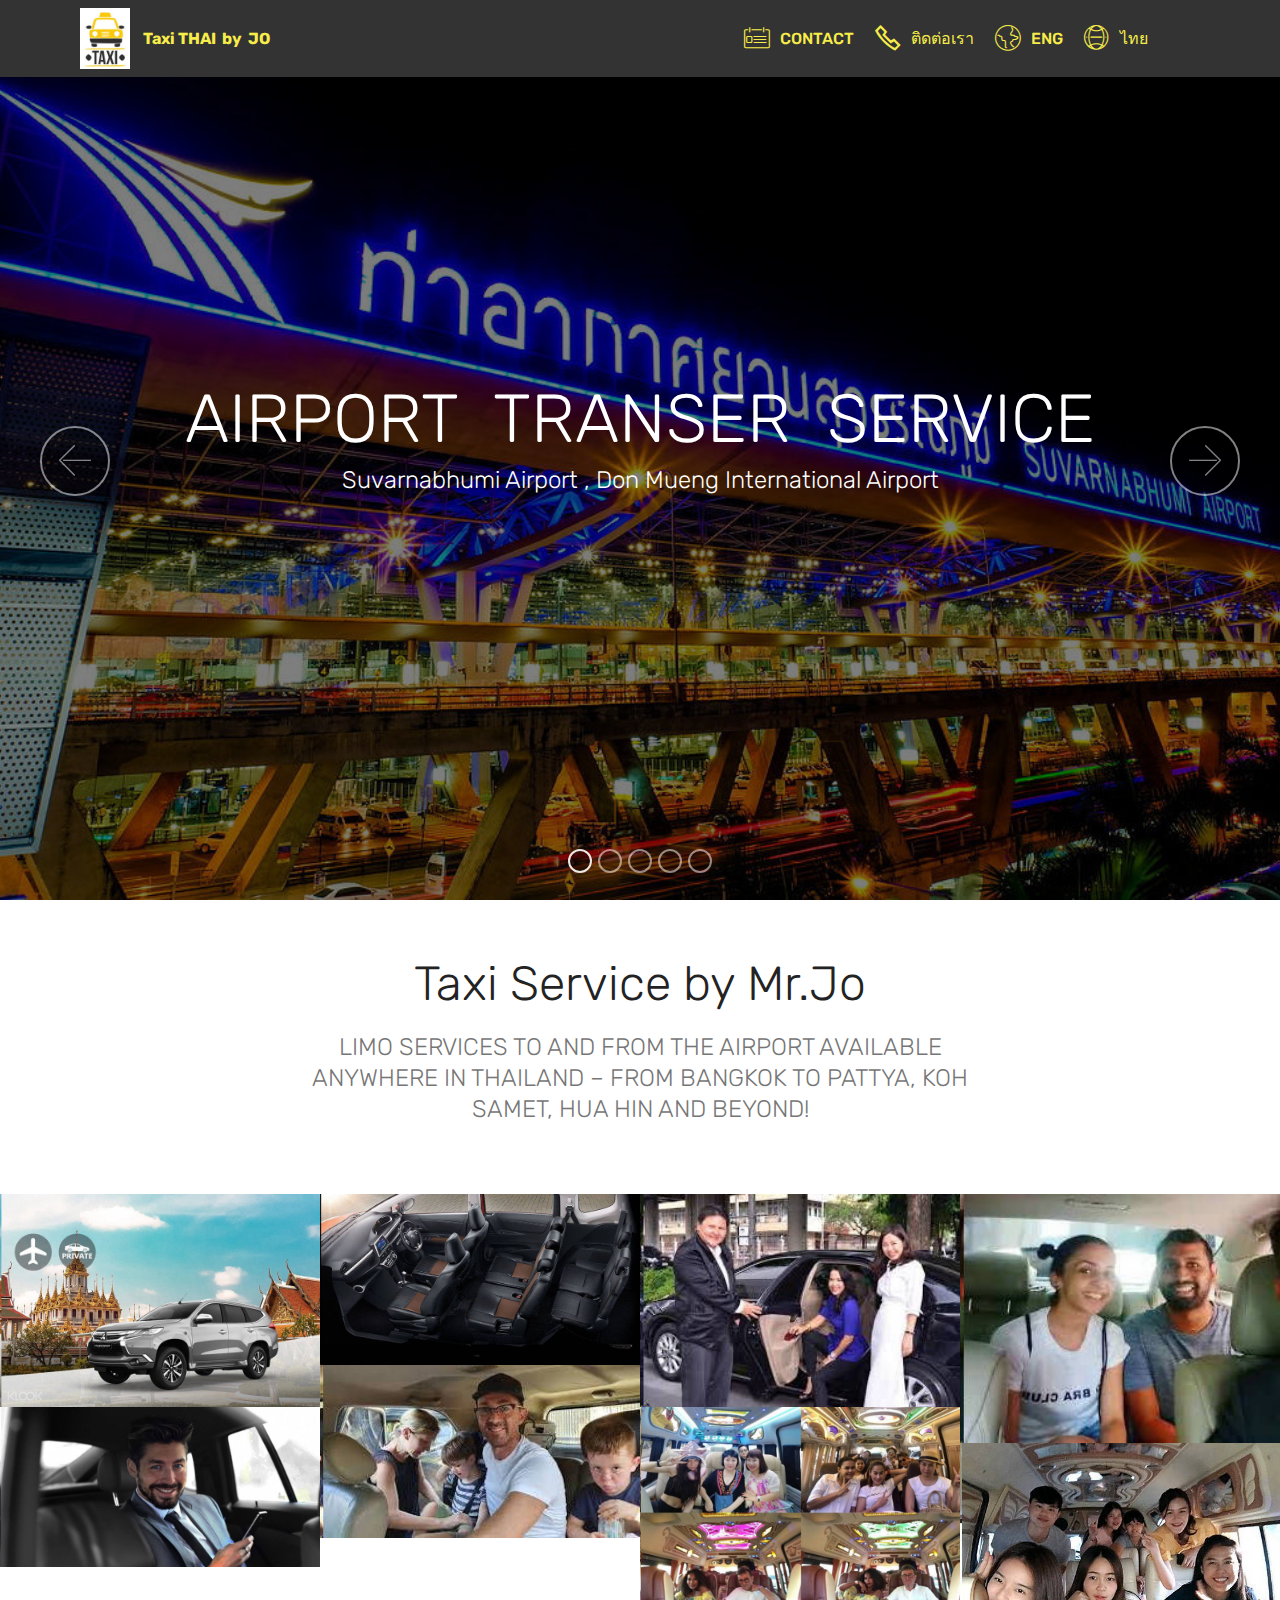
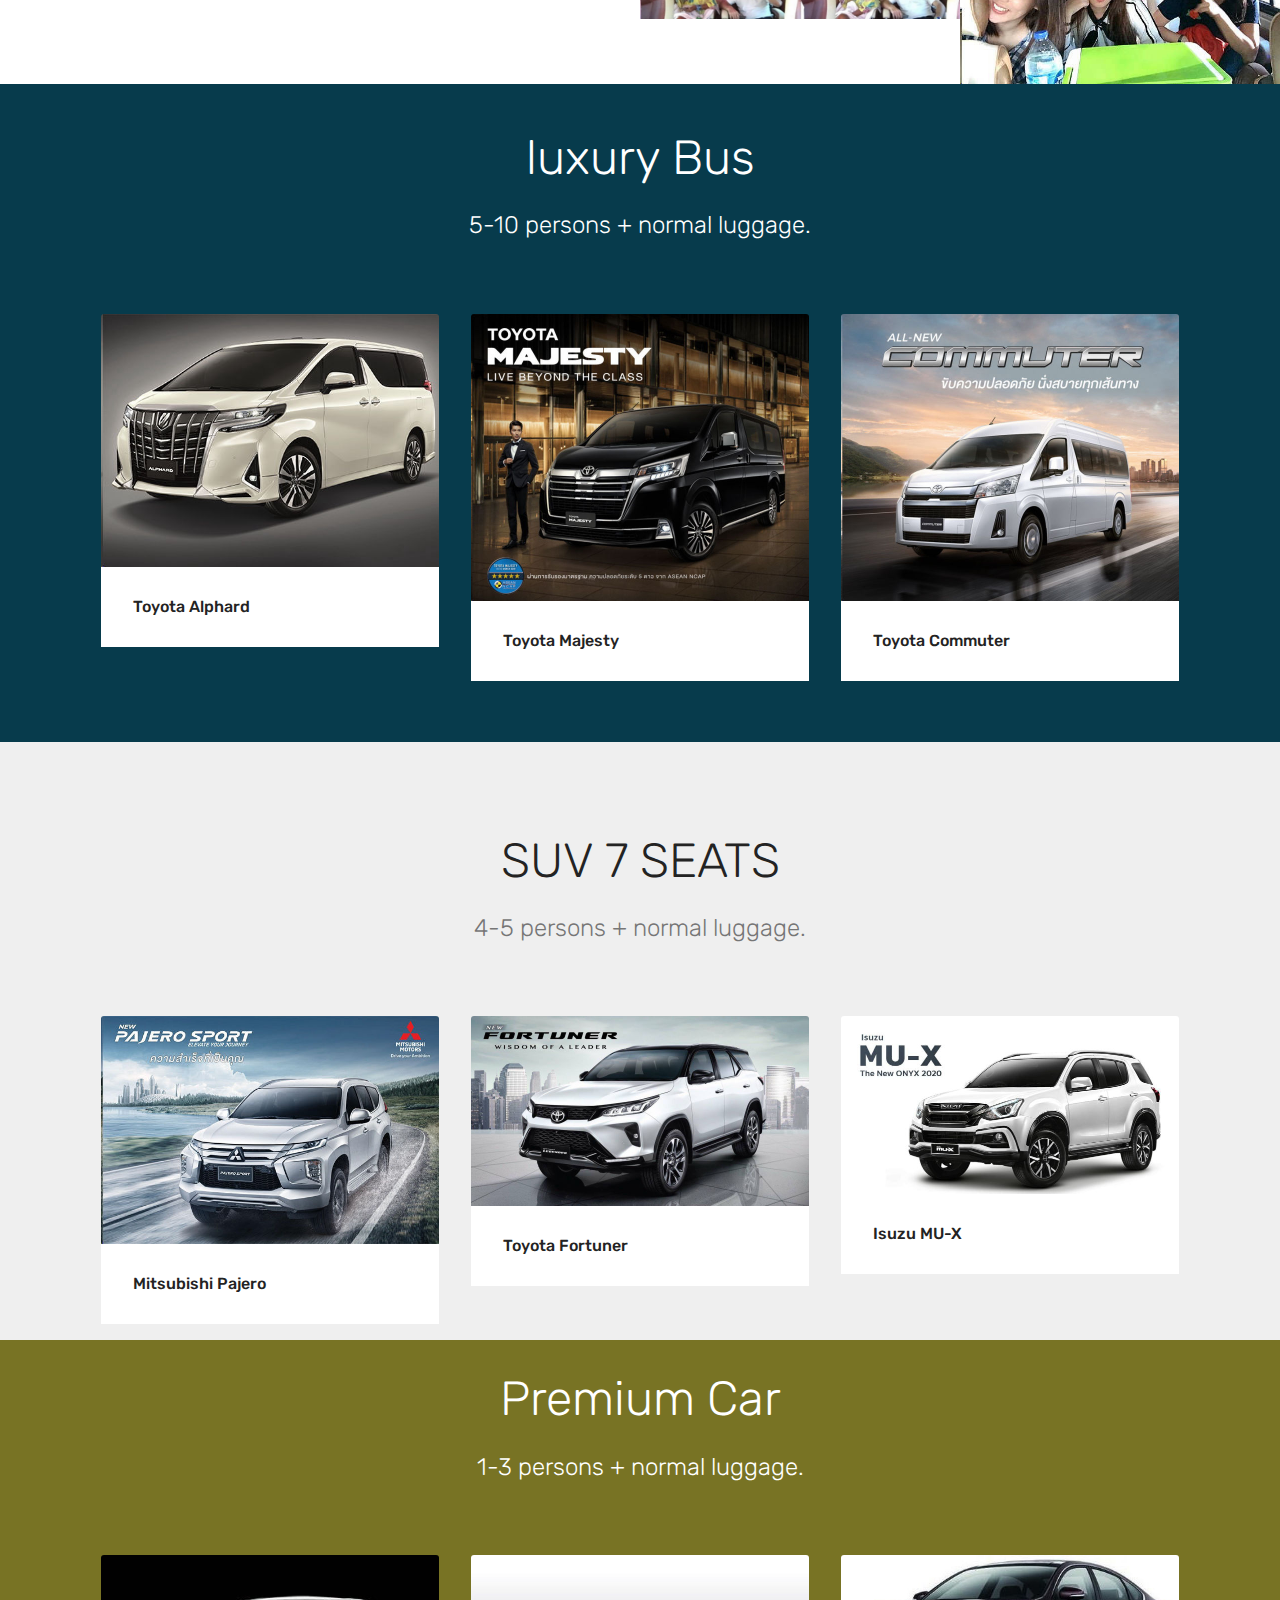
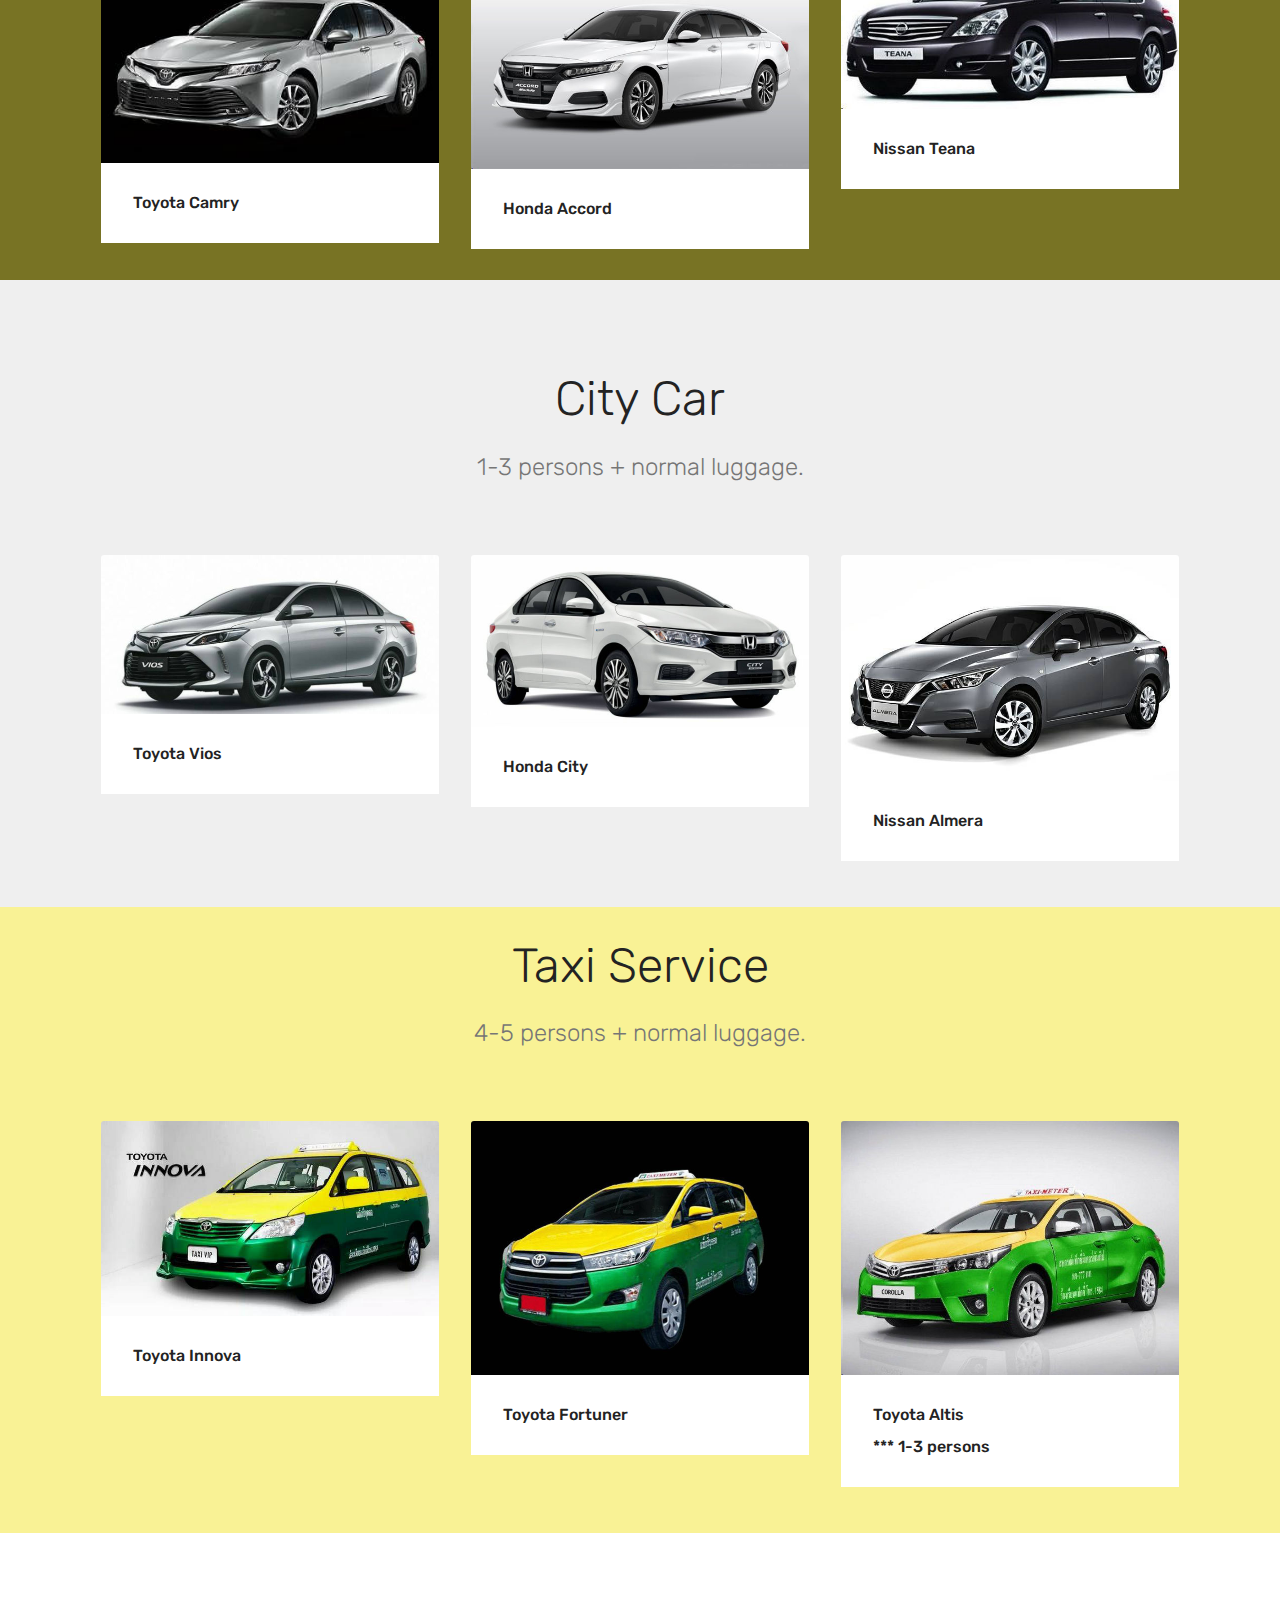
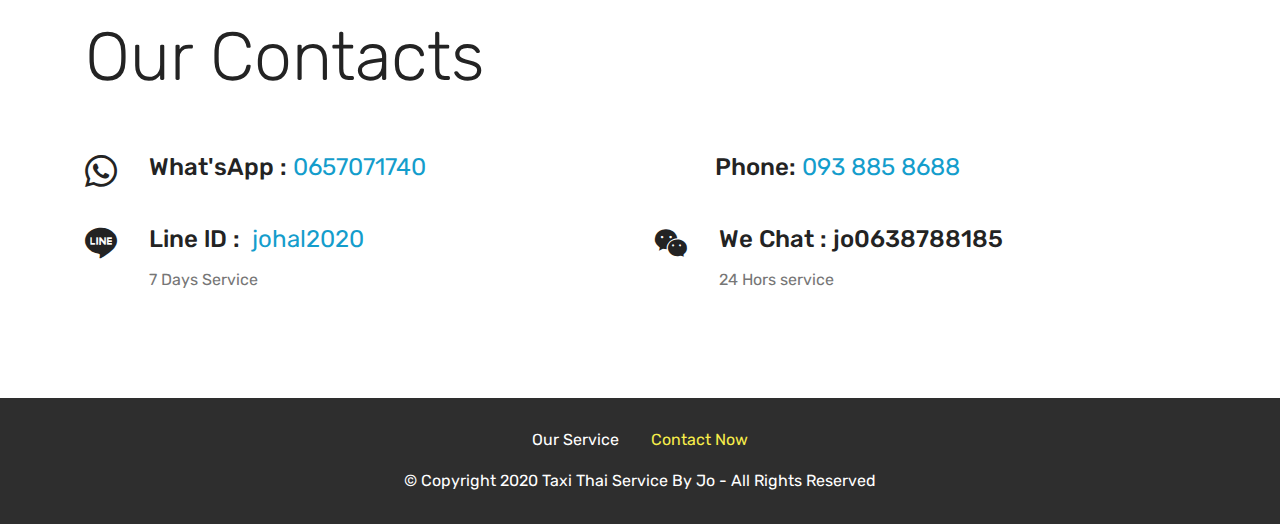
<file: index.html>
<!DOCTYPE html>
<html  >
<head>
  <!-- Site made with Mobirise Website Builder v4.12.4, https://mobirise.com -->
  <meta charset="UTF-8">
  <meta http-equiv="X-UA-Compatible" content="IE=edge">
  <meta name="generator" content="Mobirise v4.12.4, mobirise.com">
  <meta name="twitter:card" content="summary_large_image"/>
  <meta name="twitter:image:src" content="assets/images/index-meta.jpg">
  <meta property="og:image" content="assets/images/index-meta.jpg">
  <meta name="twitter:title" content="Taxi Thai by Jo">
  <meta name="viewport" content="width=device-width, initial-scale=1, minimum-scale=1">
  <link rel="shortcut icon" href="assets/images/taxi-logo-122x147.jpg" type="image/x-icon">
  <meta name="description" content="บริการรถรับ-ส่งสนามบิน สุวรรณภูมิ ดอนเมือง อู่ตะเภา และตามสถานที่ต่างๆทั่วประเทศ">
  
  
  <title>Taxi Thai by Jo</title>
  <link rel="stylesheet" href="assets/web/assets/mobirise-icons2/mobirise2.css">
  <link rel="stylesheet" href="assets/web/assets/mobirise-icons/mobirise-icons.css">
  <link rel="stylesheet" href="assets/bootstrap/css/bootstrap.min.css">
  <link rel="stylesheet" href="assets/bootstrap/css/bootstrap-grid.min.css">
  <link rel="stylesheet" href="assets/bootstrap/css/bootstrap-reboot.min.css">
  <link rel="stylesheet" href="assets/tether/tether.min.css">
  <link rel="stylesheet" href="assets/socicon/css/styles.css">
  <link rel="stylesheet" href="assets/dropdown/css/style.css">
  <link rel="stylesheet" href="assets/theme/css/style.css">
  <link rel="stylesheet" href="assets/gallery/style.css">
  <link rel="preload" as="style" href="assets/mobirise/css/mbr-additional.css"><link rel="stylesheet" href="assets/mobirise/css/mbr-additional.css" type="text/css">
  
  
  
</head>
<body>
  <section class="menu cid-sbeqlVEjAb" once="menu" id="menu1-19">

    

    <nav class="navbar navbar-expand beta-menu navbar-dropdown align-items-center navbar-fixed-top navbar-toggleable-sm">
        <button class="navbar-toggler navbar-toggler-right" type="button" data-toggle="collapse" data-target="#navbarSupportedContent" aria-controls="navbarSupportedContent" aria-expanded="false" aria-label="Toggle navigation">
            <div class="hamburger">
                <span></span>
                <span></span>
                <span></span>
                <span></span>
            </div>
        </button>
        <div class="menu-logo">
            <div class="navbar-brand">
                <span class="navbar-logo">
                    
                         <img src="assets/images/taxi-logo-122x147.jpg" alt="Mobirise" title="" style="height: 3.8rem;">
                    
                </span>
                <span class="navbar-caption-wrap"><a class="navbar-caption text-success display-4" href="index.html#top">Taxi THAI &nbsp;by &nbsp;JO</a></span>
            </div>
        </div>
        <div class="collapse navbar-collapse" id="navbarSupportedContent">
            <ul class="navbar-nav nav-dropdown nav-right" data-app-modern-menu="true"><li class="nav-item"><a class="nav-link link text-success display-4" href="index.html#contacts3-u"><span class="mbri-contact-form mbr-iconfont mbr-iconfont-btn"></span>CONTACT</a></li><li class="nav-item"><a class="nav-link link text-success display-4" href="page1.html#contacts3-17"><span class="mobi-mbri mobi-mbri-phone mbr-iconfont mbr-iconfont-btn"></span>ติดต่อเรา</a></li><li class="nav-item"><a class="nav-link link text-success display-4" href="index.html#slider1-m"><span class="mbri-globe mbr-iconfont mbr-iconfont-btn"></span>ENG</a></li><li class="nav-item"><a class="nav-link link text-success display-4" href="page1.html#slider1-z"><span class="mbri-globe-2 mbr-iconfont mbr-iconfont-btn"></span>ไทย</a></li><li class="nav-item"><a class="nav-link link text-success display-4" href="https://mobirise.co">
                        </a></li>
                <li class="nav-item">
                    <a class="nav-link link text-success display-4" href="https://mobirise.co">
                        </a>
                </li></ul>
            
        </div>
    </nav>
</section>

<section class="engine"><a href="https://mobirise.info/e">how to make a website for free</a></section><section class="carousel slide cid-saDhaAOQpx" data-interval="false" id="slider1-m">

    

    <div class="full-screen"><div class="mbr-slider slide carousel" data-keyboard="false" data-ride="carousel" data-interval="4000" data-pause="true"><ol class="carousel-indicators"><li data-app-prevent-settings="" data-target="#slider1-m" class=" active" data-slide-to="0"></li><li data-app-prevent-settings="" data-target="#slider1-m" data-slide-to="1"></li><li data-app-prevent-settings="" data-target="#slider1-m" data-slide-to="2"></li><li data-app-prevent-settings="" data-target="#slider1-m" data-slide-to="3"></li><li data-app-prevent-settings="" data-target="#slider1-m" data-slide-to="4"></li></ol><div class="carousel-inner" role="listbox"><div class="carousel-item slider-fullscreen-image active" data-bg-video-slide="false" style="background-image: url(assets/images/clip-8-1024x683.jpg);"><div class="container container-slide"><div class="image_wrapper"><div class="mbr-overlay"></div><img src="assets/images/clip-8-1024x683.jpg" alt="" title=""><div class="carousel-caption justify-content-center"><div class="col-10 align-center"><h2 class="mbr-fonts-style display-1">AIRPORT &nbsp;TRANSER &nbsp;SERVICE</h2><p class="lead mbr-text mbr-fonts-style display-5">Suvarnabhumi Airport , Don Mueng International Airport</p></div></div></div></div></div><div class="carousel-item slider-fullscreen-image" data-bg-video-slide="false" style="background-image: url(assets/images/clip-2-1600x1066.jpg);"><div class="container container-slide"><div class="image_wrapper"><div class="mbr-overlay"></div><img src="assets/images/clip-2-1600x1066.jpg" alt="" title=""><div class="carousel-caption justify-content-center"><div class="col-10 align-center"><h2 class="mbr-fonts-style display-1">THE GRAND PALACE</h2><p class="lead mbr-text mbr-fonts-style display-5">BANGKOK , THAILAND</p></div></div></div></div></div><div class="carousel-item slider-fullscreen-image" data-bg-video-slide="false" style="background-image: url(assets/images/clip-10-626x417.jpg);"><div class="container container-slide"><div class="image_wrapper"><div class="mbr-overlay"></div><img src="assets/images/clip-10-626x417.jpg" alt="" title=""><div class="carousel-caption justify-content-center"><div class="col-10 align-center"><h2 class="mbr-fonts-style display-1">PATTAYA BEAD</h2><p class="lead mbr-text mbr-fonts-style display-5">Chon Buri, THAILAND</p></div></div></div></div></div><div class="carousel-item slider-fullscreen-image" data-bg-video-slide="false" style="background-image: url(assets/images/clip-3-1000x625.jpg);"><div class="container container-slide"><div class="image_wrapper"><div class="mbr-overlay"></div><img src="assets/images/clip-3-1000x625.jpg" alt="" title=""><div class="carousel-caption justify-content-center"><div class="col-10 align-left"><h2 class="mbr-fonts-style display-1">CHINA TOWN</h2><p class="lead mbr-text mbr-fonts-style display-5">STREET FOOD , BANGKOK</p></div></div></div></div></div><div class="carousel-item slider-fullscreen-image" data-bg-video-slide="false" style="background-image: url(assets/images/clip-10-1500x1120.jpg);"><div class="container container-slide"><div class="image_wrapper"><div class="mbr-overlay"></div><img src="assets/images/clip-10-1500x1120.jpg" alt="" title=""><div class="carousel-caption justify-content-center"><div class="col-10 align-right"><h2 class="mbr-fonts-style display-1">BBQ CART SHOP</h2><p class="lead mbr-text mbr-fonts-style display-5">STREET FOOD , BANGKOK</p></div></div></div></div></div></div><a data-app-prevent-settings="" class="carousel-control carousel-control-prev" role="button" data-slide="prev" href="#slider1-m"><span aria-hidden="true" class="mbri-left mbr-iconfont"></span><span class="sr-only">Previous</span></a><a data-app-prevent-settings="" class="carousel-control carousel-control-next" role="button" data-slide="next" href="#slider1-m"><span aria-hidden="true" class="mbri-right mbr-iconfont"></span><span class="sr-only">Next</span></a></div></div>

</section>

<section class="mbr-section content4 cid-saDhldftaR" id="content4-n">

    

    <div class="container">
        <div class="media-container-row">
            <div class="title col-12 col-md-8">
                <h2 class="align-center pb-3 mbr-fonts-style display-2">
                    Taxi Service by Mr.Jo</h2>
                <h3 class="mbr-section-subtitle align-center mbr-light mbr-fonts-style display-5">LIMO SERVICES TO AND FROM THE AIRPORT AVAILABLE ANYWHERE IN THAILAND – FROM BANGKOK TO PATTYA, KOH SAMET, HUA HIN AND BEYOND!</h3>
                
            </div>
        </div>
    </div>
</section>

<section class="mbr-gallery mbr-slider-carousel cid-sbcbIOBUSK" id="gallery3-x">

    

    <div>
        <div><!-- Filter --><!-- Gallery --><div class="mbr-gallery-row"><div class="mbr-gallery-layout-default"><div><div><div class="mbr-gallery-item mbr-gallery-item--p0" data-video-url="false" data-tags="Awesome"><div href="#lb-gallery3-x" data-slide-to="0" data-toggle="modal"><img src="assets/images/clip-3-750x500-750x500.jpg" alt="" title=""><span class="icon-focus"></span></div></div><div class="mbr-gallery-item mbr-gallery-item--p0" data-video-url="false" data-tags="Responsive"><div href="#lb-gallery3-x" data-slide-to="1" data-toggle="modal"><img src="assets/images/clip-12-960x515-800x429.jpg" alt="" title=""><span class="icon-focus"></span></div></div><div class="mbr-gallery-item mbr-gallery-item--p0" data-video-url="false" data-tags="Responsive"><div href="#lb-gallery3-x" data-slide-to="2" data-toggle="modal"><img src="assets/images/clip-7-275x183-275x183.jpg" alt="" title=""><span class="icon-focus"></span></div></div><div class="mbr-gallery-item mbr-gallery-item--p0" data-video-url="false" data-tags="Creative"><div href="#lb-gallery3-x" data-slide-to="3" data-toggle="modal"><img src="assets/images/clip-8-254x198-254x198.jpg" alt="" title=""><span class="icon-focus"></span></div></div><div class="mbr-gallery-item mbr-gallery-item--p0" data-video-url="false" data-tags="Animated"><div href="#lb-gallery3-x" data-slide-to="4" data-toggle="modal"><img src="assets/images/clip-11-1030x515-800x400.jpg" alt="" title=""><span class="icon-focus"></span></div></div><div class="mbr-gallery-item mbr-gallery-item--p0" data-video-url="false" data-tags="Awesome"><div href="#lb-gallery3-x" data-slide-to="5" data-toggle="modal"><img src="assets/images/clip-6-306x165-306x165.jpg" alt="" title=""><span class="icon-focus"></span></div></div><div class="mbr-gallery-item mbr-gallery-item--p0" data-video-url="false" data-tags="Animated"><div href="#lb-gallery3-x" data-slide-to="6" data-toggle="modal"><img src="assets/images/clip-14-2-899x596-800x530.jpg" alt="" title=""><span class="icon-focus"></span></div></div><div class="mbr-gallery-item mbr-gallery-item--p0" data-video-url="false" data-tags="Awesome"><div href="#lb-gallery3-x" data-slide-to="7" data-toggle="modal"><img src="assets/images/clip-15-545x410-545x410.jpg" alt="" title=""><span class="icon-focus"></span></div></div></div></div><div class="clearfix"></div></div></div><!-- Lightbox --><div data-app-prevent-settings="" class="mbr-slider modal fade carousel slide" tabindex="-1" data-keyboard="true" data-interval="false" id="lb-gallery3-x"><div class="modal-dialog"><div class="modal-content"><div class="modal-body"><div class="carousel-inner"><div class="carousel-item"><img src="assets/images/clip-3-750x500.jpg" alt="" title=""></div><div class="carousel-item"><img src="assets/images/clip-12-960x515.jpg" alt="" title=""></div><div class="carousel-item"><img src="assets/images/clip-7-275x183.jpg" alt="" title=""></div><div class="carousel-item"><img src="assets/images/clip-8-254x198.jpg" alt="" title=""></div><div class="carousel-item"><img src="assets/images/clip-11-1030x515.jpg" alt="" title=""></div><div class="carousel-item active"><img src="assets/images/clip-6-306x165.jpg" alt="" title=""></div><div class="carousel-item"><img src="assets/images/clip-14-2-899x596.jpg" alt="" title=""></div><div class="carousel-item"><img src="assets/images/clip-15-545x410.jpg" alt="" title=""></div></div><a class="carousel-control carousel-control-prev" role="button" data-slide="prev" href="#lb-gallery3-x"><span class="mbri-left mbr-iconfont" aria-hidden="true"></span><span class="sr-only">Previous</span></a><a class="carousel-control carousel-control-next" role="button" data-slide="next" href="#lb-gallery3-x"><span class="mbri-right mbr-iconfont" aria-hidden="true"></span><span class="sr-only">Next</span></a><a class="close" href="#" role="button" data-dismiss="modal"><span class="sr-only">Close</span></a></div></div></div></div></div>
    </div>

</section>

<section class="features18 popup-btn-cards cid-saDazXb1lu" id="features18-g">

    

    
    <div class="container">
        <h2 class="mbr-section-title pb-3 align-center mbr-fonts-style display-2">
            luxury Bus</h2>
        <h3 class="mbr-section-subtitle display-5 align-center mbr-fonts-style mbr-light">5-10 persons + normal luggage.</h3>
        <div class="media-container-row pt-5 ">
            <div class="card p-3 col-12 col-md-6 col-lg-4">
                <div class="card-wrapper ">
                    <div class="card-img">
                        <div class="mbr-overlay"></div>
                        
                        <img src="assets/images/clip-4-500x375.jpg" alt="Mobirise" title="">
                    </div>
                    <div class="card-box">
                        <h4 class="card-title mbr-fonts-style display-7">
                            Toyota Alphard</h4>
                        
                    </div>
                </div>
            </div>
            <div class="card p-3 col-12 col-md-6 col-lg-4">
                <div class="card-wrapper">
                    <div class="card-img">
                        <div class="mbr-overlay"></div>
                        
                        <img src="assets/images/clip-5-676x574.jpg" alt="Mobirise" title="">
                    </div>
                    <div class="card-box">
                        <h4 class="card-title mbr-fonts-style display-7">
                            Toyota Majesty<br></h4>
                        
                    </div>
                </div>
            </div>

            <div class="card p-3 col-12 col-md-6 col-lg-4">
                <div class="card-wrapper">
                    <div class="card-img">
                        <div class="mbr-overlay"></div>
                        
                        <img src="assets/images/clip-2-676x574.jpg" alt="Mobirise" title="">
                    </div>
                    <div class="card-box">
                        <h4 class="card-title mbr-fonts-style display-7">
                            Toyota Commuter</h4>
                        
                    </div>
                </div>
            </div>

            
        </div>
    </div>
</section>

<section class="features18 popup-btn-cards cid-saD44urnvL" id="features18-d">

    

    
    <div class="container">
        <h2 class="mbr-section-title pb-3 align-center mbr-fonts-style display-2">
            SUV 7 SEATS</h2>
        <h3 class="mbr-section-subtitle display-5 align-center mbr-fonts-style mbr-light">4-5 persons + normal luggage.</h3>
        <div class="media-container-row pt-5 ">
            <div class="card p-3 col-12 col-md-6 col-lg-4">
                <div class="card-wrapper ">
                    <div class="card-img">
                        <div class="mbr-overlay"></div>
                        
                        <img src="assets/images/clip-5-600x405.jpg" alt="Mobirise" title="">
                    </div>
                    <div class="card-box">
                        <h4 class="card-title mbr-fonts-style display-7">Mitsubishi Pajero</h4>
                        
                    </div>
                </div>
            </div>
            <div class="card p-3 col-12 col-md-6 col-lg-4">
                <div class="card-wrapper">
                    <div class="card-img">
                        <div class="mbr-overlay"></div>
                        
                        <img src="assets/images/504280-676x380.jpg" alt="Mobirise" title="">
                    </div>
                    <div class="card-box">
                        <h4 class="card-title mbr-fonts-style display-7">Toyota Fortuner</h4>
                        
                    </div>
                </div>
            </div>

            <div class="card p-3 col-12 col-md-6 col-lg-4">
                <div class="card-wrapper">
                    <div class="card-img">
                        <div class="mbr-overlay"></div>
                        
                        <img src="assets/images/504276-676x355.jpg" alt="Mobirise" title="">
                    </div>
                    <div class="card-box">
                        <h4 class="card-title mbr-fonts-style display-7">
                            Isuzu MU-X</h4>
                        
                    </div>
                </div>
            </div>

            
        </div>
    </div>
</section>

<section class="features18 popup-btn-cards cid-saD5LAM6JQ" id="features18-e">

    

    
    <div class="container">
        <h2 class="mbr-section-title pb-3 align-center mbr-fonts-style display-2">
            Premium Car</h2>
        <h3 class="mbr-section-subtitle display-5 align-center mbr-fonts-style mbr-light">1-3 persons + normal luggage.</h3>
        <div class="media-container-row pt-5 ">
            <div class="card p-3 col-12 col-md-6 col-lg-4">
                <div class="card-wrapper ">
                    <div class="card-img">
                        <div class="mbr-overlay"></div>
                        
                        <img src="assets/images/504273-400x246.jpg" alt="Mobirise" title="">
                    </div>
                    <div class="card-box">
                        <h4 class="card-title mbr-fonts-style display-7">
                            Toyota Camry</h4>
                        
                    </div>
                </div>
            </div>
            <div class="card p-3 col-12 col-md-6 col-lg-4">
                <div class="card-wrapper">
                    <div class="card-img">
                        <div class="mbr-overlay"></div>
                        
                        <img src="assets/images/clip-600x380.jpg" alt="Mobirise" title="">
                    </div>
                    <div class="card-box">
                        <h4 class="card-title mbr-fonts-style display-7">
                            Honda Accord<br></h4>
                        
                    </div>
                </div>
            </div>

            <div class="card p-3 col-12 col-md-6 col-lg-4">
                <div class="card-wrapper">
                    <div class="card-img">
                        <div class="mbr-overlay"></div>
                        
                        <img src="assets/images/clip-2-492x224.jpg" alt="Mobirise" title="">
                    </div>
                    <div class="card-box">
                        <h4 class="card-title mbr-fonts-style display-7">Nissan Teana</h4>
                        
                    </div>
                </div>
            </div>

            
        </div>
    </div>
</section>

<section class="features18 popup-btn-cards cid-saDd4tNJdO" id="features18-h">

    

    
    <div class="container">
        <h2 class="mbr-section-title pb-3 align-center mbr-fonts-style display-2">City Car</h2>
        <h3 class="mbr-section-subtitle display-5 align-center mbr-fonts-style mbr-light">1-3 persons + normal luggage.</h3>
        <div class="media-container-row pt-5 ">
            <div class="card p-3 col-12 col-md-6 col-lg-4">
                <div class="card-wrapper ">
                    <div class="card-img">
                        <div class="mbr-overlay"></div>
                        
                        <img src="assets/images/504258-676x317.jpg" alt="Mobirise" title="">
                    </div>
                    <div class="card-box">
                        <h4 class="card-title mbr-fonts-style display-7">
                            Toyota Vios</h4>
                        
                    </div>
                </div>
            </div>
            <div class="card p-3 col-12 col-md-6 col-lg-4">
                <div class="card-wrapper">
                    <div class="card-img">
                        <div class="mbr-overlay"></div>
                        
                        <img src="assets/images/504263-676x344.jpg" alt="Mobirise" title="">
                    </div>
                    <div class="card-box">
                        <h4 class="card-title mbr-fonts-style display-7">
                            Honda City</h4>
                        
                    </div>
                </div>
            </div>

            <div class="card p-3 col-12 col-md-6 col-lg-4">
                <div class="card-wrapper">
                    <div class="card-img">
                        <div class="mbr-overlay"></div>
                        
                        <img src="assets/images/504262-640x427.jpg" alt="Mobirise" title="">
                    </div>
                    <div class="card-box">
                        <h4 class="card-title mbr-fonts-style display-7">
                            Nissan Almera</h4>
                        
                    </div>
                </div>
            </div>

            
        </div>
    </div>
</section>

<section class="features18 popup-btn-cards cid-saD90m1zbj" id="features18-f">

    

    
    <div class="container">
        <h2 class="mbr-section-title pb-3 align-center mbr-fonts-style display-2">
            Taxi Service</h2>
        <h3 class="mbr-section-subtitle display-5 align-center mbr-fonts-style mbr-light">4-5 persons + normal luggage.</h3>
        <div class="media-container-row pt-5 ">
            <div class="card p-3 col-12 col-md-6 col-lg-4">
                <div class="card-wrapper ">
                    <div class="card-img">
                        <div class="mbr-overlay"></div>
                        
                        <img src="assets/images/504267-640x369.jpg" alt="Mobirise" title="">
                    </div>
                    <div class="card-box">
                        <h4 class="card-title mbr-fonts-style display-7">
                            Toyota Innova</h4>
                        
                    </div>
                </div>
            </div>
            <div class="card p-3 col-12 col-md-6 col-lg-4">
                <div class="card-wrapper">
                    <div class="card-img">
                        <div class="mbr-overlay"></div>
                        
                        <img src="assets/images/504268-676x507.jpg" alt="Mobirise" title="">
                    </div>
                    <div class="card-box">
                        <h4 class="card-title mbr-fonts-style display-7">
                            Toyota Fortuner</h4>
                        
                    </div>
                </div>
            </div>

            <div class="card p-3 col-12 col-md-6 col-lg-4">
                <div class="card-wrapper">
                    <div class="card-img">
                        <div class="mbr-overlay"></div>
                        
                        <img src="assets/images/clip-600x450.jpg" alt="Mobirise" title="">
                    </div>
                    <div class="card-box">
                        <h4 class="card-title mbr-fonts-style display-7">
                            Toyota Altis <br><br>*** 1-3 persons</h4>
                        
                    </div>
                </div>
            </div>

            
        </div>
    </div>
</section>

<section class="mbr-section contacts3 cid-sbbYpkl3Fn" id="contacts3-u">
    <!---->
    
    <!---->
    <!--Overlay-->
    
    <!--Container-->
    <div class="container">
        <div class="row">
            <!--Titles-->
            <div class="title col-12">
                <h2 class="align-left mbr-fonts-style display-1">
                    Our Contacts<br>
                </h2>
                
            </div>
            <div class="col-12">
                <div class="row">
                    <div class="col-12 col-md-6">
                        <div class="wrapper">
                            <span class="iconfont-wrapper">
                                <span class="amp-iconfont icon fa-thumbs-o-up fa socicon-whatsapp socicon"></span>
                            </span>
                            <div class="b-info b-adress">
                                <h5 class="align-left mbr-fonts-style display-5">What'sApp : <a href="https://wa.link/iluv8w">0657071740</a></h5>
                                <p class="mbr-text align-left mbr-fonts-style display-7"></p>
                            </div>
                        </div>
                    </div>
                    <div class="col-12 col-md-6">
                        <div class="wrapper">
                            <span class="iconfont-wrapper">
                                <span class="amp-iconfont icon fa-phone fa"></span>
                            </span>
                            <div class="b-info b-phone">
                                <h5 class="align-left mbr-fonts-style display-5">
                                    Phone: <a href="tel:+66938858688">093 885 8688</a></h5>
                                <p class="mbr-text align-left mbr-fonts-style display-7"></p>
                            </div>
                        </div>
                    </div>
                    <div class="col-12 col-md-6">
                        <div class="wrapper">
                            <span class="iconfont-wrapper">
                                <span class="amp-iconfont icon fa-comment-o fa socicon-line socicon"></span>
                            </span>
                            <div class="b-info b-mail">
                                <h5 class="align-left mbr-fonts-style display-5">Line lD : <a href="https://line.me/ti/p/gUDu17UdOW">&nbsp;johal2020</a></h5>
                                <p class="mbr-text align-left mbr-fonts-style display-7">
                                    7 Days Service</p>
                            </div>
                        </div>
                    </div>
                    <div class="col-12 col-md-6">
                        <div class="wrapper">
                            <span class="iconfont-wrapper">
                                <span class="amp-iconfont icon fa-th-large fa socicon-wechat socicon"></span>
                            </span>
                            <div class="b-info b-mail">
                                <h5 class="align-left mbr-fonts-style display-5">
                                    We Chat : jo0638788185</h5>
                                <p class="mbr-text align-left mbr-fonts-style display-7">
                                    24 Hors service</p>
                            </div>
                        </div>
                    </div>
                </div>
            </div>
        </div>
    </div>
</section>

<section once="footers" class="cid-saDfvGKWAn" id="footer7-i">

    

    

    <div class="container">
        <div class="media-container-row align-center mbr-white">
            <div class="row row-links">
                <ul class="foot-menu">
                    
                    
                    
                    
                    
                <li class="foot-menu-item mbr-fonts-style display-7"><a href="index.html#content4-n" class="text-white">Our Service</a></li><li class="foot-menu-item mbr-fonts-style display-7"><a href="tel:+66938858688" class="text-success">Contact Now</a></li></ul>
            </div>
            
            <div class="row row-copirayt">
                <p class="mbr-text mb-0 mbr-fonts-style mbr-white align-center display-7">
                    © Copyright 2020 Taxi Thai Service By Jo - All Rights Reserved
                </p>
            </div>
        </div>
    </div>
</section>


  <script src="assets/web/assets/jquery/jquery.min.js"></script>
  <script src="assets/popper/popper.min.js"></script>
  <script src="assets/bootstrap/js/bootstrap.min.js"></script>
  <script src="assets/smoothscroll/smooth-scroll.js"></script>
  <script src="assets/ytplayer/jquery.mb.ytplayer.min.js"></script>
  <script src="assets/vimeoplayer/jquery.mb.vimeo_player.js"></script>
  <script src="assets/tether/tether.min.js"></script>
  <script src="assets/masonry/masonry.pkgd.min.js"></script>
  <script src="assets/imagesloaded/imagesloaded.pkgd.min.js"></script>
  <script src="assets/touchswipe/jquery.touch-swipe.min.js"></script>
  <script src="assets/mbr-popup-btns/mbr-popup-btns.js"></script>
  <script src="assets/dropdown/js/nav-dropdown.js"></script>
  <script src="assets/dropdown/js/navbar-dropdown.js"></script>
  <script src="assets/bootstrapcarouselswipe/bootstrap-carousel-swipe.js"></script>
  <script src="assets/theme/js/script.js"></script>
  <script src="assets/gallery/player.min.js"></script>
  <script src="assets/gallery/script.js"></script>
  <script src="assets/slidervideo/script.js"></script>
  
  
</body>
</html>
</file>
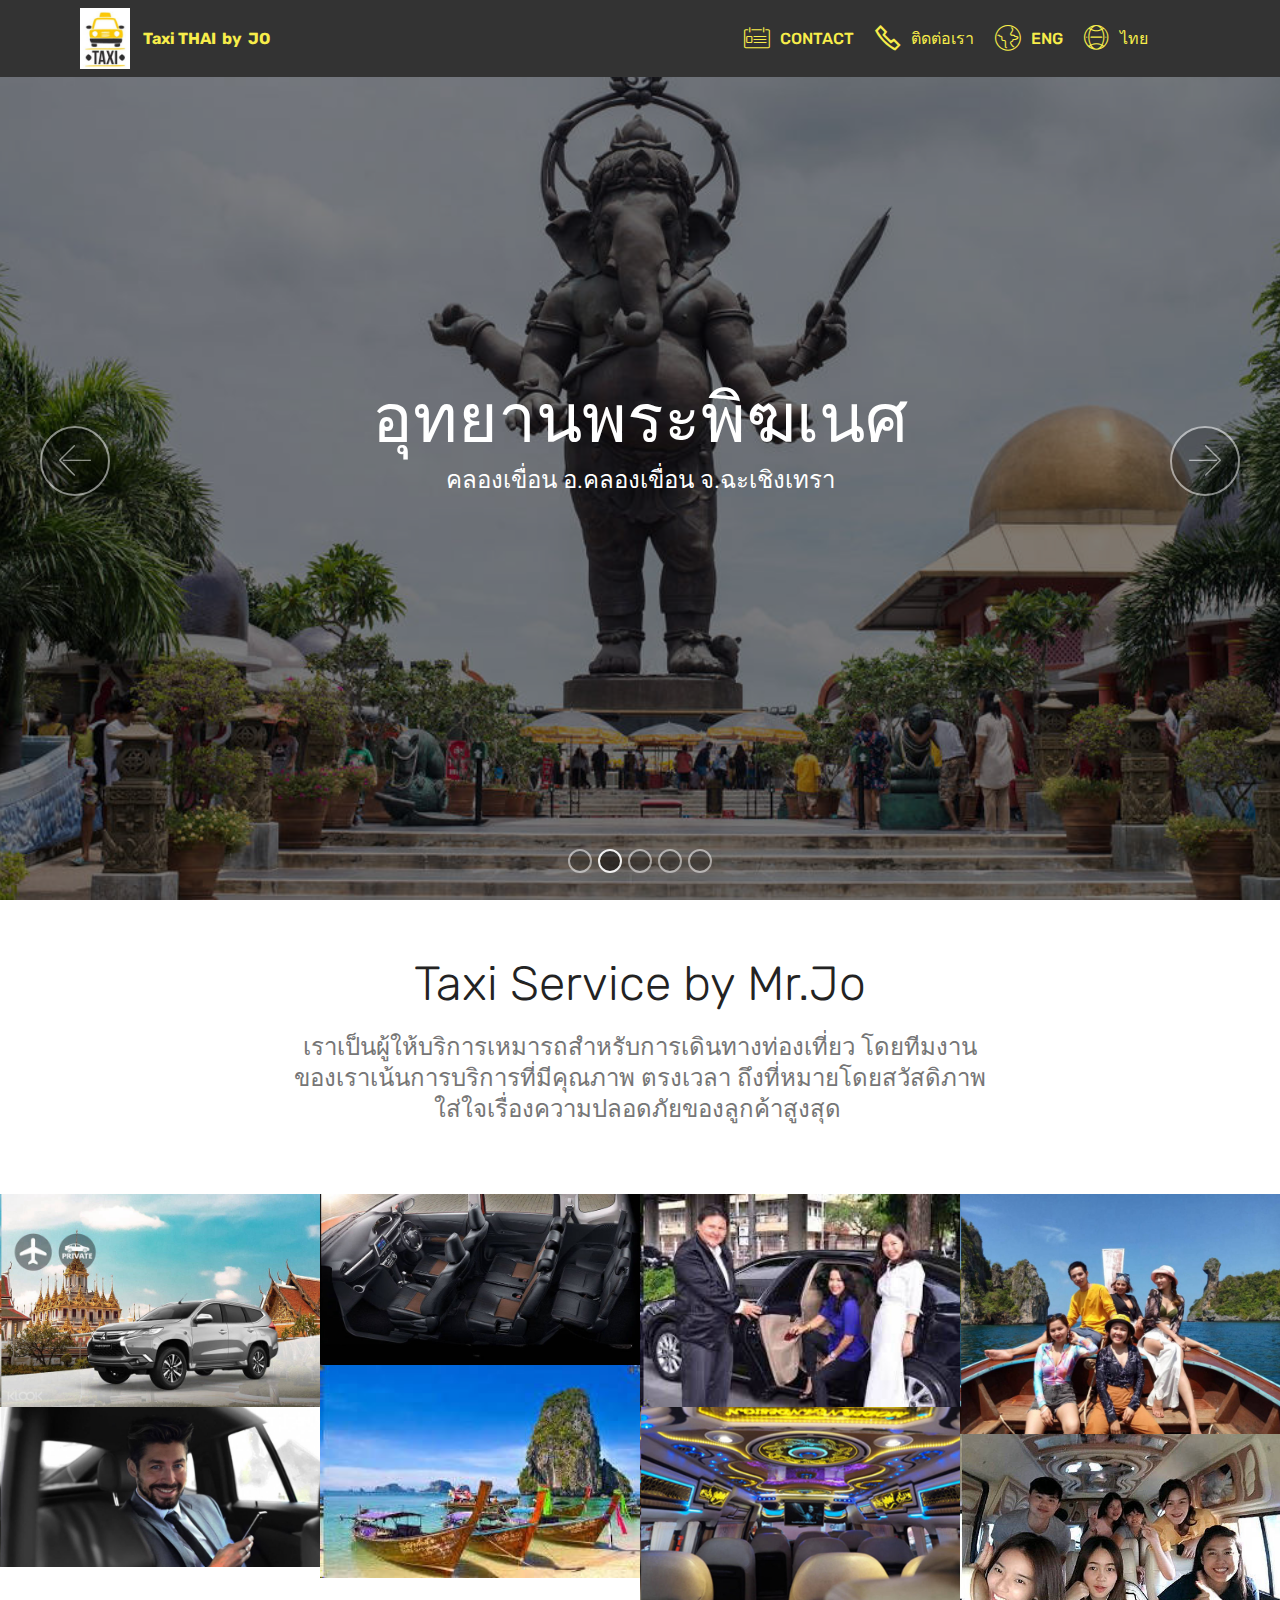
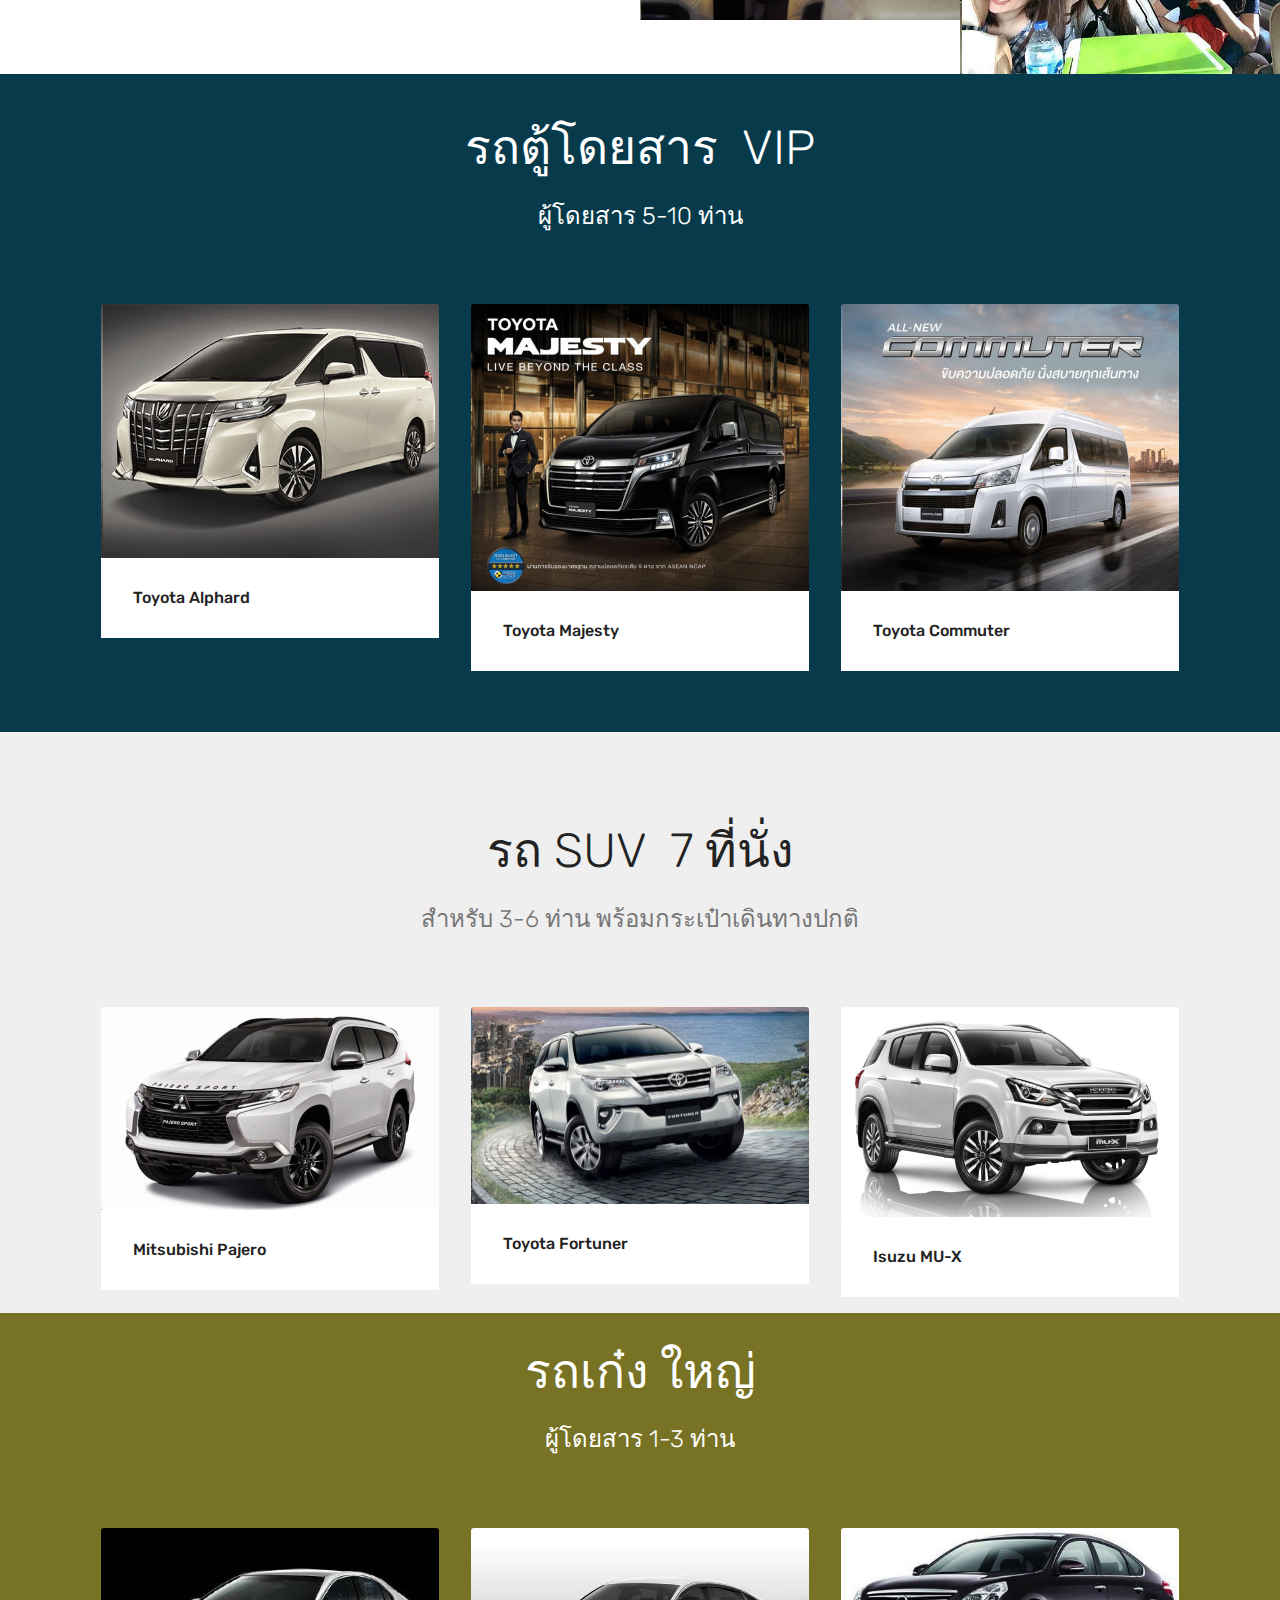
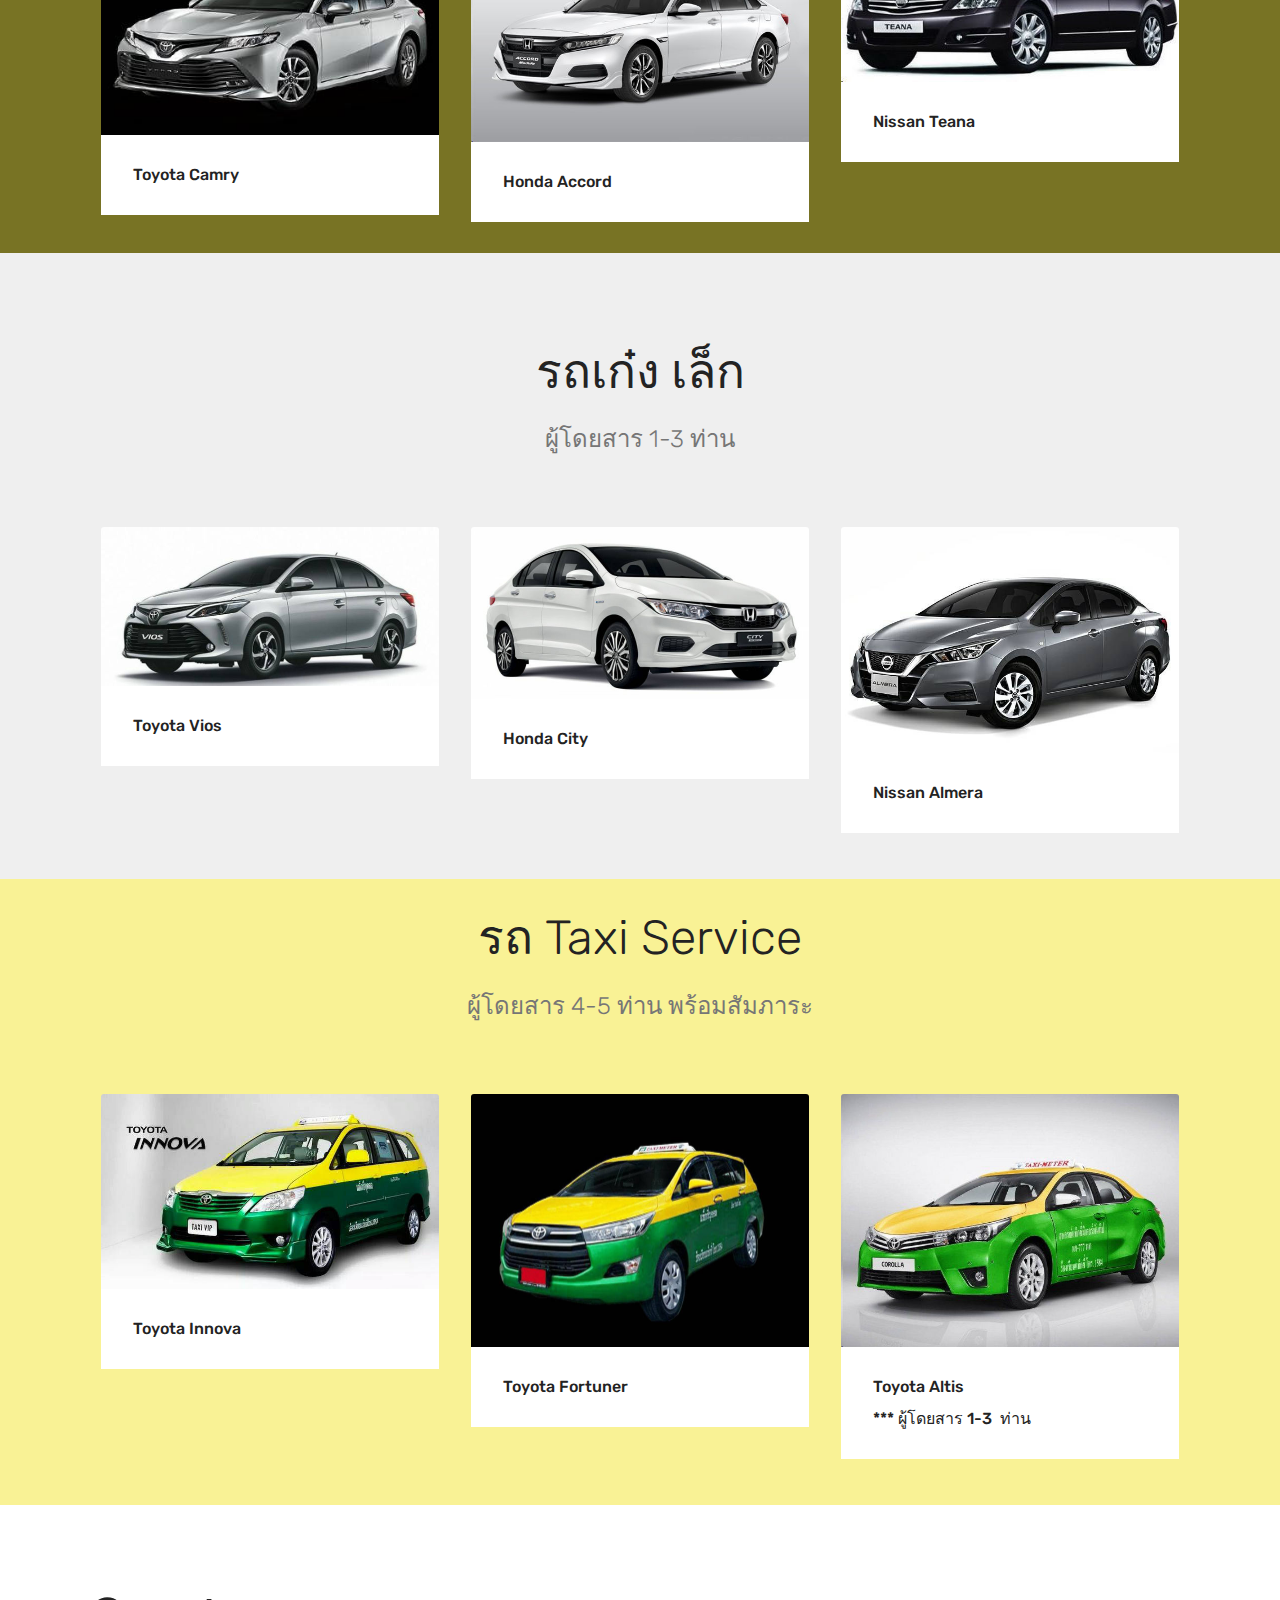
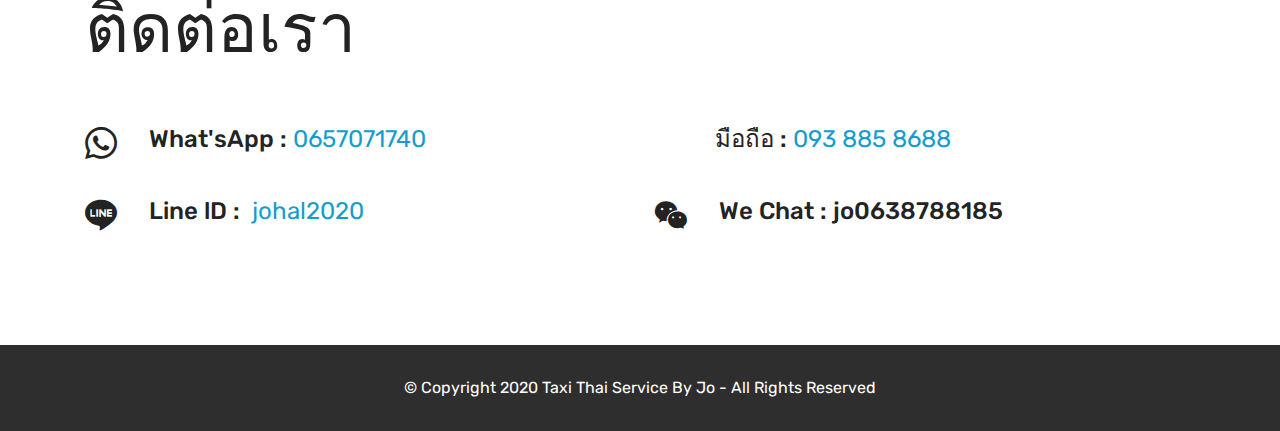
<file: page1.html>
<!DOCTYPE html>
<html  >
<head>
  <!-- Site made with Mobirise Website Builder v4.12.4, https://mobirise.com -->
  <meta charset="UTF-8">
  <meta http-equiv="X-UA-Compatible" content="IE=edge">
  <meta name="generator" content="Mobirise v4.12.4, mobirise.com">
  <meta name="twitter:card" content="summary_large_image"/>
  <meta name="twitter:image:src" content="assets/images/page1-meta.jpg">
  <meta property="og:image" content="assets/images/page1-meta.jpg">
  <meta name="twitter:title" content="Service TH">
  <meta name="viewport" content="width=device-width, initial-scale=1, minimum-scale=1">
  <link rel="shortcut icon" href="assets/images/taxi-logo-122x147.jpg" type="image/x-icon">
  <meta name="description" content="บริการรถรับ-ส่งสนามบิน สุวรรณภูมิ ดอนเมือง อู่ตะเภา และตามสถานที่ต่างๆทั่วประเทศ">
  
  
  <title>Service TH</title>
  <link rel="stylesheet" href="assets/web/assets/mobirise-icons2/mobirise2.css">
  <link rel="stylesheet" href="assets/web/assets/mobirise-icons/mobirise-icons.css">
  <link rel="stylesheet" href="assets/bootstrap/css/bootstrap.min.css">
  <link rel="stylesheet" href="assets/bootstrap/css/bootstrap-grid.min.css">
  <link rel="stylesheet" href="assets/bootstrap/css/bootstrap-reboot.min.css">
  <link rel="stylesheet" href="assets/dropdown/css/style.css">
  <link rel="stylesheet" href="assets/tether/tether.min.css">
  <link rel="stylesheet" href="assets/socicon/css/styles.css">
  <link rel="stylesheet" href="assets/theme/css/style.css">
  <link rel="stylesheet" href="assets/gallery/style.css">
  <link rel="preload" as="style" href="assets/mobirise/css/mbr-additional.css"><link rel="stylesheet" href="assets/mobirise/css/mbr-additional.css" type="text/css">
  
  
  
</head>
<body>
  <section class="menu cid-sbeqlVEjAb" once="menu" id="menu1-19">

    

    <nav class="navbar navbar-expand beta-menu navbar-dropdown align-items-center navbar-fixed-top navbar-toggleable-sm">
        <button class="navbar-toggler navbar-toggler-right" type="button" data-toggle="collapse" data-target="#navbarSupportedContent" aria-controls="navbarSupportedContent" aria-expanded="false" aria-label="Toggle navigation">
            <div class="hamburger">
                <span></span>
                <span></span>
                <span></span>
                <span></span>
            </div>
        </button>
        <div class="menu-logo">
            <div class="navbar-brand">
                <span class="navbar-logo">
                    
                         <img src="assets/images/taxi-logo-122x147.jpg" alt="Mobirise" title="" style="height: 3.8rem;">
                    
                </span>
                <span class="navbar-caption-wrap"><a class="navbar-caption text-success display-4" href="index.html#top">Taxi THAI &nbsp;by &nbsp;JO</a></span>
            </div>
        </div>
        <div class="collapse navbar-collapse" id="navbarSupportedContent">
            <ul class="navbar-nav nav-dropdown nav-right" data-app-modern-menu="true"><li class="nav-item"><a class="nav-link link text-success display-4" href="index.html#contacts3-u"><span class="mbri-contact-form mbr-iconfont mbr-iconfont-btn"></span>CONTACT</a></li><li class="nav-item"><a class="nav-link link text-success display-4" href="page1.html#contacts3-17"><span class="mobi-mbri mobi-mbri-phone mbr-iconfont mbr-iconfont-btn"></span>ติดต่อเรา</a></li><li class="nav-item"><a class="nav-link link text-success display-4" href="index.html#slider1-m"><span class="mbri-globe mbr-iconfont mbr-iconfont-btn"></span>ENG</a></li><li class="nav-item"><a class="nav-link link text-success display-4" href="page1.html#slider1-z"><span class="mbri-globe-2 mbr-iconfont mbr-iconfont-btn"></span>ไทย</a></li><li class="nav-item"><a class="nav-link link text-success display-4" href="https://mobirise.co">
                        </a></li>
                <li class="nav-item">
                    <a class="nav-link link text-success display-4" href="https://mobirise.co">
                        </a>
                </li></ul>
            
        </div>
    </nav>
</section>

<section class="engine"><a href="https://mobirise.info/j">website templates</a></section><section class="carousel slide cid-sbe4wIcJRL" data-interval="false" id="slider1-z">

    

    <div class="full-screen"><div class="mbr-slider slide carousel" data-keyboard="false" data-ride="carousel" data-interval="4000" data-pause="true"><ol class="carousel-indicators"><li data-app-prevent-settings="" data-target="#slider1-z" data-slide-to="0"></li><li data-app-prevent-settings="" data-target="#slider1-z" class=" active" data-slide-to="1"></li><li data-app-prevent-settings="" data-target="#slider1-z" data-slide-to="2"></li><li data-app-prevent-settings="" data-target="#slider1-z" data-slide-to="3"></li><li data-app-prevent-settings="" data-target="#slider1-z" data-slide-to="4"></li></ol><div class="carousel-inner" role="listbox"><div class="carousel-item slider-fullscreen-image" data-bg-video-slide="false" style="background-image: url(assets/images/clip-16-750x370.jpg);"><div class="container container-slide"><div class="image_wrapper"><div class="mbr-overlay"></div><img src="assets/images/clip-16-750x370.jpg" alt="" title=""><div class="carousel-caption justify-content-center"><div class="col-10 align-center"><h2 class="mbr-fonts-style display-1">บริการรับ-ส่ง สนามบิน</h2><p class="lead mbr-text mbr-fonts-style display-5">ท่าอากาศยานสุวรรณภูมิ , ท่าอากาศยานดอนเมือง<br></p></div></div></div></div></div><div class="carousel-item slider-fullscreen-image active" data-bg-video-slide="false" style="background-image: url(assets/images/clip-17-1000x667.jpg);"><div class="container container-slide"><div class="image_wrapper"><div class="mbr-overlay"></div><img src="assets/images/clip-17-1000x667.jpg" alt="" title=""><div class="carousel-caption justify-content-center"><div class="col-10 align-center"><h2 class="mbr-fonts-style display-1">อุทยานพระพิฆเนศ</h2><p class="lead mbr-text mbr-fonts-style display-5">คลองเขื่อน อ.คลองเขื่อน จ.ฉะเชิงเทรา</p></div></div></div></div></div><div class="carousel-item slider-fullscreen-image" data-bg-video-slide="false" style="background-image: url(assets/images/clip-19-700x428.jpg);"><div class="container container-slide"><div class="image_wrapper"><div class="mbr-overlay"></div><img src="assets/images/clip-19-700x428.jpg" alt="" title=""><div class="carousel-caption justify-content-center"><div class="col-10 align-center"><h2 class="mbr-fonts-style display-1">หาดจอมเทียน</h2><p class="lead mbr-text mbr-fonts-style display-5">พัทยา จ.ชลบุรี</p></div></div></div></div></div><div class="carousel-item slider-fullscreen-image" data-bg-video-slide="false" style="background-image: url(assets/images/clip-22-1170x468.jpg);"><div class="container container-slide"><div class="image_wrapper"><div class="mbr-overlay"></div><img src="assets/images/clip-22-1170x468.jpg" alt="" title=""><div class="carousel-caption justify-content-center"><div class="col-10 align-right"><h2 class="mbr-fonts-style display-1">ตลาดร้อยปี</h2><p class="lead mbr-text mbr-fonts-style display-5">อำเภอสามชุก , สุพรรณบุรี</p></div></div></div></div></div><div class="carousel-item slider-fullscreen-image" data-bg-video-slide="false" style="background-image: url(assets/images/clip-24-800x530.jpg);"><div class="container container-slide"><div class="image_wrapper"><div class="mbr-overlay"></div><img src="assets/images/clip-24-800x530.jpg" alt="" title=""><div class="carousel-caption justify-content-center"><div class="col-10 align-right"><h2 class="mbr-fonts-style display-1">สะพานข้ามแม่น้ำแคว</h2><p class="lead mbr-text mbr-fonts-style display-5">เมืองกาญจนบุรี</p></div></div></div></div></div></div><a data-app-prevent-settings="" class="carousel-control carousel-control-prev" role="button" data-slide="prev" href="#slider1-z"><span aria-hidden="true" class="mbri-left mbr-iconfont"></span><span class="sr-only">Previous</span></a><a data-app-prevent-settings="" class="carousel-control carousel-control-next" role="button" data-slide="next" href="#slider1-z"><span aria-hidden="true" class="mbri-right mbr-iconfont"></span><span class="sr-only">Next</span></a></div></div>

</section>

<section class="mbr-section content4 cid-sbe4wJGznD" id="content4-10">

    

    <div class="container">
        <div class="media-container-row">
            <div class="title col-12 col-md-8">
                <h2 class="align-center pb-3 mbr-fonts-style display-2">
                    Taxi Service by Mr.Jo</h2>
                <h3 class="mbr-section-subtitle align-center mbr-light mbr-fonts-style display-5">เราเป็นผู้ให้บริการเหมารถสำหรับการเดินทางท่องเที่ยว โดยทีมงานของเราเน้นการบริการที่มีคุณภาพ ตรงเวลา ถึงที่หมายโดยสวัสดิภาพ ใส่ใจเรื่องความปลอดภัยของลูกค้าสูงสุด&nbsp;</h3>
                
            </div>
        </div>
    </div>
</section>

<section class="mbr-gallery mbr-slider-carousel cid-sbe4wKJfeB" id="gallery3-11">

    

    <div>
        <div><!-- Filter --><!-- Gallery --><div class="mbr-gallery-row"><div class="mbr-gallery-layout-default"><div><div><div class="mbr-gallery-item mbr-gallery-item--p0" data-video-url="false" data-tags="Awesome"><div href="#lb-gallery3-11" data-slide-to="0" data-toggle="modal"><img src="assets/images/clip-3-750x500-750x500.jpg" alt="" title=""><span class="icon-focus"></span></div></div><div class="mbr-gallery-item mbr-gallery-item--p0" data-video-url="false" data-tags="Responsive"><div href="#lb-gallery3-11" data-slide-to="1" data-toggle="modal"><img src="assets/images/clip-12-960x515-800x429.jpg" alt="" title=""><span class="icon-focus"></span></div></div><div class="mbr-gallery-item mbr-gallery-item--p0" data-video-url="false" data-tags="Responsive"><div href="#lb-gallery3-11" data-slide-to="2" data-toggle="modal"><img src="assets/images/clip-7-275x183-275x183.jpg" alt="" title=""><span class="icon-focus"></span></div></div><div class="mbr-gallery-item mbr-gallery-item--p0" data-video-url="false" data-tags="Creative"><div href="#lb-gallery3-11" data-slide-to="3" data-toggle="modal"><img src="assets/images/clip-25-1024x768-800x600.jpg" alt="" title=""><span class="icon-focus"></span></div></div><div class="mbr-gallery-item mbr-gallery-item--p0" data-video-url="false" data-tags="Animated"><div href="#lb-gallery3-11" data-slide-to="4" data-toggle="modal"><img src="assets/images/clip-11-1030x515-800x400.jpg" alt="" title=""><span class="icon-focus"></span></div></div><div class="mbr-gallery-item mbr-gallery-item--p0" data-video-url="false" data-tags="Awesome"><div href="#lb-gallery3-11" data-slide-to="5" data-toggle="modal"><img src="assets/images/clip-26-275x183-275x183.jpg" alt="" title=""><span class="icon-focus"></span></div></div><div class="mbr-gallery-item mbr-gallery-item--p0" data-video-url="false" data-tags="Animated"><div href="#lb-gallery3-11" data-slide-to="6" data-toggle="modal"><img src="assets/images/clip-27-1000x667-800x534.jpg" alt="" title=""><span class="icon-focus"></span></div></div><div class="mbr-gallery-item mbr-gallery-item--p0" data-video-url="false" data-tags="Awesome"><div href="#lb-gallery3-11" data-slide-to="7" data-toggle="modal"><img src="assets/images/clip-15-545x410-545x410.jpg" alt="" title=""><span class="icon-focus"></span></div></div></div></div><div class="clearfix"></div></div></div><!-- Lightbox --><div data-app-prevent-settings="" class="mbr-slider modal fade carousel slide" tabindex="-1" data-keyboard="true" data-interval="false" id="lb-gallery3-11"><div class="modal-dialog"><div class="modal-content"><div class="modal-body"><div class="carousel-inner"><div class="carousel-item"><img src="assets/images/clip-3-750x500.jpg" alt="" title=""></div><div class="carousel-item"><img src="assets/images/clip-12-960x515.jpg" alt="" title=""></div><div class="carousel-item"><img src="assets/images/clip-7-275x183.jpg" alt="" title=""></div><div class="carousel-item"><img src="assets/images/clip-25-1024x768.jpg" alt="" title=""></div><div class="carousel-item"><img src="assets/images/clip-11-1030x515.jpg" alt="" title=""></div><div class="carousel-item active"><img src="assets/images/clip-26-275x183.jpg" alt="" title=""></div><div class="carousel-item"><img src="assets/images/clip-27-1000x667.jpg" alt="" title=""></div><div class="carousel-item"><img src="assets/images/clip-15-545x410.jpg" alt="" title=""></div></div><a class="carousel-control carousel-control-prev" role="button" data-slide="prev" href="#lb-gallery3-11"><span class="mbri-left mbr-iconfont" aria-hidden="true"></span><span class="sr-only">Previous</span></a><a class="carousel-control carousel-control-next" role="button" data-slide="next" href="#lb-gallery3-11"><span class="mbri-right mbr-iconfont" aria-hidden="true"></span><span class="sr-only">Next</span></a><a class="close" href="#" role="button" data-dismiss="modal"><span class="sr-only">Close</span></a></div></div></div></div></div>
    </div>

</section>

<section class="features18 popup-btn-cards cid-sbe4wMbiyC" id="features18-12">

    

    
    <div class="container">
        <h2 class="mbr-section-title pb-3 align-center mbr-fonts-style display-2">
            รถตู้โดยสาร &nbsp;VIP</h2>
        <h3 class="mbr-section-subtitle display-5 align-center mbr-fonts-style mbr-light">ผู้โดยสาร 5-10 ท่าน</h3>
        <div class="media-container-row pt-5 ">
            <div class="card p-3 col-12 col-md-6 col-lg-4">
                <div class="card-wrapper ">
                    <div class="card-img">
                        <div class="mbr-overlay"></div>
                        
                        <img src="assets/images/clip-4-500x375.jpg" alt="Mobirise" title="">
                    </div>
                    <div class="card-box">
                        <h4 class="card-title mbr-fonts-style display-7">
                            Toyota Alphard</h4>
                        
                    </div>
                </div>
            </div>
            <div class="card p-3 col-12 col-md-6 col-lg-4">
                <div class="card-wrapper">
                    <div class="card-img">
                        <div class="mbr-overlay"></div>
                        
                        <img src="assets/images/clip-5-676x574.jpg" alt="Mobirise" title="">
                    </div>
                    <div class="card-box">
                        <h4 class="card-title mbr-fonts-style display-7">
                            Toyota Majesty<br></h4>
                        
                    </div>
                </div>
            </div>

            <div class="card p-3 col-12 col-md-6 col-lg-4">
                <div class="card-wrapper">
                    <div class="card-img">
                        <div class="mbr-overlay"></div>
                        
                        <img src="assets/images/clip-2-676x574.jpg" alt="Mobirise" title="">
                    </div>
                    <div class="card-box">
                        <h4 class="card-title mbr-fonts-style display-7">
                            Toyota Commuter</h4>
                        
                    </div>
                </div>
            </div>

            
        </div>
    </div>
</section>

<section class="features18 popup-btn-cards cid-sbe4wOlFAa" id="features18-13">

    

    
    <div class="container">
        <h2 class="mbr-section-title pb-3 align-center mbr-fonts-style display-2">รถ SUV &nbsp;7 ที่นั่ง</h2>
        <h3 class="mbr-section-subtitle display-5 align-center mbr-fonts-style mbr-light">สำหรับ 3-6 ท่าน พร้อมกระเป๋าเดินทางปกติ</h3>
        <div class="media-container-row pt-5 ">
            <div class="card p-3 col-12 col-md-6 col-lg-4">
                <div class="card-wrapper ">
                    <div class="card-img">
                        <div class="mbr-overlay"></div>
                        
                        <img src="assets/images/clip-3-676x406.jpg" alt="Mobirise" title="">
                    </div>
                    <div class="card-box">
                        <h4 class="card-title mbr-fonts-style display-7">Mitsubishi Pajero</h4>
                        
                    </div>
                </div>
            </div>
            <div class="card p-3 col-12 col-md-6 col-lg-4">
                <div class="card-wrapper">
                    <div class="card-img">
                        <div class="mbr-overlay"></div>
                        
                        <img src="assets/images/clip-2-676x395.jpg" alt="Mobirise" title="">
                    </div>
                    <div class="card-box">
                        <h4 class="card-title mbr-fonts-style display-7">Toyota Fortuner</h4>
                        
                    </div>
                </div>
            </div>

            <div class="card p-3 col-12 col-md-6 col-lg-4">
                <div class="card-wrapper">
                    <div class="card-img">
                        <div class="mbr-overlay"></div>
                        
                        <img src="assets/images/clip-4-676x420.jpg" alt="Mobirise" title="">
                    </div>
                    <div class="card-box">
                        <h4 class="card-title mbr-fonts-style display-7">
                            Isuzu MU-X</h4>
                        
                    </div>
                </div>
            </div>

            
        </div>
    </div>
</section>

<section class="features18 popup-btn-cards cid-sbe4wQnxKd" id="features18-14">

    

    
    <div class="container">
        <h2 class="mbr-section-title pb-3 align-center mbr-fonts-style display-2">
            รถเก๋ง ใหญ่</h2>
        <h3 class="mbr-section-subtitle display-5 align-center mbr-fonts-style mbr-light">ผู้โดยสาร 1-3 ท่าน</h3>
        <div class="media-container-row pt-5 ">
            <div class="card p-3 col-12 col-md-6 col-lg-4">
                <div class="card-wrapper ">
                    <div class="card-img">
                        <div class="mbr-overlay"></div>
                        
                        <img src="assets/images/504273-400x246.jpg" alt="Mobirise" title="">
                    </div>
                    <div class="card-box">
                        <h4 class="card-title mbr-fonts-style display-7">
                            Toyota Camry</h4>
                        
                    </div>
                </div>
            </div>
            <div class="card p-3 col-12 col-md-6 col-lg-4">
                <div class="card-wrapper">
                    <div class="card-img">
                        <div class="mbr-overlay"></div>
                        
                        <img src="assets/images/clip-600x380.jpg" alt="Mobirise" title="">
                    </div>
                    <div class="card-box">
                        <h4 class="card-title mbr-fonts-style display-7">
                            Honda Accord<br></h4>
                        
                    </div>
                </div>
            </div>

            <div class="card p-3 col-12 col-md-6 col-lg-4">
                <div class="card-wrapper">
                    <div class="card-img">
                        <div class="mbr-overlay"></div>
                        
                        <img src="assets/images/clip-2-492x224.jpg" alt="Mobirise" title="">
                    </div>
                    <div class="card-box">
                        <h4 class="card-title mbr-fonts-style display-7">Nissan Teana</h4>
                        
                    </div>
                </div>
            </div>

            
        </div>
    </div>
</section>

<section class="features18 popup-btn-cards cid-sbe4wSDnOk" id="features18-15">

    

    
    <div class="container">
        <h2 class="mbr-section-title pb-3 align-center mbr-fonts-style display-2">รถเก๋ง เล็ก</h2>
        <h3 class="mbr-section-subtitle display-5 align-center mbr-fonts-style mbr-light">ผู้โดยสาร 1-3 ท่าน</h3>
        <div class="media-container-row pt-5 ">
            <div class="card p-3 col-12 col-md-6 col-lg-4">
                <div class="card-wrapper ">
                    <div class="card-img">
                        <div class="mbr-overlay"></div>
                        
                        <img src="assets/images/504258-676x317.jpg" alt="Mobirise" title="">
                    </div>
                    <div class="card-box">
                        <h4 class="card-title mbr-fonts-style display-7">
                            Toyota Vios</h4>
                        
                    </div>
                </div>
            </div>
            <div class="card p-3 col-12 col-md-6 col-lg-4">
                <div class="card-wrapper">
                    <div class="card-img">
                        <div class="mbr-overlay"></div>
                        
                        <img src="assets/images/504263-676x344.jpg" alt="Mobirise" title="">
                    </div>
                    <div class="card-box">
                        <h4 class="card-title mbr-fonts-style display-7">
                            Honda City</h4>
                        
                    </div>
                </div>
            </div>

            <div class="card p-3 col-12 col-md-6 col-lg-4">
                <div class="card-wrapper">
                    <div class="card-img">
                        <div class="mbr-overlay"></div>
                        
                        <img src="assets/images/504262-640x427.jpg" alt="Mobirise" title="">
                    </div>
                    <div class="card-box">
                        <h4 class="card-title mbr-fonts-style display-7">
                            Nissan Almera</h4>
                        
                    </div>
                </div>
            </div>

            
        </div>
    </div>
</section>

<section class="features18 popup-btn-cards cid-sbe4wUTarS" id="features18-16">

    

    
    <div class="container">
        <h2 class="mbr-section-title pb-3 align-center mbr-fonts-style display-2">รถ Taxi Service</h2>
        <h3 class="mbr-section-subtitle display-5 align-center mbr-fonts-style mbr-light">ผู้โดยสาร 4-5 ท่าน พร้อมสัมภาระ</h3>
        <div class="media-container-row pt-5 ">
            <div class="card p-3 col-12 col-md-6 col-lg-4">
                <div class="card-wrapper ">
                    <div class="card-img">
                        <div class="mbr-overlay"></div>
                        
                        <img src="assets/images/504267-640x369.jpg" alt="Mobirise" title="">
                    </div>
                    <div class="card-box">
                        <h4 class="card-title mbr-fonts-style display-7">
                            Toyota Innova</h4>
                        
                    </div>
                </div>
            </div>
            <div class="card p-3 col-12 col-md-6 col-lg-4">
                <div class="card-wrapper">
                    <div class="card-img">
                        <div class="mbr-overlay"></div>
                        
                        <img src="assets/images/504268-676x507.jpg" alt="Mobirise" title="">
                    </div>
                    <div class="card-box">
                        <h4 class="card-title mbr-fonts-style display-7">
                            Toyota Fortuner</h4>
                        
                    </div>
                </div>
            </div>

            <div class="card p-3 col-12 col-md-6 col-lg-4">
                <div class="card-wrapper">
                    <div class="card-img">
                        <div class="mbr-overlay"></div>
                        
                        <img src="assets/images/clip-600x450.jpg" alt="Mobirise" title="">
                    </div>
                    <div class="card-box">
                        <h4 class="card-title mbr-fonts-style display-7">
                            Toyota Altis <br><br>*** ผู้โดยสาร 1-3 &nbsp;ท่าน</h4>
                        
                    </div>
                </div>
            </div>

            
        </div>
    </div>
</section>

<section class="mbr-section contacts3 cid-sbe4wXavm9" id="contacts3-17">
    <!---->
    
    <!---->
    <!--Overlay-->
    
    <!--Container-->
    <div class="container">
        <div class="row">
            <!--Titles-->
            <div class="title col-12">
                <h2 class="align-left mbr-fonts-style display-1">ติดต่อเรา<br>
                </h2>
                
            </div>
            <div class="col-12">
                <div class="row">
                    <div class="col-12 col-md-6">
                        <div class="wrapper">
                            <span class="iconfont-wrapper">
                                <span class="amp-iconfont icon fa-thumbs-o-up fa socicon-whatsapp socicon"></span>
                            </span>
                            <div class="b-info b-adress">
                                <h5 class="align-left mbr-fonts-style display-5">What'sApp : <a href="https://wa.link/iluv8w">0657071740</a></h5>
                                <p class="mbr-text align-left mbr-fonts-style display-7"></p>
                            </div>
                        </div>
                    </div>
                    <div class="col-12 col-md-6">
                        <div class="wrapper">
                            <span class="iconfont-wrapper">
                                <span class="amp-iconfont icon fa-phone fa"></span>
                            </span>
                            <div class="b-info b-phone">
                                <h5 class="align-left mbr-fonts-style display-5">มือถือ : <a href="tel:+66938858688">093 885 8688</a></h5>
                                <p class="mbr-text align-left mbr-fonts-style display-7"></p>
                            </div>
                        </div>
                    </div>
                    <div class="col-12 col-md-6">
                        <div class="wrapper">
                            <span class="iconfont-wrapper">
                                <span class="amp-iconfont icon fa-comment-o fa socicon-line socicon"></span>
                            </span>
                            <div class="b-info b-mail">
                                <h5 class="align-left mbr-fonts-style display-5">Line lD : <a href="https://line.me/ti/p/gUDu17UdOW">&nbsp;johal2020</a></h5>
                                <p class="mbr-text align-left mbr-fonts-style display-7"></p>
                            </div>
                        </div>
                    </div>
                    <div class="col-12 col-md-6">
                        <div class="wrapper">
                            <span class="iconfont-wrapper">
                                <span class="amp-iconfont icon fa-th-large fa socicon-wechat socicon"></span>
                            </span>
                            <div class="b-info b-mail">
                                <h5 class="align-left mbr-fonts-style display-5">
                                    We Chat : jo0638788185</h5>
                                <p class="mbr-text align-left mbr-fonts-style display-7"></p>
                            </div>
                        </div>
                    </div>
                </div>
            </div>
        </div>
    </div>
</section>

<section once="footers" class="cid-sbe4wZ46R3" id="footer7-18">

    

    

    <div class="container">
        <div class="media-container-row align-center mbr-white">
            
            
            <div class="row row-copirayt">
                <p class="mbr-text mb-0 mbr-fonts-style mbr-white align-center display-7">
                    © Copyright 2020 Taxi Thai Service By Jo - All Rights Reserved
                </p>
            </div>
        </div>
    </div>
</section>


  <script src="assets/web/assets/jquery/jquery.min.js"></script>
  <script src="assets/popper/popper.min.js"></script>
  <script src="assets/bootstrap/js/bootstrap.min.js"></script>
  <script src="assets/smoothscroll/smooth-scroll.js"></script>
  <script src="assets/dropdown/js/nav-dropdown.js"></script>
  <script src="assets/dropdown/js/navbar-dropdown.js"></script>
  <script src="assets/touchswipe/jquery.touch-swipe.min.js"></script>
  <script src="assets/ytplayer/jquery.mb.ytplayer.min.js"></script>
  <script src="assets/tether/tether.min.js"></script>
  <script src="assets/bootstrapcarouselswipe/bootstrap-carousel-swipe.js"></script>
  <script src="assets/masonry/masonry.pkgd.min.js"></script>
  <script src="assets/imagesloaded/imagesloaded.pkgd.min.js"></script>
  <script src="assets/mbr-popup-btns/mbr-popup-btns.js"></script>
  <script src="assets/vimeoplayer/jquery.mb.vimeo_player.js"></script>
  <script src="assets/theme/js/script.js"></script>
  <script src="assets/gallery/player.min.js"></script>
  <script src="assets/gallery/script.js"></script>
  <script src="assets/slidervideo/script.js"></script>
  
  
</body>
</html>
</file>
<file: assets/web/assets/mobirise-icons2/mobirise2.css>
@font-face {
  font-family: 'Moririse2';
  font-display: swap;
  src:  url('mobirise2.eot?f2bix4');
  src:  url('mobirise2.eot?f2bix4#iefix') format('embedded-opentype'),
    url('mobirise2.ttf?f2bix4') format('truetype'),
    url('mobirise2.woff?f2bix4') format('woff'),
    url('mobirise2.svg?f2bix4#mobirise2') format('svg');
  font-weight: normal;
  font-style: normal;
}

[class^="mobi-"], [class*=" mobi-"] {
  /* use !important to prevent issues with browser extensions that change fonts */
  font-family: 'Moririse2' !important;
  speak: none;
  font-style: normal;
  font-weight: normal;
  font-variant: normal;
  text-transform: none;
  line-height: 1;

  /* Better Font Rendering =========== */
  -webkit-font-smoothing: antialiased;
  -moz-osx-font-smoothing: grayscale;
}

.mobi-mbri-add-submenu:before {
  content: "\e900";
}
.mobi-mbri-alert:before {
  content: "\e901";
}
.mobi-mbri-align-center:before {
  content: "\e902";
}
.mobi-mbri-align-justify:before {
  content: "\e903";
}
.mobi-mbri-align-left:before {
  content: "\e904";
}
.mobi-mbri-align-right:before {
  content: "\e905";
}
.mobi-mbri-android:before {
  content: "\e906";
}
.mobi-mbri-apple:before {
  content: "\e907";
}
.mobi-mbri-arrow-down:before {
  content: "\e908";
}
.mobi-mbri-arrow-next:before {
  content: "\e909";
}
.mobi-mbri-arrow-prev:before {
  content: "\e90a";
}
.mobi-mbri-arrow-up:before {
  content: "\e90b";
}
.mobi-mbri-bold:before {
  content: "\e90c";
}
.mobi-mbri-bookmark:before {
  content: "\e90d";
}
.mobi-mbri-bootstrap:before {
  content: "\e90e";
}
.mobi-mbri-briefcase:before {
  content: "\e90f";
}
.mobi-mbri-browse:before {
  content: "\e910";
}
.mobi-mbri-bulleted-list:before {
  content: "\e911";
}
.mobi-mbri-calendar:before {
  content: "\e912";
}
.mobi-mbri-camera:before {
  content: "\e913";
}
.mobi-mbri-cart-add:before {
  content: "\e914";
}
.mobi-mbri-cart-full:before {
  content: "\e915";
}
.mobi-mbri-cash:before {
  content: "\e916";
}
.mobi-mbri-change-style:before {
  content: "\e917";
}
.mobi-mbri-chat:before {
  content: "\e918";
}
.mobi-mbri-clock:before {
  content: "\e919";
}
.mobi-mbri-close:before {
  content: "\e91a";
}
.mobi-mbri-cloud:before {
  content: "\e91b";
}
.mobi-mbri-code:before {
  content: "\e91c";
}
.mobi-mbri-contact-form:before {
  content: "\e91d";
}
.mobi-mbri-credit-card:before {
  content: "\e91e";
}
.mobi-mbri-cursor-click:before {
  content: "\e91f";
}
.mobi-mbri-cust-feedback:before {
  content: "\e920";
}
.mobi-mbri-database:before {
  content: "\e921";
}
.mobi-mbri-delivery:before {
  content: "\e922";
}
.mobi-mbri-desktop:before {
  content: "\e923";
}
.mobi-mbri-devices:before {
  content: "\e924";
}
.mobi-mbri-down:before {
  content: "\e925";
}
.mobi-mbri-download-2:before {
  content: "\e926";
}
.mobi-mbri-download:before {
  content: "\e927";
}
.mobi-mbri-drag-n-drop-2:before {
  content: "\e928";
}
.mobi-mbri-drag-n-drop:before {
  content: "\e929";
}
.mobi-mbri-edit-2:before {
  content: "\e92a";
}
.mobi-mbri-edit:before {
  content: "\e92b";
}
.mobi-mbri-error:before {
  content: "\e92c";
}
.mobi-mbri-extension:before {
  content: "\e92d";
}
.mobi-mbri-features:before {
  content: "\e92e";
}
.mobi-mbri-file:before {
  content: "\e92f";
}
.mobi-mbri-flag:before {
  content: "\e930";
}
.mobi-mbri-folder:before {
  content: "\e931";
}
.mobi-mbri-gift:before {
  content: "\e932";
}
.mobi-mbri-github:before {
  content: "\e933";
}
.mobi-mbri-globe-2:before {
  content: "\e934";
}
.mobi-mbri-globe:before {
  content: "\e935";
}
.mobi-mbri-growing-chart:before {
  content: "\e936";
}
.mobi-mbri-hearth:before {
  content: "\e937";
}
.mobi-mbri-help:before {
  content: "\e938";
}
.mobi-mbri-home:before {
  content: "\e939";
}
.mobi-mbri-hot-cup:before {
  content: "\e93a";
}
.mobi-mbri-idea:before {
  content: "\e93b";
}
.mobi-mbri-image-gallery:before {
  content: "\e93c";
}
.mobi-mbri-image-slider:before {
  content: "\e93d";
}
.mobi-mbri-info:before {
  content: "\e93e";
}
.mobi-mbri-italic:before {
  content: "\e93f";
}
.mobi-mbri-key:before {
  content: "\e940";
}
.mobi-mbri-laptop:before {
  content: "\e941";
}
.mobi-mbri-layers:before {
  content: "\e942";
}
.mobi-mbri-left-right:before {
  content: "\e943";
}
.mobi-mbri-left:before {
  content: "\e944";
}
.mobi-mbri-letter:before {
  content: "\e945";
}
.mobi-mbri-like:before {
  content: "\e946";
}
.mobi-mbri-link:before {
  content: "\e947";
}
.mobi-mbri-lock:before {
  content: "\e948";
}
.mobi-mbri-login:before {
  content: "\e949";
}
.mobi-mbri-logout:before {
  content: "\e94a";
}
.mobi-mbri-magic-stick:before {
  content: "\e94b";
}
.mobi-mbri-map-pin:before {
  content: "\e94c";
}
.mobi-mbri-menu:before {
  content: "\e94d";
}
.mobi-mbri-mobile-2:before {
  content: "\e94e";
}
.mobi-mbri-mobile-horizontal:before {
  content: "\e94f";
}
.mobi-mbri-mobile:before {
  content: "\e950";
}
.mobi-mbri-mobirise:before {
  content: "\e951";
}
.mobi-mbri-more-horizontal:before {
  content: "\e952";
}
.mobi-mbri-more-vertical:before {
  content: "\e953";
}
.mobi-mbri-music:before {
  content: "\e954";
}
.mobi-mbri-new-file:before {
  content: "\e955";
}
.mobi-mbri-numbered-list:before {
  content: "\e956";
}
.mobi-mbri-opened-folder:before {
  content: "\e957";
}
.mobi-mbri-pages:before {
  content: "\e958";
}
.mobi-mbri-paper-plane:before {
  content: "\e959";
}
.mobi-mbri-paperclip:before {
  content: "\e95a";
}
.mobi-mbri-phone:before {
  content: "\e95b";
}
.mobi-mbri-photo:before {
  content: "\e95c";
}
.mobi-mbri-photos:before {
  content: "\e95d";
}
.mobi-mbri-pin:before {
  content: "\e95e";
}
.mobi-mbri-play:before {
  content: "\e95f";
}
.mobi-mbri-plus:before {
  content: "\e960";
}
.mobi-mbri-preview:before {
  content: "\e961";
}
.mobi-mbri-print:before {
  content: "\e962";
}
.mobi-mbri-protect:before {
  content: "\e963";
}
.mobi-mbri-question:before {
  content: "\e964";
}
.mobi-mbri-quote-left:before {
  content: "\e965";
}
.mobi-mbri-quote-right:before {
  content: "\e966";
}
.mobi-mbri-redo:before {
  content: "\e967";
}
.mobi-mbri-refresh:before {
  content: "\e968";
}
.mobi-mbri-responsive-2:before {
  content: "\e969";
}
.mobi-mbri-responsive:before {
  content: "\e96a";
}
.mobi-mbri-right:before {
  content: "\e96b";
}
.mobi-mbri-rocket:before {
  content: "\e96c";
}
.mobi-mbri-sad-face:before {
  content: "\e96d";
}
.mobi-mbri-sale:before {
  content: "\e96e";
}
.mobi-mbri-save:before {
  content: "\e96f";
}
.mobi-mbri-search:before {
  content: "\e970";
}
.mobi-mbri-setting-2:before {
  content: "\e971";
}
.mobi-mbri-setting-3:before {
  content: "\e972";
}
.mobi-mbri-setting:before {
  content: "\e973";
}
.mobi-mbri-share:before {
  content: "\e974";
}
.mobi-mbri-shopping-bag:before {
  content: "\e975";
}
.mobi-mbri-shopping-basket:before {
  content: "\e976";
}
.mobi-mbri-shopping-cart:before {
  content: "\e977";
}
.mobi-mbri-sites:before {
  content: "\e978";
}
.mobi-mbri-smile-face:before {
  content: "\e979";
}
.mobi-mbri-speed:before {
  content: "\e97a";
}
.mobi-mbri-star:before {
  content: "\e97b";
}
.mobi-mbri-success:before {
  content: "\e97c";
}
.mobi-mbri-sun:before {
  content: "\e97d";
}
.mobi-mbri-sun2:before {
  content: "\e97e";
}
.mobi-mbri-tablet-vertical:before {
  content: "\e97f";
}
.mobi-mbri-tablet:before {
  content: "\e980";
}
.mobi-mbri-target:before {
  content: "\e981";
}
.mobi-mbri-timer:before {
  content: "\e982";
}
.mobi-mbri-to-ftp:before {
  content: "\e983";
}
.mobi-mbri-to-local-drive:before {
  content: "\e984";
}
.mobi-mbri-touch-swipe:before {
  content: "\e985";
}
.mobi-mbri-touch:before {
  content: "\e986";
}
.mobi-mbri-trash:before {
  content: "\e987";
}
.mobi-mbri-underline:before {
  content: "\e988";
}
.mobi-mbri-undo:before {
  content: "\e989";
}
.mobi-mbri-unlink:before {
  content: "\e98a";
}
.mobi-mbri-unlock:before {
  content: "\e98b";
}
.mobi-mbri-up-down:before {
  content: "\e98c";
}
.mobi-mbri-up:before {
  content: "\e98d";
}
.mobi-mbri-update:before {
  content: "\e98e";
}
.mobi-mbri-upload-2:before {
  content: "\e98f";
}
.mobi-mbri-upload:before {
  content: "\e990";
}
.mobi-mbri-user-2:before {
  content: "\e991";
}
.mobi-mbri-user:before {
  content: "\e992";
}
.mobi-mbri-users:before {
  content: "\e993";
}
.mobi-mbri-video-play:before {
  content: "\e994";
}
.mobi-mbri-video:before {
  content: "\e995";
}
.mobi-mbri-watch:before {
  content: "\e996";
}
.mobi-mbri-website-theme-2:before {
  content: "\e997";
}
.mobi-mbri-website-theme:before {
  content: "\e998";
}
.mobi-mbri-wifi:before {
  content: "\e999";
}
.mobi-mbri-windows:before {
  content: "\e99a";
}
.mobi-mbri-zoom-in:before {
  content: "\e99b";
}
.mobi-mbri-zoom-out:before {
  content: "\e99c";
}
</file>
<file: assets/web/assets/mobirise-icons/mobirise-icons.css>
@font-face {
  font-family: 'MobiriseIcons';
  src:  url('mobirise-icons.eot?spat4u');
  src:  url('mobirise-icons.eot?spat4u#iefix') format('embedded-opentype'),
    url('mobirise-icons.ttf?spat4u') format('truetype'),
    url('mobirise-icons.woff?spat4u') format('woff'),
    url('mobirise-icons.svg?spat4u#MobiriseIcons') format('svg');
  font-weight: normal;
  font-style: normal;
  font-display: swap;
}

[class^="mbri-"], [class*=" mbri-"] {
  /* use !important to prevent issues with browser extensions that change fonts */
  font-family: MobiriseIcons !important;
  speak: none;
  font-style: normal;
  font-weight: normal;
  font-variant: normal;
  text-transform: none;
  line-height: 1;

  /* Better Font Rendering =========== */
  -webkit-font-smoothing: antialiased;
  -moz-osx-font-smoothing: grayscale;
}

.mbri-add-submenu:before {
  content: "\e900";
}
.mbri-alert:before {
  content: "\e901";
}
.mbri-align-center:before {
  content: "\e902";
}
.mbri-align-justify:before {
  content: "\e903";
}
.mbri-align-left:before {
  content: "\e904";
}
.mbri-align-right:before {
  content: "\e905";
}
.mbri-android:before {
  content: "\e906";
}
.mbri-apple:before {
  content: "\e907";
}
.mbri-arrow-down:before {
  content: "\e908";
}
.mbri-arrow-next:before {
  content: "\e909";
}
.mbri-arrow-prev:before {
  content: "\e90a";
}
.mbri-arrow-up:before {
  content: "\e90b";
}
.mbri-bold:before {
  content: "\e90c";
}
.mbri-bookmark:before {
  content: "\e90d";
}
.mbri-bootstrap:before {
  content: "\e90e";
}
.mbri-briefcase:before {
  content: "\e90f";
}
.mbri-browse:before {
  content: "\e910";
}
.mbri-bulleted-list:before {
  content: "\e911";
}
.mbri-calendar:before {
  content: "\e912";
}
.mbri-camera:before {
  content: "\e913";
}
.mbri-cart-add:before {
  content: "\e914";
}
.mbri-cart-full:before {
  content: "\e915";
}
.mbri-cash:before {
  content: "\e916";
}
.mbri-change-style:before {
  content: "\e917";
}
.mbri-chat:before {
  content: "\e918";
}
.mbri-clock:before {
  content: "\e919";
}
.mbri-close:before {
  content: "\e91a";
}
.mbri-cloud:before {
  content: "\e91b";
}
.mbri-code:before {
  content: "\e91c";
}
.mbri-contact-form:before {
  content: "\e91d";
}
.mbri-credit-card:before {
  content: "\e91e";
}
.mbri-cursor-click:before {
  content: "\e91f";
}
.mbri-cust-feedback:before {
  content: "\e920";
}
.mbri-database:before {
  content: "\e921";
}
.mbri-delivery:before {
  content: "\e922";
}
.mbri-desktop:before {
  content: "\e923";
}
.mbri-devices:before {
  content: "\e924";
}
.mbri-down:before {
  content: "\e925";
}
.mbri-download:before {
  content: "\e989";
}
.mbri-drag-n-drop:before {
  content: "\e927";
}
.mbri-drag-n-drop2:before {
  content: "\e928";
}
.mbri-edit:before {
  content: "\e929";
}
.mbri-edit2:before {
  content: "\e92a";
}
.mbri-error:before {
  content: "\e92b";
}
.mbri-extension:before {
  content: "\e92c";
}
.mbri-features:before {
  content: "\e92d";
}
.mbri-file:before {
  content: "\e92e";
}
.mbri-flag:before {
  content: "\e92f";
}
.mbri-folder:before {
  content: "\e930";
}
.mbri-gift:before {
  content: "\e931";
}
.mbri-github:before {
  content: "\e932";
}
.mbri-globe:before {
  content: "\e933";
}
.mbri-globe-2:before {
  content: "\e934";
}
.mbri-growing-chart:before {
  content: "\e935";
}
.mbri-hearth:before {
  content: "\e936";
}
.mbri-help:before {
  content: "\e937";
}
.mbri-home:before {
  content: "\e938";
}
.mbri-hot-cup:before {
  content: "\e939";
}
.mbri-idea:before {
  content: "\e93a";
}
.mbri-image-gallery:before {
  content: "\e93b";
}
.mbri-image-slider:before {
  content: "\e93c";
}
.mbri-info:before {
  content: "\e93d";
}
.mbri-italic:before {
  content: "\e93e";
}
.mbri-key:before {
  content: "\e93f";
}
.mbri-laptop:before {
  content: "\e940";
}
.mbri-layers:before {
  content: "\e941";
}
.mbri-left-right:before {
  content: "\e942";
}
.mbri-left:before {
  content: "\e943";
}
.mbri-letter:before {
  content: "\e944";
}
.mbri-like:before {
  content: "\e945";
}
.mbri-link:before {
  content: "\e946";
}
.mbri-lock:before {
  content: "\e947";
}
.mbri-login:before {
  content: "\e948";
}
.mbri-logout:before {
  content: "\e949";
}
.mbri-magic-stick:before {
  content: "\e94a";
}
.mbri-map-pin:before {
  content: "\e94b";
}
.mbri-menu:before {
  content: "\e94c";
}
.mbri-mobile:before {
  content: "\e94d";
}
.mbri-mobile2:before {
  content: "\e94e";
}
.mbri-mobirise:before {
  content: "\e94f";
}
.mbri-more-horizontal:before {
  content: "\e950";
}
.mbri-more-vertical:before {
  content: "\e951";
}
.mbri-music:before {
  content: "\e952";
}
.mbri-new-file:before {
  content: "\e953";
}
.mbri-numbered-list:before {
  content: "\e954";
}
.mbri-opened-folder:before {
  content: "\e955";
}
.mbri-pages:before {
  content: "\e956";
}
.mbri-paper-plane:before {
  content: "\e957";
}
.mbri-paperclip:before {
  content: "\e958";
}
.mbri-photo:before {
  content: "\e959";
}
.mbri-photos:before {
  content: "\e95a";
}
.mbri-pin:before {
  content: "\e95b";
}
.mbri-play:before {
  content: "\e95c";
}
.mbri-plus:before {
  content: "\e95d";
}
.mbri-preview:before {
  content: "\e95e";
}
.mbri-print:before {
  content: "\e95f";
}
.mbri-protect:before {
  content: "\e960";
}
.mbri-question:before {
  content: "\e961";
}
.mbri-quote-left:before {
  content: "\e962";
}
.mbri-quote-right:before {
  content: "\e963";
}
.mbri-refresh:before {
  content: "\e964";
}
.mbri-responsive:before {
  content: "\e965";
}
.mbri-right:before {
  content: "\e966";
}
.mbri-rocket:before {
  content: "\e967";
}
.mbri-sad-face:before {
  content: "\e968";
}
.mbri-sale:before {
  content: "\e969";
}
.mbri-save:before {
  content: "\e96a";
}
.mbri-search:before {
  content: "\e96b";
}
.mbri-setting:before {
  content: "\e96c";
}
.mbri-setting2:before {
  content: "\e96d";
}
.mbri-setting3:before {
  content: "\e96e";
}
.mbri-share:before {
  content: "\e96f";
}
.mbri-shopping-bag:before {
  content: "\e970";
}
.mbri-shopping-basket:before {
  content: "\e971";
}
.mbri-shopping-cart:before {
  content: "\e972";
}
.mbri-sites:before {
  content: "\e973";
}
.mbri-smile-face:before {
  content: "\e974";
}
.mbri-speed:before {
  content: "\e975";
}
.mbri-star:before {
  content: "\e976";
}
.mbri-success:before {
  content: "\e977";
}
.mbri-sun:before {
  content: "\e978";
}
.mbri-sun2:before {
  content: "\e979";
}
.mbri-tablet:before {
  content: "\e97a";
}
.mbri-tablet-vertical:before {
  content: "\e97b";
}
.mbri-target:before {
  content: "\e97c";
}
.mbri-timer:before {
  content: "\e97d";
}
.mbri-to-ftp:before {
  content: "\e97e";
}
.mbri-to-local-drive:before {
  content: "\e97f";
}
.mbri-touch-swipe:before {
  content: "\e980";
}
.mbri-touch:before {
  content: "\e981";
}
.mbri-trash:before {
  content: "\e982";
}
.mbri-underline:before {
  content: "\e983";
}
.mbri-unlink:before {
  content: "\e984";
}
.mbri-unlock:before {
  content: "\e985";
}
.mbri-up-down:before {
  content: "\e986";
}
.mbri-up:before {
  content: "\e987";
}
.mbri-update:before {
  content: "\e988";
}
.mbri-upload:before {
 content: "\e926"; 
}
.mbri-user:before {
  content: "\e98a";
}
.mbri-user2:before {
  content: "\e98b";
}
.mbri-users:before {
  content: "\e98c";
}
.mbri-video:before {
  content: "\e98d";
}
.mbri-video-play:before {
  content: "\e98e";
}
.mbri-watch:before {
  content: "\e98f";
}
.mbri-website-theme:before {
  content: "\e990";
}
.mbri-wifi:before {
  content: "\e991";
}
.mbri-windows:before {
  content: "\e992";
}
.mbri-zoom-out:before {
  content: "\e993";
}
.mbri-redo:before {
  content: "\e994";
}
.mbri-undo:before {
  content: "\e995";
}
</file>
<file: assets/socicon/css/styles.css>
@charset "UTF-8";

@font-face {
  font-family: 'Socicon';
  src:  url('../fonts/socicon.eot');
  src:  url('../fonts/socicon.eot?#iefix') format('embedded-opentype'),
    url('../fonts/socicon.woff2') format('woff2'),
    url('../fonts/socicon.ttf') format('truetype'),
    url('../fonts/socicon.woff') format('woff'),
    url('../fonts/socicon.svg#socicon') format('svg');
  font-weight: normal;
  font-style: normal;
}

[data-icon]:before {
  font-family: "socicon" !important;
  content: attr(data-icon);
  font-style: normal !important;
  font-weight: normal !important;
  font-variant: normal !important;
  text-transform: none !important;
  speak: none;
  line-height: 1;
  -webkit-font-smoothing: antialiased;
  -moz-osx-font-smoothing: grayscale;
}

[class^="socicon-"], [class*=" socicon-"] {
  /* use !important to prevent issues with browser extensions that change fonts */
  font-family: 'Socicon' !important;
  speak: none;
  font-style: normal;
  font-weight: normal;
  font-variant: normal;
  text-transform: none;
  line-height: 1;

  /* Better Font Rendering =========== */
  -webkit-font-smoothing: antialiased;
  -moz-osx-font-smoothing: grayscale;
}

.socicon-eitaa:before {
  content: "\e97c";
}
.socicon-soroush:before {
  content: "\e97d";
}
.socicon-bale:before {
  content: "\e97e";
}
.socicon-zazzle:before {
  content: "\e97b";
}
.socicon-society6:before {
  content: "\e97a";
}
.socicon-redbubble:before {
  content: "\e979";
}
.socicon-avvo:before {
  content: "\e978";
}
.socicon-stitcher:before {
  content: "\e977";
}
.socicon-googlehangouts:before {
  content: "\e974";
}
.socicon-dlive:before {
  content: "\e975";
}
.socicon-vsco:before {
  content: "\e976";
}
.socicon-flipboard:before {
  content: "\e973";
}
.socicon-ubuntu:before {
  content: "\e958";
}
.socicon-artstation:before {
  content: "\e959";
}
.socicon-invision:before {
  content: "\e95a";
}
.socicon-torial:before {
  content: "\e95b";
}
.socicon-collectorz:before {
  content: "\e95c";
}
.socicon-seenthis:before {
  content: "\e95d";
}
.socicon-googleplaymusic:before {
  content: "\e95e";
}
.socicon-debian:before {
  content: "\e95f";
}
.socicon-filmfreeway:before {
  content: "\e960";
}
.socicon-gnome:before {
  content: "\e961";
}
.socicon-itchio:before {
  content: "\e962";
}
.socicon-jamendo:before {
  content: "\e963";
}
.socicon-mix:before {
  content: "\e964";
}
.socicon-sharepoint:before {
  content: "\e965";
}
.socicon-tinder:before {
  content: "\e966";
}
.socicon-windguru:before {
  content: "\e967";
}
.socicon-cdbaby:before {
  content: "\e968";
}
.socicon-elementaryos:before {
  content: "\e969";
}
.socicon-stage32:before {
  content: "\e96a";
}
.socicon-tiktok:before {
  content: "\e96b";
}
.socicon-gitter:before {
  content: "\e96c";
}
.socicon-letterboxd:before {
  content: "\e96d";
}
.socicon-threema:before {
  content: "\e96e";
}
.socicon-splice:before {
  content: "\e96f";
}
.socicon-metapop:before {
  content: "\e970";
}
.socicon-naver:before {
  content: "\e971";
}
.socicon-remote:before {
  content: "\e972";
}
.socicon-internet:before {
  content: "\e957";
}
.socicon-moddb:before {
  content: "\e94b";
}
.socicon-indiedb:before {
  content: "\e94c";
}
.socicon-traxsource:before {
  content: "\e94d";
}
.socicon-gamefor:before {
  content: "\e94e";
}
.socicon-pixiv:before {
  content: "\e94f";
}
.socicon-myanimelist:before {
  content: "\e950";
}
.socicon-blackberry:before {
  content: "\e951";
}
.socicon-wickr:before {
  content: "\e952";
}
.socicon-spip:before {
  content: "\e953";
}
.socicon-napster:before {
  content: "\e954";
}
.socicon-beatport:before {
  content: "\e955";
}
.socicon-hackerone:before {
  content: "\e956";
}
.socicon-hackernews:before {
  content: "\e946";
}
.socicon-smashwords:before {
  content: "\e947";
}
.socicon-kobo:before {
  content: "\e948";
}
.socicon-bookbub:before {
  content: "\e949";
}
.socicon-mailru:before {
  content: "\e94a";
}
.socicon-gitlab:before {
  content: "\e945";
}
.socicon-instructables:before {
  content: "\e944";
}
.socicon-portfolio:before {
  content: "\e943";
}
.socicon-codered:before {
  content: "\e940";
}
.socicon-origin:before {
  content: "\e941";
}
.socicon-nextdoor:before {
  content: "\e942";
}
.socicon-udemy:before {
  content: "\e93f";
}
.socicon-livemaster:before {
  content: "\e93e";
}
.socicon-crunchbase:before {
  content: "\e93b";
}
.socicon-homefy:before {
  content: "\e93c";
}
.socicon-calendly:before {
  content: "\e93d";
}
.socicon-realtor:before {
  content: "\e90f";
}
.socicon-tidal:before {
  content: "\e910";
}
.socicon-qobuz:before {
  content: "\e911";
}
.socicon-natgeo:before {
  content: "\e912";
}
.socicon-mastodon:before {
  content: "\e913";
}
.socicon-unsplash:before {
  content: "\e914";
}
.socicon-homeadvisor:before {
  content: "\e915";
}
.socicon-angieslist:before {
  content: "\e916";
}
.socicon-codepen:before {
  content: "\e917";
}
.socicon-slack:before {
  content: "\e918";
}
.socicon-openaigym:before {
  content: "\e919";
}
.socicon-logmein:before {
  content: "\e91a";
}
.socicon-fiverr:before {
  content: "\e91b";
}
.socicon-gotomeeting:before {
  content: "\e91c";
}
.socicon-aliexpress:before {
  content: "\e91d";
}
.socicon-guru:before {
  content: "\e91e";
}
.socicon-appstore:before {
  content: "\e91f";
}
.socicon-homes:before {
  content: "\e920";
}
.socicon-zoom:before {
  content: "\e921";
}
.socicon-alibaba:before {
  content: "\e922";
}
.socicon-craigslist:before {
  content: "\e923";
}
.socicon-wix:before {
  content: "\e924";
}
.socicon-redfin:before {
  content: "\e925";
}
.socicon-googlecalendar:before {
  content: "\e926";
}
.socicon-shopify:before {
  content: "\e927";
}
.socicon-freelancer:before {
  content: "\e928";
}
.socicon-seedrs:before {
  content: "\e929";
}
.socicon-bing:before {
  content: "\e92a";
}
.socicon-doodle:before {
  content: "\e92b";
}
.socicon-bonanza:before {
  content: "\e92c";
}
.socicon-squarespace:before {
  content: "\e92d";
}
.socicon-toptal:before {
  content: "\e92e";
}
.socicon-gust:before {
  content: "\e92f";
}
.socicon-ask:before {
  content: "\e930";
}
.socicon-trulia:before {
  content: "\e931";
}
.socicon-loomly:before {
  content: "\e932";
}
.socicon-ghost:before {
  content: "\e933";
}
.socicon-upwork:before {
  content: "\e934";
}
.socicon-fundable:before {
  content: "\e935";
}
.socicon-booking:before {
  content: "\e936";
}
.socicon-googlemaps:before {
  content: "\e937";
}
.socicon-zillow:before {
  content: "\e938";
}
.socicon-niconico:before {
  content: "\e939";
}
.socicon-toneden:before {
  content: "\e93a";
}
.socicon-augment:before {
  content: "\e908";
}
.socicon-bitbucket:before {
  content: "\e909";
}
.socicon-fyuse:before {
  content: "\e90a";
}
.socicon-yt-gaming:before {
  content: "\e90b";
}
.socicon-sketchfab:before {
  content: "\e90c";
}
.socicon-mobcrush:before {
  content: "\e90d";
}
.socicon-microsoft:before {
  content: "\e90e";
}
.socicon-pandora:before {
  content: "\e907";
}
.socicon-messenger:before {
  content: "\e906";
}
.socicon-gamewisp:before {
  content: "\e905";
}
.socicon-bloglovin:before {
  content: "\e904";
}
.socicon-tunein:before {
  content: "\e903";
}
.socicon-gamejolt:before {
  content: "\e901";
}
.socicon-trello:before {
  content: "\e902";
}
.socicon-spreadshirt:before {
  content: "\e900";
}
.socicon-500px:before {
  content: "\e000";
}
.socicon-8tracks:before {
  content: "\e001";
}
.socicon-airbnb:before {
  content: "\e002";
}
.socicon-alliance:before {
  content: "\e003";
}
.socicon-amazon:before {
  content: "\e004";
}
.socicon-amplement:before {
  content: "\e005";
}
.socicon-android:before {
  content: "\e006";
}
.socicon-angellist:before {
  content: "\e007";
}
.socicon-apple:before {
  content: "\e008";
}
.socicon-appnet:before {
  content: "\e009";
}
.socicon-baidu:before {
  content: "\e00a";
}
.socicon-bandcamp:before {
  content: "\e00b";
}
.socicon-battlenet:before {
  content: "\e00c";
}
.socicon-mixer:before {
  content: "\e00d";
}
.socicon-bebee:before {
  content: "\e00e";
}
.socicon-bebo:before {
  content: "\e00f";
}
.socicon-behance:before {
  content: "\e010";
}
.socicon-blizzard:before {
  content: "\e011";
}
.socicon-blogger:before {
  content: "\e012";
}
.socicon-buffer:before {
  content: "\e013";
}
.socicon-chrome:before {
  content: "\e014";
}
.socicon-coderwall:before {
  content: "\e015";
}
.socicon-curse:before {
  content: "\e016";
}
.socicon-dailymotion:before {
  content: "\e017";
}
.socicon-deezer:before {
  content: "\e018";
}
.socicon-delicious:before {
  content: "\e019";
}
.socicon-deviantart:before {
  content: "\e01a";
}
.socicon-diablo:before {
  content: "\e01b";
}
.socicon-digg:before {
  content: "\e01c";
}
.socicon-discord:before {
  content: "\e01d";
}
.socicon-disqus:before {
  content: "\e01e";
}
.socicon-douban:before {
  content: "\e01f";
}
.socicon-draugiem:before {
  content: "\e020";
}
.socicon-dribbble:before {
  content: "\e021";
}
.socicon-drupal:before {
  content: "\e022";
}
.socicon-ebay:before {
  content: "\e023";
}
.socicon-ello:before {
  content: "\e024";
}
.socicon-endomodo:before {
  content: "\e025";
}
.socicon-envato:before {
  content: "\e026";
}
.socicon-etsy:before {
  content: "\e027";
}
.socicon-facebook:before {
  content: "\e028";
}
.socicon-feedburner:before {
  content: "\e029";
}
.socicon-filmweb:before {
  content: "\e02a";
}
.socicon-firefox:before {
  content: "\e02b";
}
.socicon-flattr:before {
  content: "\e02c";
}
.socicon-flickr:before {
  content: "\e02d";
}
.socicon-formulr:before {
  content: "\e02e";
}
.socicon-forrst:before {
  content: "\e02f";
}
.socicon-foursquare:before {
  content: "\e030";
}
.socicon-friendfeed:before {
  content: "\e031";
}
.socicon-github:before {
  content: "\e032";
}
.socicon-goodreads:before {
  content: "\e033";
}
.socicon-google:before {
  content: "\e034";
}
.socicon-googlescholar:before {
  content: "\e035";
}
.socicon-googlegroups:before {
  content: "\e036";
}
.socicon-googlephotos:before {
  content: "\e037";
}
.socicon-googleplus:before {
  content: "\e038";
}
.socicon-grooveshark:before {
  content: "\e039";
}
.socicon-hackerrank:before {
  content: "\e03a";
}
.socicon-hearthstone:before {
  content: "\e03b";
}
.socicon-hellocoton:before {
  content: "\e03c";
}
.socicon-heroes:before {
  content: "\e03d";
}
.socicon-smashcast:before {
  content: "\e03e";
}
.socicon-horde:before {
  content: "\e03f";
}
.socicon-houzz:before {
  content: "\e040";
}
.socicon-icq:before {
  content: "\e041";
}
.socicon-identica:before {
  content: "\e042";
}
.socicon-imdb:before {
  content: "\e043";
}
.socicon-instagram:before {
  content: "\e044";
}
.socicon-issuu:before {
  content: "\e045";
}
.socicon-istock:before {
  content: "\e046";
}
.socicon-itunes:before {
  content: "\e047";
}
.socicon-keybase:before {
  content: "\e048";
}
.socicon-lanyrd:before {
  content: "\e049";
}
.socicon-lastfm:before {
  content: "\e04a";
}
.socicon-line:before {
  content: "\e04b";
}
.socicon-linkedin:before {
  content: "\e04c";
}
.socicon-livejournal:before {
  content: "\e04d";
}
.socicon-lyft:before {
  content: "\e04e";
}
.socicon-macos:before {
  content: "\e04f";
}
.socicon-mail:before {
  content: "\e050";
}
.socicon-medium:before {
  content: "\e051";
}
.socicon-meetup:before {
  content: "\e052";
}
.socicon-mixcloud:before {
  content: "\e053";
}
.socicon-modelmayhem:before {
  content: "\e054";
}
.socicon-mumble:before {
  content: "\e055";
}
.socicon-myspace:before {
  content: "\e056";
}
.socicon-newsvine:before {
  content: "\e057";
}
.socicon-nintendo:before {
  content: "\e058";
}
.socicon-npm:before {
  content: "\e059";
}
.socicon-odnoklassniki:before {
  content: "\e05a";
}
.socicon-openid:before {
  content: "\e05b";
}
.socicon-opera:before {
  content: "\e05c";
}
.socicon-outlook:before {
  content: "\e05d";
}
.socicon-overwatch:before {
  content: "\e05e";
}
.socicon-patreon:before {
  content: "\e05f";
}
.socicon-paypal:before {
  content: "\e060";
}
.socicon-periscope:before {
  content: "\e061";
}
.socicon-persona:before {
  content: "\e062";
}
.socicon-pinterest:before {
  content: "\e063";
}
.socicon-play:before {
  content: "\e064";
}
.socicon-player:before {
  content: "\e065";
}
.socicon-playstation:before {
  content: "\e066";
}
.socicon-pocket:before {
  content: "\e067";
}
.socicon-qq:before {
  content: "\e068";
}
.socicon-quora:before {
  content: "\e069";
}
.socicon-raidcall:before {
  content: "\e06a";
}
.socicon-ravelry:before {
  content: "\e06b";
}
.socicon-reddit:before {
  content: "\e06c";
}
.socicon-renren:before {
  content: "\e06d";
}
.socicon-researchgate:before {
  content: "\e06e";
}
.socicon-residentadvisor:before {
  content: "\e06f";
}
.socicon-reverbnation:before {
  content: "\e070";
}
.socicon-rss:before {
  content: "\e071";
}
.socicon-sharethis:before {
  content: "\e072";
}
.socicon-skype:before {
  content: "\e073";
}
.socicon-slideshare:before {
  content: "\e074";
}
.socicon-smugmug:before {
  content: "\e075";
}
.socicon-snapchat:before {
  content: "\e076";
}
.socicon-songkick:before {
  content: "\e077";
}
.socicon-soundcloud:before {
  content: "\e078";
}
.socicon-spotify:before {
  content: "\e079";
}
.socicon-stackexchange:before {
  content: "\e07a";
}
.socicon-stackoverflow:before {
  content: "\e07b";
}
.socicon-starcraft:before {
  content: "\e07c";
}
.socicon-stayfriends:before {
  content: "\e07d";
}
.socicon-steam:before {
  content: "\e07e";
}
.socicon-storehouse:before {
  content: "\e07f";
}
.socicon-strava:before {
  content: "\e080";
}
.socicon-streamjar:before {
  content: "\e081";
}
.socicon-stumbleupon:before {
  content: "\e082";
}
.socicon-swarm:before {
  content: "\e083";
}
.socicon-teamspeak:before {
  content: "\e084";
}
.socicon-teamviewer:before {
  content: "\e085";
}
.socicon-technorati:before {
  content: "\e086";
}
.socicon-telegram:before {
  content: "\e087";
}
.socicon-tripadvisor:before {
  content: "\e088";
}
.socicon-tripit:before {
  content: "\e089";
}
.socicon-triplej:before {
  content: "\e08a";
}
.socicon-tumblr:before {
  content: "\e08b";
}
.socicon-twitch:before {
  content: "\e08c";
}
.socicon-twitter:before {
  content: "\e08d";
}
.socicon-uber:before {
  content: "\e08e";
}
.socicon-ventrilo:before {
  content: "\e08f";
}
.socicon-viadeo:before {
  content: "\e090";
}
.socicon-viber:before {
  content: "\e091";
}
.socicon-viewbug:before {
  content: "\e092";
}
.socicon-vimeo:before {
  content: "\e093";
}
.socicon-vine:before {
  content: "\e094";
}
.socicon-vkontakte:before {
  content: "\e095";
}
.socicon-warcraft:before {
  content: "\e096";
}
.socicon-wechat:before {
  content: "\e097";
}
.socicon-weibo:before {
  content: "\e098";
}
.socicon-whatsapp:before {
  content: "\e099";
}
.socicon-wikipedia:before {
  content: "\e09a";
}
.socicon-windows:before {
  content: "\e09b";
}
.socicon-wordpress:before {
  content: "\e09c";
}
.socicon-wykop:before {
  content: "\e09d";
}
.socicon-xbox:before {
  content: "\e09e";
}
.socicon-xing:before {
  content: "\e09f";
}
.socicon-yahoo:before {
  content: "\e0a0";
}
.socicon-yammer:before {
  content: "\e0a1";
}
.socicon-yandex:before {
  content: "\e0a2";
}
.socicon-yelp:before {
  content: "\e0a3";
}
.socicon-younow:before {
  content: "\e0a4";
}
.socicon-youtube:before {
  content: "\e0a5";
}
.socicon-zapier:before {
  content: "\e0a6";
}
.socicon-zerply:before {
  content: "\e0a7";
}
.socicon-zomato:before {
  content: "\e0a8";
}
.socicon-zynga:before {
  content: "\e0a9";
}
</file>
<file: assets/dropdown/css/style.css>
.navbar-dropdown {
  left: 0;
  padding: 0;
  position: absolute;
  right: 0;
  top: 0;
  transition: all 0.45s ease;
  z-index: 1030;
  background: #282828; }
  .navbar-dropdown .navbar-logo {
    margin-right: 0.8rem;
    transition: margin 0.3s ease-in-out;
    vertical-align: middle; }
    .navbar-dropdown .navbar-logo img {
      height: 3.125rem;
      transition: all 0.3s ease-in-out; }
    .navbar-dropdown .navbar-logo.mbr-iconfont {
      font-size: 3.125rem;
      line-height: 3.125rem; }
  .navbar-dropdown .navbar-caption {
    font-weight: 700;
    white-space: normal;
    vertical-align: -4px;
    line-height: 3.125rem !important; }
    .navbar-dropdown .navbar-caption, .navbar-dropdown .navbar-caption:hover {
      color: inherit;
      text-decoration: none; }
  .navbar-dropdown .mbr-iconfont + .navbar-caption {
    vertical-align: -1px; }
  .navbar-dropdown.navbar-fixed-top {
    position: fixed; }
  .navbar-dropdown .navbar-brand span {
    vertical-align: -4px; }
  .navbar-dropdown.bg-color.transparent {
    background: none; }
  .navbar-dropdown.navbar-short .navbar-brand {
    padding: 0.625rem 0; }
    .navbar-dropdown.navbar-short .navbar-brand span {
      vertical-align: -1px; }
  .navbar-dropdown.navbar-short .navbar-caption {
    line-height: 2.375rem !important;
    vertical-align: -2px; }
  .navbar-dropdown.navbar-short .navbar-logo {
    margin-right: 0.5rem; }
    .navbar-dropdown.navbar-short .navbar-logo img {
      height: 2.375rem; }
    .navbar-dropdown.navbar-short .navbar-logo.mbr-iconfont {
      font-size: 2.375rem;
      line-height: 2.375rem; }
  .navbar-dropdown.navbar-short .mbr-table-cell {
    height: 3.625rem; }
  .navbar-dropdown .navbar-close {
    left: 0.6875rem;
    position: fixed;
    top: 0.75rem;
    z-index: 1000; }
  .navbar-dropdown .hamburger-icon {
    content: "";
    display: inline-block;
    vertical-align: middle;
    width: 16px;
    -webkit-box-shadow: 0 -6px 0 1px #282828,0 0 0 1px #282828,0 6px 0 1px #282828;
    -moz-box-shadow: 0 -6px 0 1px #282828,0 0 0 1px #282828,0 6px 0 1px #282828;
    box-shadow: 0 -6px 0 1px #282828,0 0 0 1px #282828,0 6px 0 1px #282828; }

.dropdown-menu .dropdown-toggle[data-toggle="dropdown-submenu"]::after {
  border-bottom: 0.35em solid transparent;
  border-left: 0.35em solid;
  border-right: 0;
  border-top: 0.35em solid transparent;
  margin-left: 0.3rem; }

.dropdown-menu .dropdown-item:focus {
  outline: 0; }

.nav-dropdown {
  font-size: 0.75rem;
  font-weight: 500;
  height: auto !important; }
  .nav-dropdown .nav-btn {
    padding-left: 1rem; }
  .nav-dropdown .link {
    margin: .667em 1.667em;
    font-weight: 500;
    padding: 0;
    transition: color .2s ease-in-out; }
    .nav-dropdown .link.dropdown-toggle {
      margin-right: 2.583em; }
      .nav-dropdown .link.dropdown-toggle::after {
        margin-left: .25rem;
        border-top: 0.35em solid;
        border-right: 0.35em solid transparent;
        border-left: 0.35em solid transparent;
        border-bottom: 0; }
      .nav-dropdown .link.dropdown-toggle[aria-expanded="true"] {
        margin: 0;
        padding: 0.667em 3.263em  0.667em 1.667em; }
  .nav-dropdown .link::after,
  .nav-dropdown .dropdown-item::after {
    color: inherit; }
  .nav-dropdown .btn {
    font-size: 0.75rem;
    font-weight: 700;
    letter-spacing: 0;
    margin-bottom: 0;
    padding-left: 1.25rem;
    padding-right: 1.25rem; }
  .nav-dropdown .dropdown-menu {
    border-radius: 0;
    border: 0;
    left: 0;
    margin: 0;
    padding-bottom: 1.25rem;
    padding-top: 1.25rem;
    position: relative; }
  .nav-dropdown .dropdown-submenu {
    margin-left: 0.125rem;
    top: 0; }
  .nav-dropdown .dropdown-item {
    font-weight: 500;
    line-height: 2;
    padding: 0.3846em 4.615em 0.3846em 1.5385em;
    position: relative;
    transition: color .2s ease-in-out, background-color .2s ease-in-out; }
    .nav-dropdown .dropdown-item::after {
      margin-top: -0.3077em;
      position: absolute;
      right: 1.1538em;
      top: 50%; }
    .nav-dropdown .dropdown-item:focus, .nav-dropdown .dropdown-item:hover {
      background: none; }

@media (max-width: 767px) {
  .nav-dropdown.navbar-toggleable-sm {
    bottom: 0;
    display: none;
    left: 0;
    overflow-x: hidden;
    position: fixed;
    top: 0;
    transform: translateX(-100%);
    -ms-transform: translateX(-100%);
    -webkit-transform: translateX(-100%);
    width: 18.75rem;
    z-index: 999; } }
.nav-dropdown.navbar-toggleable-xl {
  bottom: 0;
  display: none;
  left: 0;
  overflow-x: hidden;
  position: fixed;
  top: 0;
  transform: translateX(-100%);
  -ms-transform: translateX(-100%);
  -webkit-transform: translateX(-100%);
  width: 18.75rem;
  z-index: 999; }

.nav-dropdown-sm {
  display: block !important;
  overflow-x: hidden;
  overflow: auto;
  padding-top: 3.875rem; }
  .nav-dropdown-sm::after {
    content: "";
    display: block;
    height: 3rem;
    width: 100%; }
  .nav-dropdown-sm.collapse.in ~ .navbar-close {
    display: block !important; }
  .nav-dropdown-sm.collapsing, .nav-dropdown-sm.collapse.in {
    transform: translateX(0);
    -ms-transform: translateX(0);
    -webkit-transform: translateX(0);
    transition: all 0.25s ease-out;
    -webkit-transition: all 0.25s ease-out;
    background: #282828; }
  .nav-dropdown-sm.collapsing[aria-expanded="false"] {
    transform: translateX(-100%);
    -ms-transform: translateX(-100%);
    -webkit-transform: translateX(-100%); }
  .nav-dropdown-sm .nav-item {
    display: block;
    margin-left: 0 !important;
    padding-left: 0; }
  .nav-dropdown-sm .link,
  .nav-dropdown-sm .dropdown-item {
    border-top: 1px dotted rgba(255, 255, 255, 0.1);
    font-size: 0.8125rem;
    line-height: 1.6;
    margin: 0 !important;
    padding: 0.875rem 2.4rem 0.875rem 1.5625rem !important;
    position: relative;
    white-space: normal; }
    .nav-dropdown-sm .link:focus, .nav-dropdown-sm .link:hover,
    .nav-dropdown-sm .dropdown-item:focus,
    .nav-dropdown-sm .dropdown-item:hover {
      background: rgba(0, 0, 0, 0.2) !important;
      color: #c0a375; }
  .nav-dropdown-sm .nav-btn {
    position: relative;
    padding: 1.5625rem 1.5625rem 0 1.5625rem; }
    .nav-dropdown-sm .nav-btn::before {
      border-top: 1px dotted rgba(255, 255, 255, 0.1);
      content: "";
      left: 0;
      position: absolute;
      top: 0;
      width: 100%; }
    .nav-dropdown-sm .nav-btn + .nav-btn {
      padding-top: 0.625rem; }
      .nav-dropdown-sm .nav-btn + .nav-btn::before {
        display: none; }
  .nav-dropdown-sm .btn {
    padding: 0.625rem 0; }
  .nav-dropdown-sm .dropdown-toggle[data-toggle="dropdown-submenu"]::after {
    margin-left: .25rem;
    border-top: 0.35em solid;
    border-right: 0.35em solid transparent;
    border-left: 0.35em solid transparent;
    border-bottom: 0; }
  .nav-dropdown-sm .dropdown-toggle[data-toggle="dropdown-submenu"][aria-expanded="true"]::after {
    border-top: 0;
    border-right: 0.35em solid transparent;
    border-left: 0.35em solid transparent;
    border-bottom: 0.35em solid; }
  .nav-dropdown-sm .dropdown-menu {
    margin: 0;
    padding: 0;
    position: relative;
    top: 0;
    left: 0;
    width: 100%;
    border: 0;
    float: none;
    border-radius: 0;
    background: none; }
  .nav-dropdown-sm .dropdown-submenu {
    left: 100%;
    margin-left: 0.125rem;
    margin-top: -1.25rem;
    top: 0; }

.navbar-toggleable-sm .nav-dropdown .dropdown-menu {
  position: absolute; }

.navbar-toggleable-sm .nav-dropdown .dropdown-submenu {
  left: 100%;
  margin-left: 0.125rem;
  margin-top: -1.25rem;
  top: 0; }

.navbar-toggleable-sm.opened .nav-dropdown .dropdown-menu {
  position: relative; }

.navbar-toggleable-sm.opened .nav-dropdown .dropdown-submenu {
  left: 0;
  margin-left: 00rem;
  margin-top: 0rem;
  top: 0; }

.is-builder .nav-dropdown.collapsing {
  transition: none !important; }

/*# sourceMappingURL=style.css.map */
</file>
<file: assets/theme/css/style.css>
/*!
 * Mobirise v4 theme (https://mobirise.com/)
 * Copyright 2017 Mobirise
 */
section {
  background-color: #eeeeee;
}

.form-control:focus {
  box-shadow: none;
}

:focus {
  outline: none;
}

body {
  font-style: normal;
  line-height: 1.5;
}

section,
.container,
.container-fluid {
  position: relative;
  word-wrap: break-word;
}

a.mbr-iconfont:hover {
  text-decoration: none;
}

.article .lead p,
.article .lead ul,
.article .lead ol,
.article .lead pre,
.article .lead blockquote {
  margin-bottom: 0;
}

ul,
ol,
pre,
blockquote {
  margin-bottom: 2.3125rem;
}

pre {
  background: #f4f4f4;
  padding: 10px 24px;
  white-space: pre-wrap;
}

.inactive {
  -webkit-user-select: none;
  -moz-user-select: none;
  -ms-user-select: none;
  user-select: none;
  pointer-events: none;
  -webkit-user-drag: none;
  user-drag: none;
}

.mbr-section__comments .row {
  justify-content: center;
  -webkit-justify-content: center;
}

a {
  font-style: normal;
  font-weight: 400;
  cursor: pointer;
}

a, a:hover {
  text-decoration: none;
}

figure {
  margin-bottom: 0;
}

body {
  color: #232323;
}

h1,
h2,
h3,
h4,
h5,
h6,
.h1,
.h2,
.h3,
.h4,
.h5,
.h6,
.display-1,
.display-2,
.display-3,
.display-4 {
  line-height: 1;
  word-break: break-word;
  word-wrap: break-word;
}

.mbr-section-title {
  font-style: normal;
  line-height: 1.2;
}

.mbr-section-subtitle {
  line-height: 1.3;
}

.mbr-text {
  font-style: normal;
  line-height: 1.6;
}

b,
strong {
  font-weight: bold;
}

blockquote {
  padding: 10px 0 10px 20px;
  position: relative;
  border-left: 2px solid;
  border-color: #ff3366;
}

input:-webkit-autofill, input:-webkit-autofill:hover, input:-webkit-autofill:focus, input:-webkit-autofill:active {
  transition-delay: 9999s;
  transition-property: background-color, color;
}

textarea[type='hidden'] {
  display: none;
}

body {
  position: relative;
}

section {
  background-position: 50% 50%;
  background-repeat: no-repeat;
  background-size: cover;
}

section .mbr-background-video,
section .mbr-background-video-preview {
  position: absolute;
  bottom: 0;
  left: 0;
  right: 0;
  top: 0;
}

.hidden {
  visibility: hidden;
}

.mbr-z-index20 {
  z-index: 20;
}

/*! Base colors */
.mbr-white {
  color: #ffffff;
}

.mbr-black {
  color: #000000;
}

.mbr-bg-white {
  background-color: #ffffff;
}

.mbr-bg-black {
  background-color: #000000;
}

/*! Text-aligns */
.align-left {
  text-align: left;
}

.align-center {
  text-align: center;
}

.align-right {
  text-align: right;
}

@media (max-width: 767px) {
  .align-left,
  .align-center,
  .align-right,
  .mbr-section-btn,
  .mbr-section-title {
    text-align: center;
  }
}

/*! Font-weight  */
.mbr-light {
  font-weight: 300;
}

.mbr-regular {
  font-weight: 400;
}

.mbr-semibold {
  font-weight: 500;
}

.mbr-bold {
  font-weight: 700;
}

/*! Media  */
.media-size-item {
  -moz-flex: 1 1 auto;
  -o-flex: 1 1 auto;
  flex: 1 1 auto;
}

.media-content {
  flex-basis: 100%;
}

.media-container-row {
  display: flex;
  flex-direction: row;
  flex-wrap: wrap;
  justify-content: center;
  align-content: center;
  align-items: start;
}

.media-container-row .media-size-item {
  width: 400px;
}

.media-container-column {
  display: flex;
  flex-direction: column;
  flex-wrap: wrap;
  justify-content: center;
  align-content: center;
  align-items: stretch;
}

.media-container-column > * {
  width: 100%;
}

@media (min-width: 992px) {
  .media-container-row {
    flex-wrap: nowrap;
  }
}

figure {
  overflow: hidden;
}

figure[mbr-media-size] {
  transition: width 0.1s;
}

.mbr-figure img,
.mbr-figure iframe {
  display: block;
  width: 100%;
}

.card {
  background-color: transparent;
  border: none;
}

.card-box {
  width: 100%;
}

.card-img {
  text-align: center;
  flex-shrink: 0;
  -webkit-flex-shrink: 0;
}

.media {
  max-width: 100%;
  margin: 0 auto;
}

.mbr-figure {
  -ms-grid-row-align: center;
  align-self: center;
}

.media-container > div {
  max-width: 100%;
}

.mbr-figure img,
.card-img img {
  width: 100%;
}

@media (max-width: 991px) {
  .media-size-item {
    width: auto !important;
  }
  .media {
    width: auto;
  }
  .mbr-figure {
    width: 100% !important;
  }
}

/*! Buttons */
.btn {
  font-weight: 500;
  border-width: 2px;
  font-style: normal;
  letter-spacing: 1px;
  margin: .4rem .8rem;
  white-space: normal;
  transition: all .3s ease-in-out;
  display: inline-flex;
  align-items: center;
  justify-content: center;
  word-break: break-word;
  -webkit-align-items: center;
  -webkit-justify-content: center;
  display: -webkit-inline-flex;
}

.btn-sm {
  font-weight: 500;
  letter-spacing: 1px;
  transition: all .3s ease-in-out;
}

.btn-md {
  font-weight: 500;
  letter-spacing: 1px;
  margin: .4rem .8rem !important;
  transition: all .3s ease-in-out;
}

.btn-lg {
  font-weight: 500;
  letter-spacing: 1px;
  margin: .4rem .8rem !important;
  transition: all .3s ease-in-out;
}

.mbr-section-btn {
  margin-left: -0.25rem;
  margin-right: -0.25rem;
  font-size: 0;
}

nav .mbr-section-btn {
  margin-left: 0rem;
  margin-right: 0rem;
}

.btn-form {
  border-radius: 0;
}

.btn-form:hover {
  cursor: pointer;
}

/*! Btn icon margin */
.btn .mbr-iconfont,
.btn.btn-sm .mbr-iconfont {
  cursor: pointer;
  margin-right: 0.5rem;
}

.btn.btn-md .mbr-iconfont,
.btn.btn-md .mbr-iconfont {
  margin-right: 0.8rem;
}

.mbr-regular {
  font-weight: 400;
}

.mbr-semibold {
  font-weight: 500;
}

.mbr-bold {
  font-weight: 700;
}

[type='submit'] {
  -webkit-appearance: none;
}

/*! Full-screen */
.mbr-fullscreen .mbr-overlay {
  min-height: 100vh;
}

.mbr-fullscreen {
  display: flex;
  display: -moz-flex;
  display: -ms-flex;
  display: -o-flex;
  align-items: center;
  -webkit-align-items: center;
  min-height: 100vh;
  padding-top: 3rem;
  padding-bottom: 3rem;
}

/*! Map */
.map {
  height: 25rem;
  position: relative;
}

.map iframe {
  width: 100%;
  height: 100%;
}

.mbr-overlay {
  background-color: #000;
  bottom: 0;
  left: 0;
  opacity: .5;
  position: absolute;
  right: 0;
  top: 0;
  z-index: 0;
  pointer-events: none;
}

/* Form */
blockquote {
  font-style: italic;
  padding: 10px 0 10px 20px;
  font-size: 1.09rem;
  position: relative;
  border-width: 3px;
}

.form-control {
  background-color: #f5f5f5;
  box-shadow: none;
  color: #565656;
  line-height: 1.43;
  min-height: 3.5em;
  padding: 1.07em .5em;
}

.form-control, .form-control:focus {
  border: 1px solid #e8e8e8;
}

.form-active .form-control:invalid {
  border-color: red;
}

.form-control-label {
  position: relative;
  cursor: pointer;
  margin-bottom: .357em;
  padding: 0;
}

.alert {
  color: #ffffff;
  border-radius: 0;
  border: 0;
  font-size: .875rem;
  line-height: 1.5;
  margin-bottom: 1.875rem;
  padding: 1.25rem;
  position: relative;
}

.alert.alert-form::after {
  background-color: inherit;
  bottom: -7px;
  content: "";
  display: block;
  height: 14px;
  left: 50%;
  margin-left: -7px;
  position: absolute;
  transform: rotate(45deg);
  width: 14px;
  -webkit-transform: rotate(45deg);
}

.form-asterisk {
  font-family: initial;
  position: absolute;
  top: -2px;
  font-weight: normal;
}

/*! Scroll to top arrow */
#scrollToTop a i:before {
  content: '';
  position: absolute;
  height: 40%;
  top: 25%;
  background: #fff;
  width: 2px;
  left: calc(50% - 1px);
}

#scrollToTop a i:after {
  content: '';
  position: absolute;
  display: block;
  border-top: 2px solid #fff;
  border-right: 2px solid #fff;
  width: 40%;
  height: 40%;
  left: 30%;
  bottom: 30%;
  transform: rotate(135deg);
  -webkit-transform: rotate(135deg);
}

.mbr-arrow-up {
  bottom: 25px;
  right: 90px;
  position: fixed;
  text-align: right;
  z-index: 5000;
  color: #ffffff;
  font-size: 32px;
  transform: rotate(180deg);
  -webkit-transform: rotate(180deg);
}

.mbr-arrow-up a {
  background: rgba(0, 0, 0, 0.2);
  border-radius: 3px;
  color: #fff;
  display: inline-block;
  height: 60px;
  width: 60px;
  outline-style: none !important;
  position: relative;
  text-decoration: none;
  transition: all 0.3s ease-in-out;
  cursor: pointer;
  text-align: center;
}

.mbr-arrow-up a:hover {
  background-color: rgba(0, 0, 0, 0.4);
}

.mbr-arrow-up a i {
  line-height: 60px;
}

.mbr-arrow-up-icon {
  display: block;
  color: #fff;
}

.mbr-arrow-up-icon::before {
  content: '\203a';
  display: inline-block;
  font-family: serif;
  font-size: 32px;
  line-height: 1;
  font-style: normal;
  position: relative;
  top: 6px;
  left: -4px;
  -webkit-transform: rotate(-90deg);
  transform: rotate(-90deg);
}

/*! Arrow Down */
.mbr-arrow {
  position: absolute;
  bottom: 45px;
  left: 50%;
  width: 60px;
  height: 60px;
  cursor: pointer;
  background-color: rgba(80, 80, 80, 0.5);
  border-radius: 50%;
  -webkit-transform: translateX(-50%);
  transform: translateX(-50%);
}

.mbr-arrow > a {
  display: inline-block;
  text-decoration: none;
  outline-style: none;
  -webkit-animation: arrowdown 1.7s ease-in-out infinite;
  animation: arrowdown 1.7s ease-in-out infinite;
}

.mbr-arrow > a > i {
  position: absolute;
  top: -2px;
  left: 15px;
  font-size: 2rem;
}

@keyframes arrowdown {
  0% {
    transform: translateY(0px);
    -webkit-transform: translateY(0px);
  }
  50% {
    transform: translateY(-5px);
    -webkit-transform: translateY(-5px);
  }
  100% {
    transform: translateY(0px);
    -webkit-transform: translateY(0px);
  }
}

@-webkit-keyframes arrowdown {
  0% {
    transform: translateY(0px);
    -webkit-transform: translateY(0px);
  }
  50% {
    transform: translateY(-5px);
    -webkit-transform: translateY(-5px);
  }
  100% {
    transform: translateY(0px);
    -webkit-transform: translateY(0px);
  }
}

@media (max-width: 500px) {
  .mbr-arrow-up {
    left: 50%;
    right: auto;
    transform: translateX(-50%) rotate(180deg);
    -webkit-transform: translateX(-50%) rotate(180deg);
  }
}

/*Gradients animation*/
@keyframes gradient-animation {
  from {
    background-position: 0% 100%;
    -webkit-animation-timing-function: ease-in-out;
            animation-timing-function: ease-in-out;
  }
  to {
    background-position: 100% 0%;
    -webkit-animation-timing-function: ease-in-out;
            animation-timing-function: ease-in-out;
  }
}

@-webkit-keyframes gradient-animation {
  from {
    background-position: 0% 100%;
    -webkit-animation-timing-function: ease-in-out;
            animation-timing-function: ease-in-out;
  }
  to {
    background-position: 100% 0%;
    -webkit-animation-timing-function: ease-in-out;
            animation-timing-function: ease-in-out;
  }
}

.bg-gradient {
  background-size: 200% 200%;
  animation: gradient-animation 5s infinite alternate;
  -webkit-animation: gradient-animation 5s infinite alternate;
}

.menu .navbar-brand {
  display: -webkit-flex;
}

.menu .navbar-brand span {
  display: flex;
  display: -webkit-flex;
}

.menu .navbar-brand .navbar-caption-wrap {
  display: -webkit-flex;
}

.menu .navbar-brand .navbar-logo img {
  display: -webkit-flex;
}

@media (min-width: 768px) and (max-width: 1023px) {
  .menu .navbar-toggleable-sm .navbar-nav {
    display: -ms-flexbox;
  }
}

@media (max-width: 1023px) {
  .menu .navbar-collapse {
    max-height: 93.5vh;
  }
  .menu .navbar-collapse.show {
    overflow: auto;
  }
}

@media (min-width: 1024px) {
  .menu .navbar-nav.nav-dropdown {
    display: -webkit-flex;
  }
  .menu .navbar-toggleable-sm .navbar-collapse {
    display: -webkit-flex !important;
  }
  .menu .collapsed .navbar-collapse {
    max-height: 93.5vh;
  }
  .menu .collapsed .navbar-collapse.show {
    overflow: auto;
  }
}

@media (max-width: 767px) {
  .menu .navbar-collapse {
    max-height: 80vh;
  }
}

/* Others*/
.note-check a[data-value=Rubik] {
  font-style: normal;
}

.mbr-arrow a {
  color: #ffffff;
}

@media (max-width: 767px) {
  .mbr-arrow {
    display: none;
  }
}

.navbar {
  display: -webkit-flex;
  -webkit-flex-wrap: wrap;
  -webkit-align-items: center;
  -webkit-justify-content: space-between;
}

.navbar-collapse {
  -webkit-flex-basis: 100%;
  -webkit-flex-grow: 1;
  -webkit-align-items: center;
}

.nav-dropdown .link {
  padding: 0.667em 1.667em !important;
  margin: 0 !important;
}

.nav {
  display: -webkit-flex;
  -webkit-flex-wrap: wrap;
}

.row {
  display: -webkit-flex;
  -webkit-flex-wrap: wrap;
}

.justify-content-center {
  -webkit-justify-content: center;
}

.form-inline {
  display: -webkit-flex;
  -webkit-align-items: center;
}

.card-wrapper {
  -webkit-flex: 1;
}

.carousel-control {
  z-index: 10;
  display: -webkit-flex;
  -webkit-align-items: center;
  -webkit-justify-content: center;
}

.carousel-controls {
  display: -webkit-flex;
}

.media {
  display: -webkit-flex;
}

.form-group:focus {
  outline: none;
}

.jq-selectbox__select {
  padding: 1.07em 0.5em;
  position: absolute;
  top: 0;
  left: 0;
  width: 100%;
}

.jq-selectbox__dropdown {
  position: absolute;
  top: 100%;
  left: 0 !important;
  width: 100% !important;
}

.jq-selectbox__trigger-arrow {
  -webkit-transform: translateY(-50%);
          transform: translateY(-50%);
}

.jq-selectbox li {
  padding: 1.07em 0.5em;
}

input[type='range'] {
  padding-left: 0 !important;
  padding-right: 0 !important;
}

.modal-dialog,
.modal-content {
  height: 100%;
}

.modal-dialog .carousel-inner {
  height: calc(100vh - 1.75rem);
}

@media (max-width: 575px) {
  .modal-dialog .carousel-inner {
    height: calc(100vh - 1rem);
  }
}

.carousel-item {
  text-align: center;
}

.carousel-item img {
  margin: auto;
}

.navbar-toggler {
  align-self: flex-start;
  padding: 0.25rem 0.75rem;
  font-size: 1.25rem;
  line-height: 1;
  background: transparent;
  border: 1px solid transparent;
  border-radius: 0.25rem;
}

.navbar-toggler:focus,
.navbar-toggler:hover {
  text-decoration: none;
}

.navbar-toggler-icon {
  display: inline-block;
  width: 1.5em;
  height: 1.5em;
  vertical-align: middle;
  content: '';
  background: no-repeat center center;
  background-size: 100% 100%;
}

.navbar-toggler-left {
  position: absolute;
  left: 1rem;
}

.navbar-toggler-right {
  position: absolute;
  right: 1rem;
}

@media (max-width: 575px) {
  .navbar-toggleable .navbar-nav .dropdown-menu {
    position: static;
    float: none;
  }
  .navbar-toggleable > .container {
    padding-right: 0;
    padding-left: 0;
  }
}

@media (min-width: 576px) {
  .navbar-toggleable {
    flex-direction: row;
    flex-wrap: nowrap;
    align-items: center;
  }
  .navbar-toggleable .navbar-nav {
    flex-direction: row;
  }
  .navbar-toggleable .navbar-nav .nav-link {
    padding-right: 0.5rem;
    padding-left: 0.5rem;
  }
  .navbar-toggleable > .container {
    display: flex;
    flex-wrap: nowrap;
    align-items: center;
  }
  .navbar-toggleable .navbar-collapse {
    display: flex !important;
    width: 100%;
  }
  .navbar-toggleable .navbar-toggler {
    display: none;
  }
}

@media (max-width: 767px) {
  .navbar-toggleable-sm .navbar-nav .dropdown-menu {
    position: static;
    float: none;
  }
  .navbar-toggleable-sm > .container {
    padding-right: 0;
    padding-left: 0;
  }
}

@media (min-width: 768px) {
  .navbar-toggleable-sm {
    flex-direction: row;
    flex-wrap: nowrap;
    align-items: center;
  }
  .navbar-toggleable-sm .navbar-nav {
    flex-direction: row;
  }
  .navbar-toggleable-sm .navbar-nav .nav-link {
    padding-right: 0.5rem;
    padding-left: 0.5rem;
  }
  .navbar-toggleable-sm > .container {
    display: flex;
    flex-wrap: nowrap;
    align-items: center;
  }
  .navbar-toggleable-sm .navbar-collapse {
    display: none;
    width: 100%;
  }
  .navbar-toggleable-sm .navbar-toggler {
    display: none;
  }
}

@media (max-width: 1023px) {
  .navbar-toggleable-md .navbar-nav .dropdown-menu {
    position: static;
    float: none;
  }
  .navbar-toggleable-md > .container {
    padding-right: 0;
    padding-left: 0;
  }
}

@media (min-width: 1024px) {
  .navbar-toggleable-md {
    flex-direction: row;
    flex-wrap: nowrap;
    align-items: center;
  }
  .navbar-toggleable-md .navbar-nav {
    flex-direction: row;
  }
  .navbar-toggleable-md .navbar-nav .nav-link {
    padding-right: 0.5rem;
    padding-left: 0.5rem;
  }
  .navbar-toggleable-md > .container {
    display: flex;
    flex-wrap: nowrap;
    align-items: center;
  }
  .navbar-toggleable-md .navbar-collapse {
    display: flex !important;
    width: 100%;
  }
  .navbar-toggleable-md .navbar-toggler {
    display: none;
  }
}

@media (max-width: 1199px) {
  .navbar-toggleable-lg .navbar-nav .dropdown-menu {
    position: static;
    float: none;
  }
  .navbar-toggleable-lg > .container {
    padding-right: 0;
    padding-left: 0;
  }
}

@media (min-width: 1200px) {
  .navbar-toggleable-lg {
    flex-direction: row;
    flex-wrap: nowrap;
    align-items: center;
  }
  .navbar-toggleable-lg .navbar-nav {
    flex-direction: row;
  }
  .navbar-toggleable-lg .navbar-nav .nav-link {
    padding-right: 0.5rem;
    padding-left: 0.5rem;
  }
  .navbar-toggleable-lg > .container {
    display: flex;
    flex-wrap: nowrap;
    align-items: center;
  }
  .navbar-toggleable-lg .navbar-collapse {
    display: flex !important;
    width: 100%;
  }
  .navbar-toggleable-lg .navbar-toggler {
    display: none;
  }
}

.navbar-toggleable-xl {
  flex-direction: row;
  flex-wrap: nowrap;
  align-items: center;
}

.navbar-toggleable-xl .navbar-nav .dropdown-menu {
  position: static;
  float: none;
}

.navbar-toggleable-xl > .container {
  padding-right: 0;
  padding-left: 0;
}

.navbar-toggleable-xl .navbar-nav {
  flex-direction: row;
}

.navbar-toggleable-xl .navbar-nav .nav-link {
  padding-right: 0.5rem;
  padding-left: 0.5rem;
}

.navbar-toggleable-xl > .container {
  display: flex;
  flex-wrap: nowrap;
  align-items: center;
}

.navbar-toggleable-xl .navbar-collapse {
  display: flex !important;
  width: 100%;
}

.navbar-toggleable-xl .navbar-toggler {
  display: none;
}

.card-img {
  width: auto;
}

.menu .navbar.collapsed:not(.beta-menu) {
  flex-direction: column;
}

.carousel-item.active,
.carousel-item-next,
.carousel-item-prev {
  display: flex;
}

.note-air-layout .dropup .dropdown-menu,
.note-air-layout .navbar-fixed-bottom .dropdown .dropdown-menu {
  bottom: initial !important;
}

html,
body {
  height: auto;
  min-height: 100vh;
}

.dropup .dropdown-toggle::after {
  display: none;
}
.engine {
	position: absolute;
	text-indent: -2400px;
	text-align: center;
	padding: 0;
	top: 0;
	left: -2400px;
}
</file>
<file: assets/gallery/style.css>
/*-------

   Gallery

-------*/
.mbr-gallery .mbr-gallery-item {
  position: relative;
  display: inline-block;
  width: 25%;
  cursor: pointer; }

@media (max-width: 768px) {
  .mbr-gallery .mbr-gallery-item {
    width: 50%; } }
@media (max-width: 400px) {
  .mbr-gallery .mbr-gallery-item {
    width: 100%; } }
.mbr-gallery .icon-focus,
.mbr-gallery .icon-video {
  position: absolute;
  top: calc(50% - 32px);
  left: calc(50% - 24px);
  font-family: 'MobiriseIcons' !important;
  font-size: 3rem !important;
  color: #fff;
  opacity: 0;
  transition: .2s opacity ease-in-out;
  z-index: 5; }

.mbr-gallery .icon-focus::before {
  content: '\e96b'; }

.mbr-gallery .icon-video::before {
  content: '\e95c'; }

.mbr-gallery .mbr-gallery-item > div:hover .icon-focus,
.mbr-gallery .mbr-gallery-item > div:hover .icon-video {
  opacity: 1; }

.mbr-gallery .mbr-gallery-item img {
  width: 100%;
  opacity: 1;
  -webkit-transition: .2s opacity ease-in-out;
  transition: .2s opacity ease-in-out; }

.mbr-gallery .mbr-gallery-item > div:hover img {
  opacity: 1; }

.mbr-gallery .mbr-gallery-item > div {
  background: #fff;
  display: block;
  outline: none;
  position: relative; }

.mbr-gallery .mbr-gallery-item .icon {
  -webkit-transform: translateX(-50%) translateY(-50%);
  -webkit-transition: .2s opacity ease-in-out;
  color: #000;
  font-size: 30px;
  height: 69px;
  left: 50%;
  opacity: 0;
  position: absolute;
  top: 50%;
  transform: translateX(-50%) translateY(-50%);
  transition: .2s opacity ease-in-out;
  width: 69px; }

.mbr-gallery .mbr-gallery-item .icon::after,
.mbr-gallery .mbr-gallery-item .icon::before {
  content: '';
  display: block;
  position: absolute;
  height: 69px;
  width: 1px;
  margin-left: 34.5px;
  background-color: #fff; }

.mbr-gallery .mbr-gallery-item .icon::after {
  width: 69px;
  height: 1px;
  margin-left: 0;
  margin-top: 34.5px; }

.mbr-gallery .mbr-gallery-item > div:hover .icon {
  opacity: 1; }

.mbr-gallery .mbr-gallery-item > div:hover::before {
  opacity: .9; }

.mbr-gallery .mbr-gallery-item > div:hover .mbr-gallery-title {
  background: transparent !important; }

/* remove spacing */
.mbr-gallery .mbr-gallery-row.no-gutter {
  margin: 0; }

.mbr-gallery .mbr-gallery-row.no-gutter .mbr-gallery-item {
  padding: 0; }

/* container */
.mbr-gallery .container.mbr-gallery-layout-default {
  padding: 93px 0; }

/* fix horizontal scrollbar */
.mbr-gallery .mbr-gallery-layout-article,
.mbr-gallery .mbr-gallery-layout-default {
  overflow: hidden; }

/* lightbox */
.mbr-gallery .modal {
  position: fixed;
  overflow: hidden;
  padding-right: 0 !important; }

.mbr-gallery .modal-content {
  border-radius: 0;
  border: none;
  background: transparent; }

.mbr-gallery .modal-body {
  padding: 0; }

.mbr-gallery .modal-body img {
  width: 100%; }

.mbr-gallery .modal .close {
  position: fixed;
  background: #1b1b1b;
  opacity: .5;
  font-size: 35px;
  font-weight: 300;
  width: 70px;
  height: 70px;
  border-radius: 50%;
  color: #fff;
  top: 2.5rem;
  right: 2.5rem;
  line-height: 70px;
  border: none;
  text-align: center;
  text-shadow: none;
  z-index: 5;
  -webkit-transition: opacity .3s ease;
  -moz-transition: opacity .3s ease;
  -o-transition: opacity .3s ease;
  transition: opacity .3s ease;
  font-family: 'MobiriseIcons'; }
  .mbr-gallery .modal .close::before {
    content: '\e91a'; }

.mbr-gallery .modal .close:hover {
  opacity: 1;
  background: #000;
  color: #fff; }

.mbr-gallery .modal-dialog {
  max-width: 100% !important; }

.mbr-gallery .modal.in .modal-dialog {
  margin: 0 auto; }

/* modal back color opacity */
.modal-backdrop.in {
  opacity: .8;
  filter: alpha(opacity=80); }

@media (max-width: 768px) {
  .mbr-gallery .carousel-control,
  .mbr-gallery .carousel-indicators,
  .mbr-gallery .modal .close {
    position: fixed; } }
/* fix fade in effect */
.mbr-gallery .modal.fade .modal-dialog {
  -webkit-transition: margin-top .3s ease-out;
  -moz-transition: margin-top .3s ease-out;
  -o-transition: margin-top .3s ease-out;
  transition: margin-top .3s ease-out; }

.mbr-gallery .modal.fade .modal-dialog,
.mbr-gallery .modal.in .modal-dialog {
  -webkit-transform: none;
  -ms-transform: none;
  -o-transform: none;
  transform: none; }

/*-------

   Slider

-------*/
.mbr-slider .carousel-inner > .active,
.mbr-slider .carousel-inner > .next,
.mbr-slider .carousel-inner > .prev {
  display: table; }

.mbr-slider .carousel-control {
  position: absolute;
  width: 70px;
  height: 70px;
  top: 50%;
  margin-top: -35px;
  line-height: 70px;
  border-radius: 50%;
  font-size: 35px;
  border: 0;
  opacity: .5;
  text-shadow: none;
  z-index: 5;
  color: #fff;
  -webkit-transition: all .2s ease-in-out 0s;
  -o-transition: all .2s ease-in-out 0s;
  transition: all .2s ease-in-out 0s; }

.mbr-gallery .mbr-slider .carousel-control {
  position: fixed; }

@media (max-width: 991px) {
  .mbr-gallery .mbr-slider .carousel-control {
    bottom: 2.5rem;
    margin-top: 0;
    top: auto;
    z-index: 17; } }
.mbr-gallery .mbr-slider .carousel-inner > .active {
  display: block; }

.mbr-slider .carousel-control.left {
  left: 0;
  margin-left: 2.5rem; }

.mbr-slider .carousel-control.right {
  right: 0;
  margin-right: 2.5rem; }

.mbr-slider .carousel-control .icon-next,
.mbr-slider .carousel-control .icon-prev {
  margin-top: -18px;
  font-size: 40px;
  line-height: 27px; }

.mbr-slider .carousel-control:hover {
  background: #1b1b1b;
  color: #fff;
  opacity: 1; }

.mbr-slider .carousel-indicators {
  position: absolute;
  bottom: 0;
  margin-bottom: 1.5rem !important; }

@media (max-width: 543px) {
  .mbr-slider .carousel-indicators {
    display: none; } }
.carousel-indicators .active,
.carousel-indicators li {
  width: 15px;
  height: 15px;
  margin: 3px;
  background: #1b1b1b;
  opacity: .5; }

.carousel-indicators .active {
  background: #fff; }

.carousel-indicators li {
  max-width: 15px;
  max-height: 15px;
  border-radius: 50%; }

.container .carousel-indicators {
  margin-bottom: 3px; }

.mbr-gallery .mbr-slider .carousel-indicators {
  position: fixed;
  margin-bottom: 2.5rem !important; }

@media (max-width: 991px) {
  .mbr-gallery .mbr-slider .carousel-indicators {
    margin-bottom: 3.625rem !important;
    padding-left: 2.5rem;
    padding-right: 2.5rem; } }
.mbr-slider .carousel-indicators .active,
.mbr-slider .carousel-indicators li {
  width: 7px;
  height: 7px;
  margin: 3px;
  background: #1b1b1b;
  border: 4px solid #1b1b1b;
  opacity: .5; }

.mbr-slider .carousel-indicators .active {
  background: #fff; }

@media (max-width: 767px) {
  .mbr-slider .carousel-control {
    top: auto;
    bottom: 20px; }

  .mbr-slider > .container .carousel-control {
    margin-bottom: 0; } }
/* boxed slider */
.mbr-slider > .boxed-slider {
  position: relative;
  padding: 93px 0; }

.mbr-slider > .boxed-slider > div {
  position: relative; }

.mbr-slider > .container img {
  width: 100%; }

.mbr-slider > .container img + .row {
  position: absolute;
  top: 50%;
  left: 0;
  right: 0;
  -webkit-transform: translateY(-50%);
  -moz-transform: translateY(-50%);
  transform: translateY(-50%);
  z-index: 2; }

.mbr-slider .mbr-section {
  padding: 0;
  background-attachment: scroll; }

.mbr-slider .mbr-table-cell {
  padding: 0; }

.mbr-slider > .container .carousel-indicators {
  margin-bottom: 3px; }

/* article slider */
.mbr-slider > .article-slider .mbr-section,
.mbr-slider > .article-slider .mbr-section .mbr-table-cell {
  padding-top: 0;
  padding-bottom: 0; }

.modal-backdrop.show {
  opacity: .7; }

.video-container .mbr-background-video iframe {
  width: 100%;
  height: 100%; }

.mbr-gallery-item__hided {
  position: absolute !important;
  left: 0 !important;
  width: 0 !important;
  height: 0;
  padding: 0 !important; }

.mbr-gallery-item__hided img {
  display: none !important; }

.mbr-gallery-item__hided span {
  display: none !important; }

.mbr-gallery-filter {
  padding-top: 30px;
  padding-bottom: 30px;
  text-align: center; }
  .mbr-gallery-filter li {
    display: inline-block;
    padding: 5px 0;
    transition: all .3s ease-out; }
    .mbr-gallery-filter li .btn {
      cursor: pointer; }
  .mbr-gallery-filter.gallery-filter__bg li {
    color: #fff; }
  .mbr-gallery-filter.gallery-filter__bg .active {
    color: #000;
    background-color: #fff; }
  .mbr-gallery-filter ul {
    display: inline-block;
    width: 100%;
    padding-left: 0;
    margin-bottom: 0;
    list-style: none; }

.mbr-gallery-item > div {
  position: relative; }

.mbr-gallery-item--p1 {
  padding: 0.5rem; }

.mbr-gallery-item--p2 {
  padding: 1rem; }

.mbr-gallery-item--p3 {
  padding: 1.5rem; }

.mbr-gallery-item--p4 {
  padding: 2rem; }

.mbr-gallery-item--p5 {
  padding: 2.5rem; }

.mbr-gallery-item--p6 {
  padding: 3rem; }

.mbr-gallery .mbr-gallery-item--p4 {
  width: 33.333%; }

.mbr-gallery .mbr-gallery-item--p6, .mbr-gallery .mbr-gallery-item--p5 {
  width: 50%; }

@media (max-width: 992px) {
  .mbr-gallery-item--p1 {
    padding: 0.5rem; }

  .mbr-gallery-item--p2 {
    padding: 0.8rem; }

  .mbr-gallery-item--p3 {
    padding: 1rem; }

  .mbr-gallery-item--p4 {
    padding: 1.5rem; }

  .mbr-gallery-item--p5 {
    padding: 1.8rem; }

  .mbr-gallery-item--p6 {
    padding: 2rem; }

  .mbr-gallery .mbr-gallery-item--p2,
  .mbr-gallery .mbr-gallery-item--p3 {
    width: 50%; }

  .mbr-gallery .mbr-gallery-item--p6,
  .mbr-gallery .mbr-gallery-item--p5,
  .mbr-gallery .mbr-gallery-item--p4 {
    width: 100%; } }
@media (max-width: 400px) {
  .mbr-gallery .mbr-gallery-item--p3,
  .mbr-gallery .mbr-gallery-item--p2,
  .mbr-gallery .mbr-gallery-item--p1 {
    width: 100%; } }

/*# sourceMappingURL=style.css.map */
</file>
<file: assets/mobirise/css/mbr-additional.css>
@import url(https://fonts.googleapis.com/css?family=Rubik:300,400,500,600,700,800,900,300i,400i,500i,600i,700i,800i,900i&display=swap);





body {
  font-family: Rubik;
}
.display-1 {
  font-family: 'Rubik', sans-serif;
  font-size: 4.25rem;
  font-display: swap;
}
.display-1 > .mbr-iconfont {
  font-size: 6.8rem;
}
.display-2 {
  font-family: 'Rubik', sans-serif;
  font-size: 3rem;
  font-display: swap;
}
.display-2 > .mbr-iconfont {
  font-size: 4.8rem;
}
.display-4 {
  font-family: 'Rubik', sans-serif;
  font-size: 1rem;
  font-display: swap;
}
.display-4 > .mbr-iconfont {
  font-size: 1.6rem;
}
.display-5 {
  font-family: 'Rubik', sans-serif;
  font-size: 1.5rem;
  font-display: swap;
}
.display-5 > .mbr-iconfont {
  font-size: 2.4rem;
}
.display-7 {
  font-family: 'Rubik', sans-serif;
  font-size: 1rem;
  font-display: swap;
}
.display-7 > .mbr-iconfont {
  font-size: 1.6rem;
}
/* ---- Fluid typography for mobile devices ---- */
/* 1.4 - font scale ratio ( bootstrap == 1.42857 ) */
/* 100vw - current viewport width */
/* (48 - 20)  48 == 48rem == 768px, 20 == 20rem == 320px(minimal supported viewport) */
/* 0.65 - min scale variable, may vary */
@media (max-width: 768px) {
  .display-1 {
    font-size: 3.4rem;
    font-size: calc( 2.1374999999999997rem + (4.25 - 2.1374999999999997) * ((100vw - 20rem) / (48 - 20)));
    line-height: calc( 1.4 * (2.1374999999999997rem + (4.25 - 2.1374999999999997) * ((100vw - 20rem) / (48 - 20))));
  }
  .display-2 {
    font-size: 2.4rem;
    font-size: calc( 1.7rem + (3 - 1.7) * ((100vw - 20rem) / (48 - 20)));
    line-height: calc( 1.4 * (1.7rem + (3 - 1.7) * ((100vw - 20rem) / (48 - 20))));
  }
  .display-4 {
    font-size: 0.8rem;
    font-size: calc( 1rem + (1 - 1) * ((100vw - 20rem) / (48 - 20)));
    line-height: calc( 1.4 * (1rem + (1 - 1) * ((100vw - 20rem) / (48 - 20))));
  }
  .display-5 {
    font-size: 1.2rem;
    font-size: calc( 1.175rem + (1.5 - 1.175) * ((100vw - 20rem) / (48 - 20)));
    line-height: calc( 1.4 * (1.175rem + (1.5 - 1.175) * ((100vw - 20rem) / (48 - 20))));
  }
}
/* Buttons */
.btn {
  padding: 1rem 3rem;
  border-radius: 3px;
}
.btn-sm {
  padding: 0.6rem 1.5rem;
  border-radius: 3px;
}
.btn-md {
  padding: 1rem 3rem;
  border-radius: 3px;
}
.btn-lg {
  padding: 1.2rem 3.2rem;
  border-radius: 3px;
}
.bg-primary {
  background-color: #149dcc !important;
}
.bg-success {
  background-color: #f7ed4a !important;
}
.bg-info {
  background-color: #82786e !important;
}
.bg-warning {
  background-color: #879a9f !important;
}
.bg-danger {
  background-color: #b1a374 !important;
}
.btn-primary,
.btn-primary:active {
  background-color: #149dcc !important;
  border-color: #149dcc !important;
  color: #ffffff !important;
}
.btn-primary:hover,
.btn-primary:focus,
.btn-primary.focus,
.btn-primary.active {
  color: #ffffff !important;
  background-color: #0d6786 !important;
  border-color: #0d6786 !important;
}
.btn-primary.disabled,
.btn-primary:disabled {
  color: #ffffff !important;
  background-color: #0d6786 !important;
  border-color: #0d6786 !important;
}
.btn-secondary,
.btn-secondary:active {
  background-color: #ff3366 !important;
  border-color: #ff3366 !important;
  color: #ffffff !important;
}
.btn-secondary:hover,
.btn-secondary:focus,
.btn-secondary.focus,
.btn-secondary.active {
  color: #ffffff !important;
  background-color: #e50039 !important;
  border-color: #e50039 !important;
}
.btn-secondary.disabled,
.btn-secondary:disabled {
  color: #ffffff !important;
  background-color: #e50039 !important;
  border-color: #e50039 !important;
}
.btn-info,
.btn-info:active {
  background-color: #82786e !important;
  border-color: #82786e !important;
  color: #ffffff !important;
}
.btn-info:hover,
.btn-info:focus,
.btn-info.focus,
.btn-info.active {
  color: #ffffff !important;
  background-color: #59524b !important;
  border-color: #59524b !important;
}
.btn-info.disabled,
.btn-info:disabled {
  color: #ffffff !important;
  background-color: #59524b !important;
  border-color: #59524b !important;
}
.btn-success,
.btn-success:active {
  background-color: #f7ed4a !important;
  border-color: #f7ed4a !important;
  color: #3f3c03 !important;
}
.btn-success:hover,
.btn-success:focus,
.btn-success.focus,
.btn-success.active {
  color: #3f3c03 !important;
  background-color: #eadd0a !important;
  border-color: #eadd0a !important;
}
.btn-success.disabled,
.btn-success:disabled {
  color: #3f3c03 !important;
  background-color: #eadd0a !important;
  border-color: #eadd0a !important;
}
.btn-warning,
.btn-warning:active {
  background-color: #879a9f !important;
  border-color: #879a9f !important;
  color: #ffffff !important;
}
.btn-warning:hover,
.btn-warning:focus,
.btn-warning.focus,
.btn-warning.active {
  color: #ffffff !important;
  background-color: #617479 !important;
  border-color: #617479 !important;
}
.btn-warning.disabled,
.btn-warning:disabled {
  color: #ffffff !important;
  background-color: #617479 !important;
  border-color: #617479 !important;
}
.btn-danger,
.btn-danger:active {
  background-color: #b1a374 !important;
  border-color: #b1a374 !important;
  color: #ffffff !important;
}
.btn-danger:hover,
.btn-danger:focus,
.btn-danger.focus,
.btn-danger.active {
  color: #ffffff !important;
  background-color: #8b7d4e !important;
  border-color: #8b7d4e !important;
}
.btn-danger.disabled,
.btn-danger:disabled {
  color: #ffffff !important;
  background-color: #8b7d4e !important;
  border-color: #8b7d4e !important;
}
.btn-white {
  color: #333333 !important;
}
.btn-white,
.btn-white:active {
  background-color: #ffffff !important;
  border-color: #ffffff !important;
  color: #808080 !important;
}
.btn-white:hover,
.btn-white:focus,
.btn-white.focus,
.btn-white.active {
  color: #808080 !important;
  background-color: #d9d9d9 !important;
  border-color: #d9d9d9 !important;
}
.btn-white.disabled,
.btn-white:disabled {
  color: #808080 !important;
  background-color: #d9d9d9 !important;
  border-color: #d9d9d9 !important;
}
.btn-black,
.btn-black:active {
  background-color: #333333 !important;
  border-color: #333333 !important;
  color: #ffffff !important;
}
.btn-black:hover,
.btn-black:focus,
.btn-black.focus,
.btn-black.active {
  color: #ffffff !important;
  background-color: #0d0d0d !important;
  border-color: #0d0d0d !important;
}
.btn-black.disabled,
.btn-black:disabled {
  color: #ffffff !important;
  background-color: #0d0d0d !important;
  border-color: #0d0d0d !important;
}
.btn-primary-outline,
.btn-primary-outline:active {
  background: none;
  border-color: #0b566f;
  color: #0b566f;
}
.btn-primary-outline:hover,
.btn-primary-outline:focus,
.btn-primary-outline.focus,
.btn-primary-outline.active {
  color: #ffffff;
  background-color: #149dcc;
  border-color: #149dcc;
}
.btn-primary-outline.disabled,
.btn-primary-outline:disabled {
  color: #ffffff !important;
  background-color: #149dcc !important;
  border-color: #149dcc !important;
}
.btn-secondary-outline,
.btn-secondary-outline:active {
  background: none;
  border-color: #cc0033;
  color: #cc0033;
}
.btn-secondary-outline:hover,
.btn-secondary-outline:focus,
.btn-secondary-outline.focus,
.btn-secondary-outline.active {
  color: #ffffff;
  background-color: #ff3366;
  border-color: #ff3366;
}
.btn-secondary-outline.disabled,
.btn-secondary-outline:disabled {
  color: #ffffff !important;
  background-color: #ff3366 !important;
  border-color: #ff3366 !important;
}
.btn-info-outline,
.btn-info-outline:active {
  background: none;
  border-color: #4b453f;
  color: #4b453f;
}
.btn-info-outline:hover,
.btn-info-outline:focus,
.btn-info-outline.focus,
.btn-info-outline.active {
  color: #ffffff;
  background-color: #82786e;
  border-color: #82786e;
}
.btn-info-outline.disabled,
.btn-info-outline:disabled {
  color: #ffffff !important;
  background-color: #82786e !important;
  border-color: #82786e !important;
}
.btn-success-outline,
.btn-success-outline:active {
  background: none;
  border-color: #d2c609;
  color: #d2c609;
}
.btn-success-outline:hover,
.btn-success-outline:focus,
.btn-success-outline.focus,
.btn-success-outline.active {
  color: #3f3c03;
  background-color: #f7ed4a;
  border-color: #f7ed4a;
}
.btn-success-outline.disabled,
.btn-success-outline:disabled {
  color: #3f3c03 !important;
  background-color: #f7ed4a !important;
  border-color: #f7ed4a !important;
}
.btn-warning-outline,
.btn-warning-outline:active {
  background: none;
  border-color: #55666b;
  color: #55666b;
}
.btn-warning-outline:hover,
.btn-warning-outline:focus,
.btn-warning-outline.focus,
.btn-warning-outline.active {
  color: #ffffff;
  background-color: #879a9f;
  border-color: #879a9f;
}
.btn-warning-outline.disabled,
.btn-warning-outline:disabled {
  color: #ffffff !important;
  background-color: #879a9f !important;
  border-color: #879a9f !important;
}
.btn-danger-outline,
.btn-danger-outline:active {
  background: none;
  border-color: #7a6e45;
  color: #7a6e45;
}
.btn-danger-outline:hover,
.btn-danger-outline:focus,
.btn-danger-outline.focus,
.btn-danger-outline.active {
  color: #ffffff;
  background-color: #b1a374;
  border-color: #b1a374;
}
.btn-danger-outline.disabled,
.btn-danger-outline:disabled {
  color: #ffffff !important;
  background-color: #b1a374 !important;
  border-color: #b1a374 !important;
}
.btn-black-outline,
.btn-black-outline:active {
  background: none;
  border-color: #000000;
  color: #000000;
}
.btn-black-outline:hover,
.btn-black-outline:focus,
.btn-black-outline.focus,
.btn-black-outline.active {
  color: #ffffff;
  background-color: #333333;
  border-color: #333333;
}
.btn-black-outline.disabled,
.btn-black-outline:disabled {
  color: #ffffff !important;
  background-color: #333333 !important;
  border-color: #333333 !important;
}
.btn-white-outline,
.btn-white-outline:active,
.btn-white-outline.active {
  background: none;
  border-color: #ffffff;
  color: #ffffff;
}
.btn-white-outline:hover,
.btn-white-outline:focus,
.btn-white-outline.focus {
  color: #333333;
  background-color: #ffffff;
  border-color: #ffffff;
}
.text-primary {
  color: #149dcc !important;
}
.text-secondary {
  color: #ff3366 !important;
}
.text-success {
  color: #f7ed4a !important;
}
.text-info {
  color: #82786e !important;
}
.text-warning {
  color: #879a9f !important;
}
.text-danger {
  color: #b1a374 !important;
}
.text-white {
  color: #ffffff !important;
}
.text-black {
  color: #000000 !important;
}
a.text-primary:hover,
a.text-primary:focus {
  color: #0b566f !important;
}
a.text-secondary:hover,
a.text-secondary:focus {
  color: #cc0033 !important;
}
a.text-success:hover,
a.text-success:focus {
  color: #d2c609 !important;
}
a.text-info:hover,
a.text-info:focus {
  color: #4b453f !important;
}
a.text-warning:hover,
a.text-warning:focus {
  color: #55666b !important;
}
a.text-danger:hover,
a.text-danger:focus {
  color: #7a6e45 !important;
}
a.text-white:hover,
a.text-white:focus {
  color: #b3b3b3 !important;
}
a.text-black:hover,
a.text-black:focus {
  color: #4d4d4d !important;
}
.alert-success {
  background-color: #70c770;
}
.alert-info {
  background-color: #82786e;
}
.alert-warning {
  background-color: #879a9f;
}
.alert-danger {
  background-color: #b1a374;
}
.mbr-section-btn a.btn:not(.btn-form) {
  border-radius: 100px;
}
.mbr-section-btn a.btn:not(.btn-form):hover,
.mbr-section-btn a.btn:not(.btn-form):focus {
  box-shadow: none !important;
}
.mbr-section-btn a.btn:not(.btn-form):hover,
.mbr-section-btn a.btn:not(.btn-form):focus {
  box-shadow: 0 10px 40px 0 rgba(0, 0, 0, 0.2) !important;
  -webkit-box-shadow: 0 10px 40px 0 rgba(0, 0, 0, 0.2) !important;
}
.mbr-gallery-filter li a {
  border-radius: 100px !important;
}
.mbr-gallery-filter li.active .btn {
  background-color: #149dcc;
  border-color: #149dcc;
  color: #ffffff;
}
.mbr-gallery-filter li.active .btn:focus {
  box-shadow: none;
}
.nav-tabs .nav-link {
  border-radius: 100px !important;
}
a,
a:hover {
  color: #149dcc;
}
.mbr-plan-header.bg-primary .mbr-plan-subtitle,
.mbr-plan-header.bg-primary .mbr-plan-price-desc {
  color: #b4e6f8;
}
.mbr-plan-header.bg-success .mbr-plan-subtitle,
.mbr-plan-header.bg-success .mbr-plan-price-desc {
  color: #ffffff;
}
.mbr-plan-header.bg-info .mbr-plan-subtitle,
.mbr-plan-header.bg-info .mbr-plan-price-desc {
  color: #beb8b2;
}
.mbr-plan-header.bg-warning .mbr-plan-subtitle,
.mbr-plan-header.bg-warning .mbr-plan-price-desc {
  color: #ced6d8;
}
.mbr-plan-header.bg-danger .mbr-plan-subtitle,
.mbr-plan-header.bg-danger .mbr-plan-price-desc {
  color: #dfd9c6;
}
/* Scroll to top button*/
.scrollToTop_wraper {
  display: none;
}
.form-control {
  font-family: 'Rubik', sans-serif;
  font-size: 1rem;
  font-display: swap;
}
.form-control > .mbr-iconfont {
  font-size: 1.6rem;
}
blockquote {
  border-color: #149dcc;
}
/* Forms */
.mbr-form .btn {
  margin: .4rem 0;
}
.mbr-form .input-group-btn a.btn {
  border-radius: 100px !important;
}
.mbr-form .input-group-btn a.btn:hover {
  box-shadow: 0 10px 40px 0 rgba(0, 0, 0, 0.2);
}
.mbr-form .input-group-btn button[type="submit"] {
  border-radius: 100px !important;
  padding: 1rem 3rem;
}
.mbr-form .input-group-btn button[type="submit"]:hover {
  box-shadow: 0 10px 40px 0 rgba(0, 0, 0, 0.2);
}
.form2 .form-control {
  border-top-left-radius: 100px;
  border-bottom-left-radius: 100px;
}
.form2 .input-group-btn a.btn {
  border-top-left-radius: 0 !important;
  border-bottom-left-radius: 0 !important;
}
.form2 .input-group-btn button[type="submit"] {
  border-top-left-radius: 0 !important;
  border-bottom-left-radius: 0 !important;
}
.form3 input[type="email"] {
  border-radius: 100px !important;
}
@media (max-width: 349px) {
  .form2 input[type="email"] {
    border-radius: 100px !important;
  }
  .form2 .input-group-btn a.btn {
    border-radius: 100px !important;
  }
  .form2 .input-group-btn button[type="submit"] {
    border-radius: 100px !important;
  }
}
@media (max-width: 767px) {
  .btn {
    font-size: .75rem !important;
  }
  .btn .mbr-iconfont {
    font-size: 1rem !important;
  }
}
/* Footer */
.mbr-footer-content li::before,
.mbr-footer .mbr-contacts li::before {
  background: #149dcc;
}
.mbr-footer-content li a:hover,
.mbr-footer .mbr-contacts li a:hover {
  color: #149dcc;
}
.footer3 input[type="email"],
.footer4 input[type="email"] {
  border-radius: 100px !important;
}
.footer3 .input-group-btn a.btn,
.footer4 .input-group-btn a.btn {
  border-radius: 100px !important;
}
.footer3 .input-group-btn button[type="submit"],
.footer4 .input-group-btn button[type="submit"] {
  border-radius: 100px !important;
}
/* Headers*/
.header13 .form-inline input[type="email"],
.header14 .form-inline input[type="email"] {
  border-radius: 100px;
}
.header13 .form-inline input[type="text"],
.header14 .form-inline input[type="text"] {
  border-radius: 100px;
}
.header13 .form-inline input[type="tel"],
.header14 .form-inline input[type="tel"] {
  border-radius: 100px;
}
.header13 .form-inline a.btn,
.header14 .form-inline a.btn {
  border-radius: 100px;
}
.header13 .form-inline button,
.header14 .form-inline button {
  border-radius: 100px !important;
}
@media screen and (-ms-high-contrast: active), (-ms-high-contrast: none) {
  .card-wrapper {
    flex: auto !important;
  }
}
.jq-selectbox li:hover,
.jq-selectbox li.selected {
  background-color: #149dcc;
  color: #ffffff;
}
.jq-selectbox .jq-selectbox__trigger-arrow,
.jq-number__spin.minus:after,
.jq-number__spin.plus:after {
  transition: 0.4s;
  border-top-color: currentColor;
  border-bottom-color: currentColor;
}
.jq-selectbox:hover .jq-selectbox__trigger-arrow,
.jq-number__spin.minus:hover:after,
.jq-number__spin.plus:hover:after {
  border-top-color: #149dcc;
  border-bottom-color: #149dcc;
}
.xdsoft_datetimepicker .xdsoft_calendar td.xdsoft_default,
.xdsoft_datetimepicker .xdsoft_calendar td.xdsoft_current,
.xdsoft_datetimepicker .xdsoft_timepicker .xdsoft_time_box > div > div.xdsoft_current {
  color: #ffffff !important;
  background-color: #149dcc !important;
  box-shadow: none !important;
}
.xdsoft_datetimepicker .xdsoft_calendar td:hover,
.xdsoft_datetimepicker .xdsoft_timepicker .xdsoft_time_box > div > div:hover {
  color: #ffffff !important;
  background: #ff3366 !important;
  box-shadow: none !important;
}
.lazy-bg {
  background-image: none !important;
}
.lazy-placeholder:not(section),
.lazy-none {
  display: block;
  position: relative;
  padding-bottom: 56.25%;
}
iframe.lazy-placeholder,
.lazy-placeholder:after {
  content: '';
  position: absolute;
  width: 100px;
  height: 100px;
  background: transparent no-repeat center;
  background-size: contain;
  top: 50%;
  left: 50%;
  transform: translateX(-50%) translateY(-50%);
  background-image: url("data:image/svg+xml;charset=UTF-8,%3csvg width='32' height='32' viewBox='0 0 64 64' xmlns='http://www.w3.org/2000/svg' stroke='%23149dcc' %3e%3cg fill='none' fill-rule='evenodd'%3e%3cg transform='translate(16 16)' stroke-width='2'%3e%3ccircle stroke-opacity='.5' cx='16' cy='16' r='16'/%3e%3cpath d='M32 16c0-9.94-8.06-16-16-16'%3e%3canimateTransform attributeName='transform' type='rotate' from='0 16 16' to='360 16 16' dur='1s' repeatCount='indefinite'/%3e%3c/path%3e%3c/g%3e%3c/g%3e%3c/svg%3e");
}
section.lazy-placeholder:after {
  opacity: 0.3;
}
.cid-saDhaAOQpx .modal-body .close {
  background: #1b1b1b;
}
.cid-saDhaAOQpx .modal-body .close span {
  font-style: normal;
}
.cid-saDhaAOQpx .carousel-inner > .active,
.cid-saDhaAOQpx .carousel-inner > .next,
.cid-saDhaAOQpx .carousel-inner > .prev {
  display: table;
}
.cid-saDhaAOQpx .carousel-control .icon-next,
.cid-saDhaAOQpx .carousel-control .icon-prev {
  margin-top: -18px;
  font-size: 40px;
  line-height: 27px;
}
.cid-saDhaAOQpx .carousel-control:hover {
  background: #1b1b1b;
  color: #fff;
  opacity: 1;
}
@media (max-width: 767px) {
  .cid-saDhaAOQpx .container .carousel-control {
    margin-bottom: 0;
  }
}
.cid-saDhaAOQpx .boxed-slider {
  position: relative;
  padding: 93px 0;
}
.cid-saDhaAOQpx .boxed-slider > div {
  position: relative;
}
.cid-saDhaAOQpx .container img {
  width: 100%;
}
.cid-saDhaAOQpx .container img + .row {
  position: absolute;
  top: 50%;
  left: 0;
  right: 0;
  -webkit-transform: translateY(-50%);
  -moz-transform: translateY(-50%);
  transform: translateY(-50%);
  z-index: 2;
}
.cid-saDhaAOQpx .mbr-section {
  padding: 0;
  background-attachment: scroll;
}
.cid-saDhaAOQpx .mbr-table-cell {
  padding: 0;
}
.cid-saDhaAOQpx .container .carousel-indicators {
  margin-bottom: 3px;
}
.cid-saDhaAOQpx .carousel-caption {
  top: 50%;
  right: 0;
  bottom: auto;
  left: 0;
  display: -webkit-flex;
  align-items: center;
  -webkit-transform: translateY(-50%);
  transform: translateY(-50%);
  -webkit-align-items: center;
}
.cid-saDhaAOQpx .mbr-overlay {
  z-index: 1;
}
.cid-saDhaAOQpx .container-slide.container {
  min-width: 100%;
  min-height: 100vh;
  padding: 0;
}
.cid-saDhaAOQpx .carousel-item {
  background-position: 50% 50%;
  background-repeat: no-repeat;
  background-size: cover;
  -o-transition: -o-transform 0.6s ease-in-out;
  -webkit-transition: -webkit-transform 0.6s ease-in-out;
  transition: transform 0.6s ease-in-out, -webkit-transform 0.6s ease-in-out, -o-transform 0.6s ease-in-out;
  -webkit-backface-visibility: hidden;
  backface-visibility: hidden;
  -webkit-perspective: 1000px;
  perspective: 1000px;
}
@media (max-width: 576px) {
  .cid-saDhaAOQpx .carousel-item .container {
    width: 100%;
  }
}
.cid-saDhaAOQpx .carousel-item-next.carousel-item-left,
.cid-saDhaAOQpx .carousel-item-prev.carousel-item-right {
  -webkit-transform: translate3d(0, 0, 0);
  transform: translate3d(0, 0, 0);
}
.cid-saDhaAOQpx .active.carousel-item-right,
.cid-saDhaAOQpx .carousel-item-next {
  -webkit-transform: translate3d(100%, 0, 0);
  transform: translate3d(100%, 0, 0);
}
.cid-saDhaAOQpx .active.carousel-item-left,
.cid-saDhaAOQpx .carousel-item-prev {
  -webkit-transform: translate3d(-100%, 0, 0);
  transform: translate3d(-100%, 0, 0);
}
.cid-saDhaAOQpx .mbr-slider .carousel-control {
  top: 50%;
  width: 70px;
  height: 70px;
  margin-top: -1.5rem;
  font-size: 35px;
  background-color: rgba(0, 0, 0, 0.5);
  border: 2px solid #fff;
  border-radius: 50%;
  transition: all .3s;
}
.cid-saDhaAOQpx .mbr-slider .carousel-control.carousel-control-prev {
  left: 0;
  margin-left: 2.5rem;
}
.cid-saDhaAOQpx .mbr-slider .carousel-control.carousel-control-next {
  right: 0;
  margin-right: 2.5rem;
}
.cid-saDhaAOQpx .mbr-slider .carousel-control .mbr-iconfont {
  font-size: 2rem;
}
@media (max-width: 767px) {
  .cid-saDhaAOQpx .mbr-slider .carousel-control {
    top: auto;
    bottom: 1rem;
  }
}
.cid-saDhaAOQpx .mbr-slider .carousel-indicators {
  position: absolute;
  bottom: 0;
  margin-bottom: 1.5rem !important;
}
.cid-saDhaAOQpx .mbr-slider .carousel-indicators li {
  max-width: 20px;
  width: 20px;
  height: 20px;
  max-height: 20px;
  margin: 3px;
  background-color: rgba(0, 0, 0, 0.5);
  border: 2px solid #fff;
  border-radius: 50%;
  opacity: .5;
  transition: all .3s;
}
.cid-saDhaAOQpx .mbr-slider .carousel-indicators li.active,
.cid-saDhaAOQpx .mbr-slider .carousel-indicators li:hover {
  opacity: .9;
}
.cid-saDhaAOQpx .mbr-slider .carousel-indicators li::after,
.cid-saDhaAOQpx .mbr-slider .carousel-indicators li::before {
  content: none;
}
.cid-saDhaAOQpx .mbr-slider .carousel-indicators.ie-fix {
  left: 50%;
  display: block;
  width: 60%;
  margin-left: -30%;
  text-align: center;
}
@media (max-width: 576px) {
  .cid-saDhaAOQpx .mbr-slider .carousel-indicators {
    display: none !important;
  }
}
.cid-saDhaAOQpx .mbr-slider > .container img {
  width: 100%;
}
.cid-saDhaAOQpx .mbr-slider > .container img + .row {
  position: absolute;
  top: 50%;
  right: 0;
  left: 0;
  z-index: 2;
  -moz-transform: translateY(-50%);
  -webkit-transform: translateY(-50%);
  transform: translateY(-50%);
}
.cid-saDhaAOQpx .mbr-slider > .container .carousel-indicators {
  margin-bottom: 3px;
}
@media (max-width: 576px) {
  .cid-saDhaAOQpx .mbr-slider > .container .carousel-control {
    margin-bottom: 0;
  }
}
.cid-saDhaAOQpx .mbr-slider .mbr-section {
  padding: 0;
  background-attachment: scroll;
}
.cid-saDhaAOQpx .mbr-slider .mbr-table-cell {
  padding: 0;
}
.cid-saDhaAOQpx .carousel-item .container.container-slide {
  position: initial;
  width: auto;
  min-height: 0;
}
.cid-saDhaAOQpx .full-screen .slider-fullscreen-image {
  min-height: 100vh;
  background-repeat: no-repeat;
  background-position: 50% 50%;
  background-size: cover;
}
.cid-saDhaAOQpx .full-screen .slider-fullscreen-image.active {
  display: -o-flex;
}
.cid-saDhaAOQpx .full-screen .container {
  width: auto;
  padding-right: 0;
  padding-left: 0;
}
.cid-saDhaAOQpx .full-screen .carousel-item .container.container-slide {
  width: 100%;
  min-height: 100vh;
  padding: 0;
}
.cid-saDhaAOQpx .full-screen .carousel-item .container.container-slide img {
  display: none;
}
.cid-saDhaAOQpx .mbr-background-video-preview {
  position: absolute;
  top: 0;
  right: 0;
  bottom: 0;
  left: 0;
}
.cid-saDhaAOQpx .mbr-overlay ~ .container-slide {
  z-index: auto;
}
.cid-saDhldftaR {
  padding-top: 60px;
  padding-bottom: 60px;
  background-color: #ffffff;
}
.cid-saDhldftaR .mbr-section-subtitle {
  color: #767676;
}
.cid-sbcbIOBUSK {
  padding-top: 0px;
  padding-bottom: 0px;
  background-color: #ffffff;
  overflow: hidden;
}
.cid-sbcbIOBUSK .mbr-slider .carousel-control {
  background: #1b1b1b;
}
.cid-sbcbIOBUSK .mbr-slider .carousel-control-prev {
  left: 0;
  margin-left: 2.5rem;
}
.cid-sbcbIOBUSK .mbr-slider .carousel-control-next {
  right: 0;
  margin-right: 2.5rem;
}
.cid-sbcbIOBUSK .mbr-slider .modal-body .close {
  background: #1b1b1b;
}
.cid-sbcbIOBUSK .mbr-gallery-item > div::before {
  content: '';
  position: absolute;
  left: 0;
  top: 0;
  width: 100%;
  height: 100%;
  background: #554346;
  opacity: 0;
  -webkit-transition: 0.2s opacity ease-in-out;
  transition: 0.2s opacity ease-in-out;
  background: linear-gradient(to left, #554346, #45505b) !important;
}
.cid-sbcbIOBUSK .mbr-gallery-item > div:hover .mbr-gallery-title::before {
  background: transparent !important;
}
.cid-sbcbIOBUSK .mbr-gallery-item > div:hover:before {
  opacity: 0.7 !important;
}
.cid-sbcbIOBUSK .mbr-gallery-title {
  font-size: .9em;
  position: absolute;
  display: block;
  width: 100%;
  bottom: 0;
  padding: 1rem;
  color: #fff;
  z-index: 2;
}
.cid-sbcbIOBUSK .mbr-gallery-title:before {
  content: " ";
  width: 100%;
  height: 100%;
  top: 0;
  left: 0;
  z-index: -1;
  position: absolute;
  background: #554346 !important;
  opacity: 0.7;
  -webkit-transition: 0.2s background ease-in-out;
  transition: 0.2s background ease-in-out;
  background: linear-gradient(to left, #554346, #45505b) !important;
}
.cid-saDazXb1lu {
  padding-top: 45px;
  padding-bottom: 45px;
  background-color: #073b4c;
}
.cid-saDazXb1lu .mbr-section-subtitle,
.cid-saDazXb1lu .mbr-text {
  color: #767676;
}
.cid-saDazXb1lu .card {
  display: -webkit-flex;
  position: relative;
  justify-content: center;
  -webkit-justify-content: center;
}
.cid-saDazXb1lu .card-wrapper {
  height: 100%;
  box-shadow: 0px 0px 0px 0px rgba(0, 0, 0, 0);
  transition: box-shadow 0.3s;
}
.cid-saDazXb1lu .card-wrapper .card-img {
  display: -webkit-flex;
  flex-direction: column;
  align-items: center;
  justify-content: center;
  position: relative;
  overflow: hidden;
  border-bottom-right-radius: 0;
  border-bottom-left-radius: 0;
  -webkit-flex-direction: column;
  -webkit-align-items: center;
  -webkit-justify-content: center;
}
.cid-saDazXb1lu .card-wrapper .card-img .mbr-overlay {
  background-color: #ffffff;
  display: none;
  transition: opacity .3s;
}
.cid-saDazXb1lu .card-wrapper .card-img img {
  width: 100%;
}
.cid-saDazXb1lu .card-wrapper .card-box {
  background-color: #ffffff;
  padding: 0 2rem 2rem 2rem;
  border-bottom-left-radius: 0;
  border-bottom-right-radius: 0;
}
.cid-saDazXb1lu .card-wrapper .card-box h4 {
  font-weight: 500;
  margin-bottom: 0;
  padding-top: 2rem;
}
.cid-saDazXb1lu .card-wrapper .card-box p {
  margin-bottom: 0;
  padding-top: 1.5rem;
}
.cid-saDazXb1lu .card-wrapper:hover {
  box-shadow: 0px 0px 30px 0px rgba(0, 0, 0, 0.05);
}
.cid-saDazXb1lu .card-img .mbr-overlay {
  display: block !important;
  opacity: 0;
}
.cid-saDazXb1lu .card-img:hover .mbr-overlay {
  opacity: .5;
}
.cid-saDazXb1lu .mbr-section-title {
  color: #ffffff;
}
.cid-saDazXb1lu .mbr-section-subtitle {
  color: #ffffff;
}
.cid-saD44urnvL {
  padding-top: 90px;
  padding-bottom: 0px;
  background-color: #efefef;
}
.cid-saD44urnvL .mbr-section-subtitle,
.cid-saD44urnvL .mbr-text {
  color: #767676;
}
.cid-saD44urnvL .card {
  display: -webkit-flex;
  position: relative;
  justify-content: center;
  -webkit-justify-content: center;
}
.cid-saD44urnvL .card-wrapper {
  height: 100%;
  box-shadow: 0px 0px 0px 0px rgba(0, 0, 0, 0);
  transition: box-shadow 0.3s;
}
.cid-saD44urnvL .card-wrapper .card-img {
  display: -webkit-flex;
  flex-direction: column;
  align-items: center;
  justify-content: center;
  position: relative;
  overflow: hidden;
  border-bottom-right-radius: 0;
  border-bottom-left-radius: 0;
  -webkit-flex-direction: column;
  -webkit-align-items: center;
  -webkit-justify-content: center;
}
.cid-saD44urnvL .card-wrapper .card-img .mbr-overlay {
  background-color: #ffffff;
  display: none;
  transition: opacity .3s;
}
.cid-saD44urnvL .card-wrapper .card-img img {
  width: 100%;
}
.cid-saD44urnvL .card-wrapper .card-box {
  background-color: #ffffff;
  padding: 0 2rem 2rem 2rem;
  border-bottom-left-radius: 0;
  border-bottom-right-radius: 0;
}
.cid-saD44urnvL .card-wrapper .card-box h4 {
  font-weight: 500;
  margin-bottom: 0;
  padding-top: 2rem;
}
.cid-saD44urnvL .card-wrapper .card-box p {
  margin-bottom: 0;
  padding-top: 1.5rem;
}
.cid-saD44urnvL .card-wrapper:hover {
  box-shadow: 0px 0px 30px 0px rgba(0, 0, 0, 0.05);
}
.cid-saD44urnvL .card-img .mbr-overlay {
  display: block !important;
  opacity: 0;
}
.cid-saD44urnvL .card-img:hover .mbr-overlay {
  opacity: .5;
}
.cid-saD5LAM6JQ {
  padding-top: 30px;
  padding-bottom: 15px;
  background-color: #787324;
}
.cid-saD5LAM6JQ .mbr-section-subtitle,
.cid-saD5LAM6JQ .mbr-text {
  color: #767676;
}
.cid-saD5LAM6JQ .card {
  display: -webkit-flex;
  position: relative;
  justify-content: center;
  -webkit-justify-content: center;
}
.cid-saD5LAM6JQ .card-wrapper {
  height: 100%;
  box-shadow: 0px 0px 0px 0px rgba(0, 0, 0, 0);
  transition: box-shadow 0.3s;
}
.cid-saD5LAM6JQ .card-wrapper .card-img {
  display: -webkit-flex;
  flex-direction: column;
  align-items: center;
  justify-content: center;
  position: relative;
  overflow: hidden;
  border-bottom-right-radius: 0;
  border-bottom-left-radius: 0;
  -webkit-flex-direction: column;
  -webkit-align-items: center;
  -webkit-justify-content: center;
}
.cid-saD5LAM6JQ .card-wrapper .card-img .mbr-overlay {
  background-color: #ffffff;
  display: none;
  transition: opacity .3s;
}
.cid-saD5LAM6JQ .card-wrapper .card-img img {
  width: 100%;
}
.cid-saD5LAM6JQ .card-wrapper .card-box {
  background-color: #ffffff;
  padding: 0 2rem 2rem 2rem;
  border-bottom-left-radius: 0;
  border-bottom-right-radius: 0;
}
.cid-saD5LAM6JQ .card-wrapper .card-box h4 {
  font-weight: 500;
  margin-bottom: 0;
  padding-top: 2rem;
}
.cid-saD5LAM6JQ .card-wrapper .card-box p {
  margin-bottom: 0;
  padding-top: 1.5rem;
}
.cid-saD5LAM6JQ .card-wrapper:hover {
  box-shadow: 0px 0px 30px 0px rgba(0, 0, 0, 0.05);
}
.cid-saD5LAM6JQ .card-img .mbr-overlay {
  display: block !important;
  opacity: 0;
}
.cid-saD5LAM6JQ .card-img:hover .mbr-overlay {
  opacity: .5;
}
.cid-saD5LAM6JQ .mbr-section-title {
  color: #ffffff;
}
.cid-saD5LAM6JQ .mbr-section-subtitle {
  color: #ffffff;
}
.cid-saDd4tNJdO {
  padding-top: 90px;
  padding-bottom: 30px;
  background-color: #efefef;
}
.cid-saDd4tNJdO .mbr-section-subtitle,
.cid-saDd4tNJdO .mbr-text {
  color: #767676;
}
.cid-saDd4tNJdO .card {
  display: -webkit-flex;
  position: relative;
  justify-content: center;
  -webkit-justify-content: center;
}
.cid-saDd4tNJdO .card-wrapper {
  height: 100%;
  box-shadow: 0px 0px 0px 0px rgba(0, 0, 0, 0);
  transition: box-shadow 0.3s;
}
.cid-saDd4tNJdO .card-wrapper .card-img {
  display: -webkit-flex;
  flex-direction: column;
  align-items: center;
  justify-content: center;
  position: relative;
  overflow: hidden;
  border-bottom-right-radius: 0;
  border-bottom-left-radius: 0;
  -webkit-flex-direction: column;
  -webkit-align-items: center;
  -webkit-justify-content: center;
}
.cid-saDd4tNJdO .card-wrapper .card-img .mbr-overlay {
  background-color: #ffffff;
  display: none;
  transition: opacity .3s;
}
.cid-saDd4tNJdO .card-wrapper .card-img img {
  width: 100%;
}
.cid-saDd4tNJdO .card-wrapper .card-box {
  background-color: #ffffff;
  padding: 0 2rem 2rem 2rem;
  border-bottom-left-radius: 0;
  border-bottom-right-radius: 0;
}
.cid-saDd4tNJdO .card-wrapper .card-box h4 {
  font-weight: 500;
  margin-bottom: 0;
  padding-top: 2rem;
}
.cid-saDd4tNJdO .card-wrapper .card-box p {
  margin-bottom: 0;
  padding-top: 1.5rem;
}
.cid-saDd4tNJdO .card-wrapper:hover {
  box-shadow: 0px 0px 30px 0px rgba(0, 0, 0, 0.05);
}
.cid-saDd4tNJdO .card-img .mbr-overlay {
  display: block !important;
  opacity: 0;
}
.cid-saDd4tNJdO .card-img:hover .mbr-overlay {
  opacity: .5;
}
.cid-saD90m1zbj {
  padding-top: 30px;
  padding-bottom: 30px;
  background-color: #f9f295;
}
.cid-saD90m1zbj .mbr-section-subtitle,
.cid-saD90m1zbj .mbr-text {
  color: #767676;
}
.cid-saD90m1zbj .card {
  display: -webkit-flex;
  position: relative;
  justify-content: center;
  -webkit-justify-content: center;
}
.cid-saD90m1zbj .card-wrapper {
  height: 100%;
  box-shadow: 0px 0px 0px 0px rgba(0, 0, 0, 0);
  transition: box-shadow 0.3s;
}
.cid-saD90m1zbj .card-wrapper .card-img {
  display: -webkit-flex;
  flex-direction: column;
  align-items: center;
  justify-content: center;
  position: relative;
  overflow: hidden;
  border-bottom-right-radius: 0;
  border-bottom-left-radius: 0;
  -webkit-flex-direction: column;
  -webkit-align-items: center;
  -webkit-justify-content: center;
}
.cid-saD90m1zbj .card-wrapper .card-img .mbr-overlay {
  background-color: #ffffff;
  display: none;
  transition: opacity .3s;
}
.cid-saD90m1zbj .card-wrapper .card-img img {
  width: 100%;
}
.cid-saD90m1zbj .card-wrapper .card-box {
  background-color: #ffffff;
  padding: 0 2rem 2rem 2rem;
  border-bottom-left-radius: 0;
  border-bottom-right-radius: 0;
}
.cid-saD90m1zbj .card-wrapper .card-box h4 {
  font-weight: 500;
  margin-bottom: 0;
  padding-top: 2rem;
}
.cid-saD90m1zbj .card-wrapper .card-box p {
  margin-bottom: 0;
  padding-top: 1.5rem;
}
.cid-saD90m1zbj .card-wrapper:hover {
  box-shadow: 0px 0px 30px 0px rgba(0, 0, 0, 0.05);
}
.cid-saD90m1zbj .card-img .mbr-overlay {
  display: block !important;
  opacity: 0;
}
.cid-saD90m1zbj .card-img:hover .mbr-overlay {
  opacity: .5;
}
.cid-sbbYpkl3Fn {
  padding-top: 90px;
  padding-bottom: 90px;
  background-color: #ffffff;
}
.cid-sbbYpkl3Fn .title {
  padding-bottom: 2.5rem;
}
.cid-sbbYpkl3Fn .mbr-text {
  color: #767676;
  margin: 0;
  padding-top: 0.5rem;
}
.cid-sbbYpkl3Fn .iconfont-wrapper {
  display: flex;
  align-items: center;
  width: 2rem;
  height: 2rem;
  margin-right: 2rem;
}
.cid-sbbYpkl3Fn .iconfont-wrapper .amp-iconfont {
  font-size: 2rem;
}
.cid-sbbYpkl3Fn .wrapper {
  display: flex;
  padding: 1rem 0;
}
.cid-sbbYpkl3Fn .wrapper .b-info {
  width: 100%;
}
@media (max-width: 767px) {
  .cid-sbbYpkl3Fn .iconfont-wrapper {
    display: none;
  }
}
.cid-saDfvGKWAn {
  padding-top: 30px;
  padding-bottom: 30px;
  background-color: #2e2e2e;
}
.cid-saDfvGKWAn .row-links {
  width: 100%;
  -webkit-justify-content: center;
  justify-content: center;
}
.cid-saDfvGKWAn .social-row {
  width: 100%;
  -webkit-justify-content: center;
  justify-content: center;
}
.cid-saDfvGKWAn .media-container-row {
  -webkit-flex-direction: column;
  flex-direction: column;
  -webkit-justify-content: center;
  justify-content: center;
  -webkit-align-items: center;
  align-items: center;
}
.cid-saDfvGKWAn .media-container-row .foot-menu {
  list-style: none;
  display: flex;
  -webkit-justify-content: center;
  justify-content: center;
  -webkit-flex-wrap: wrap;
  flex-wrap: wrap;
  padding: 0;
  margin-bottom: 0;
}
.cid-saDfvGKWAn .media-container-row .foot-menu li {
  padding: 0 1rem 1rem 1rem;
}
.cid-saDfvGKWAn .media-container-row .foot-menu li p {
  margin: 0;
}
.cid-saDfvGKWAn .media-container-row .social-list {
  padding-left: 0;
  margin-bottom: 0;
  list-style: none;
  display: flex;
  -webkit-flex-wrap: wrap;
  flex-wrap: wrap;
  -webkit-justify-content: flex-end;
  justify-content: flex-end;
}
.cid-saDfvGKWAn .media-container-row .social-list .mbr-iconfont-social {
  font-size: 1.5rem;
  color: #ffffff;
}
.cid-saDfvGKWAn .media-container-row .social-list .soc-item {
  margin: 0 .5rem;
}
.cid-saDfvGKWAn .media-container-row .social-list a {
  margin: 0;
  opacity: .5;
  -webkit-transition: .2s linear;
  transition: .2s linear;
}
.cid-saDfvGKWAn .media-container-row .social-list a:hover {
  opacity: 1;
}
@media (max-width: 767px) {
  .cid-saDfvGKWAn .media-container-row .social-list {
    -webkit-justify-content: center;
    justify-content: center;
  }
}
.cid-saDfvGKWAn .media-container-row .row-copirayt {
  word-break: break-word;
  width: 100%;
}
.cid-saDfvGKWAn .media-container-row .row-copirayt p {
  width: 100%;
}
.cid-saDfvGKWAn .media-container-row .mbr-text {
  color: #ffffff;
}
.cid-sbeqlVEjAb .navbar {
  padding: .5rem 0;
  background: #333333;
  transition: none;
  min-height: 77px;
}
.cid-sbeqlVEjAb .navbar-dropdown.bg-color.transparent.opened {
  background: #333333;
}
.cid-sbeqlVEjAb a {
  font-style: normal;
}
.cid-sbeqlVEjAb .nav-item span {
  padding-right: 0.4em;
  line-height: 0.5em;
  vertical-align: text-bottom;
  position: relative;
  text-decoration: none;
}
.cid-sbeqlVEjAb .nav-item a {
  display: -webkit-flex;
  align-items: center;
  justify-content: center;
  padding: 0.7rem 0 !important;
  margin: 0rem .65rem !important;
  -webkit-align-items: center;
  -webkit-justify-content: center;
}
.cid-sbeqlVEjAb .nav-item:focus,
.cid-sbeqlVEjAb .nav-link:focus {
  outline: none;
}
.cid-sbeqlVEjAb .btn {
  padding: 0.4rem 1.5rem;
  display: -webkit-inline-flex;
  align-items: center;
  -webkit-align-items: center;
}
.cid-sbeqlVEjAb .btn .mbr-iconfont {
  font-size: 1.6rem;
}
.cid-sbeqlVEjAb .menu-logo {
  margin-right: auto;
}
.cid-sbeqlVEjAb .menu-logo .navbar-brand {
  display: flex;
  margin-left: 5rem;
  padding: 0;
  transition: padding .2s;
  min-height: 3.8rem;
  -webkit-align-items: center;
  align-items: center;
}
.cid-sbeqlVEjAb .menu-logo .navbar-brand .navbar-caption-wrap {
  display: flex;
  -webkit-align-items: center;
  align-items: center;
  word-break: break-word;
  min-width: 7rem;
  margin: .3rem 0;
}
.cid-sbeqlVEjAb .menu-logo .navbar-brand .navbar-caption-wrap .navbar-caption {
  line-height: 1.2rem !important;
  padding-right: 2rem;
}
.cid-sbeqlVEjAb .menu-logo .navbar-brand .navbar-logo {
  font-size: 4rem;
  transition: font-size 0.25s;
}
.cid-sbeqlVEjAb .menu-logo .navbar-brand .navbar-logo img {
  display: flex;
}
.cid-sbeqlVEjAb .menu-logo .navbar-brand .navbar-logo .mbr-iconfont {
  transition: font-size 0.25s;
}
.cid-sbeqlVEjAb .menu-logo .navbar-brand .navbar-logo a {
  display: inline-flex;
}
.cid-sbeqlVEjAb .navbar-toggleable-sm .navbar-collapse {
  justify-content: flex-end;
  -webkit-justify-content: flex-end;
  padding-right: 5rem;
  width: auto;
}
.cid-sbeqlVEjAb .navbar-toggleable-sm .navbar-collapse .navbar-nav {
  flex-wrap: wrap;
  -webkit-flex-wrap: wrap;
  padding-left: 0;
}
.cid-sbeqlVEjAb .navbar-toggleable-sm .navbar-collapse .navbar-nav .nav-item {
  -webkit-align-self: center;
  align-self: center;
}
.cid-sbeqlVEjAb .navbar-toggleable-sm .navbar-collapse .navbar-buttons {
  padding-left: 0;
  padding-bottom: 0;
}
.cid-sbeqlVEjAb .dropdown .dropdown-menu {
  background: #333333;
  visibility: hidden;
  display: block;
  position: absolute;
  min-width: 5rem;
  padding-top: 1.4rem;
  padding-bottom: 1.4rem;
  text-align: left;
}
.cid-sbeqlVEjAb .dropdown .dropdown-menu .dropdown-item {
  width: auto;
  padding: 0.235em 1.5385em 0.235em 1.5385em !important;
}
.cid-sbeqlVEjAb .dropdown .dropdown-menu .dropdown-item::after {
  right: 0.5rem;
}
.cid-sbeqlVEjAb .dropdown .dropdown-menu .dropdown-submenu {
  margin: 0;
}
.cid-sbeqlVEjAb .dropdown.open > .dropdown-menu {
  visibility: visible;
}
.cid-sbeqlVEjAb .navbar-toggleable-sm.opened:after {
  position: absolute;
  width: 100vw;
  height: 100vh;
  content: '';
  background-color: rgba(0, 0, 0, 0.1);
  left: 0;
  bottom: 0;
  transform: translateY(100%);
  -webkit-transform: translateY(100%);
  z-index: 1000;
}
.cid-sbeqlVEjAb .navbar.navbar-short {
  min-height: 60px;
  transition: all .2s;
}
.cid-sbeqlVEjAb .navbar.navbar-short .navbar-toggler-right {
  top: 20px;
}
.cid-sbeqlVEjAb .navbar.navbar-short .navbar-logo a {
  font-size: 2.5rem !important;
  line-height: 2.5rem;
  transition: font-size 0.25s;
}
.cid-sbeqlVEjAb .navbar.navbar-short .navbar-logo a .mbr-iconfont {
  font-size: 2.5rem !important;
}
.cid-sbeqlVEjAb .navbar.navbar-short .navbar-logo a img {
  height: 3rem !important;
}
.cid-sbeqlVEjAb .navbar.navbar-short .navbar-brand {
  min-height: 3rem;
}
.cid-sbeqlVEjAb button.navbar-toggler {
  width: 31px;
  height: 18px;
  cursor: pointer;
  transition: all .2s;
  top: 1.5rem;
  right: 1rem;
}
.cid-sbeqlVEjAb button.navbar-toggler:focus {
  outline: none;
}
.cid-sbeqlVEjAb button.navbar-toggler .hamburger span {
  position: absolute;
  right: 0;
  width: 30px;
  height: 2px;
  border-right: 5px;
  background-color: #ffffff;
}
.cid-sbeqlVEjAb button.navbar-toggler .hamburger span:nth-child(1) {
  top: 0;
  transition: all .2s;
}
.cid-sbeqlVEjAb button.navbar-toggler .hamburger span:nth-child(2) {
  top: 8px;
  transition: all .15s;
}
.cid-sbeqlVEjAb button.navbar-toggler .hamburger span:nth-child(3) {
  top: 8px;
  transition: all .15s;
}
.cid-sbeqlVEjAb button.navbar-toggler .hamburger span:nth-child(4) {
  top: 16px;
  transition: all .2s;
}
.cid-sbeqlVEjAb nav.opened .hamburger span:nth-child(1) {
  top: 8px;
  width: 0;
  opacity: 0;
  right: 50%;
  transition: all .2s;
}
.cid-sbeqlVEjAb nav.opened .hamburger span:nth-child(2) {
  -webkit-transform: rotate(45deg);
  transform: rotate(45deg);
  transition: all .25s;
}
.cid-sbeqlVEjAb nav.opened .hamburger span:nth-child(3) {
  -webkit-transform: rotate(-45deg);
  transform: rotate(-45deg);
  transition: all .25s;
}
.cid-sbeqlVEjAb nav.opened .hamburger span:nth-child(4) {
  top: 8px;
  width: 0;
  opacity: 0;
  right: 50%;
  transition: all .2s;
}
.cid-sbeqlVEjAb .collapsed.navbar-expand {
  flex-direction: column;
  -webkit-flex-direction: column;
}
.cid-sbeqlVEjAb .collapsed .btn {
  display: -webkit-flex;
}
.cid-sbeqlVEjAb .collapsed .navbar-collapse {
  display: none !important;
  padding-right: 0 !important;
}
.cid-sbeqlVEjAb .collapsed .navbar-collapse.collapsing,
.cid-sbeqlVEjAb .collapsed .navbar-collapse.show {
  display: block !important;
}
.cid-sbeqlVEjAb .collapsed .navbar-collapse.collapsing .navbar-nav,
.cid-sbeqlVEjAb .collapsed .navbar-collapse.show .navbar-nav {
  display: block;
  text-align: center;
}
.cid-sbeqlVEjAb .collapsed .navbar-collapse.collapsing .navbar-nav .nav-item,
.cid-sbeqlVEjAb .collapsed .navbar-collapse.show .navbar-nav .nav-item {
  clear: both;
}
.cid-sbeqlVEjAb .collapsed .navbar-collapse.collapsing .navbar-nav .nav-item:last-child,
.cid-sbeqlVEjAb .collapsed .navbar-collapse.show .navbar-nav .nav-item:last-child {
  margin-bottom: 1rem;
}
.cid-sbeqlVEjAb .collapsed .navbar-collapse.collapsing .navbar-buttons,
.cid-sbeqlVEjAb .collapsed .navbar-collapse.show .navbar-buttons {
  text-align: center;
}
.cid-sbeqlVEjAb .collapsed .navbar-collapse.collapsing .navbar-buttons:last-child,
.cid-sbeqlVEjAb .collapsed .navbar-collapse.show .navbar-buttons:last-child {
  margin-bottom: 1rem;
}
@media (min-width: 1024px) {
  .cid-sbeqlVEjAb .collapsed:not(.navbar-short) .navbar-collapse {
    max-height: calc(98.5vh - 3.8rem);
  }
}
.cid-sbeqlVEjAb .collapsed button.navbar-toggler {
  display: block;
}
.cid-sbeqlVEjAb .collapsed .navbar-brand {
  margin-left: 1rem !important;
}
.cid-sbeqlVEjAb .collapsed .navbar-toggleable-sm {
  flex-direction: column;
  -webkit-flex-direction: column;
}
.cid-sbeqlVEjAb .collapsed .dropdown .dropdown-menu {
  width: 100%;
  text-align: center;
  position: relative;
  opacity: 0;
  overflow: hidden;
  display: block;
  height: 0;
  visibility: hidden;
  padding: 0;
  transition-duration: .5s;
  transition-property: opacity,padding,height;
}
.cid-sbeqlVEjAb .collapsed .dropdown.open > .dropdown-menu {
  position: relative;
  opacity: 1;
  height: auto;
  padding: 1.4rem 0;
  visibility: visible;
}
.cid-sbeqlVEjAb .collapsed .dropdown .dropdown-submenu {
  left: 0;
  text-align: center;
  width: 100%;
}
.cid-sbeqlVEjAb .collapsed .dropdown .dropdown-toggle[data-toggle="dropdown-submenu"]::after {
  margin-top: 0;
  position: inherit;
  right: 0;
  top: 50%;
  display: inline-block;
  width: 0;
  height: 0;
  margin-left: .3em;
  vertical-align: middle;
  content: "";
  border-top: .30em solid;
  border-right: .30em solid transparent;
  border-left: .30em solid transparent;
}
@media (max-width: 1023px) {
  .cid-sbeqlVEjAb .navbar-expand {
    flex-direction: column;
    -webkit-flex-direction: column;
  }
  .cid-sbeqlVEjAb img {
    height: 3.8rem !important;
  }
  .cid-sbeqlVEjAb .btn {
    display: -webkit-flex;
  }
  .cid-sbeqlVEjAb button.navbar-toggler {
    display: block;
  }
  .cid-sbeqlVEjAb .navbar-brand {
    margin-left: 1rem !important;
  }
  .cid-sbeqlVEjAb .navbar-toggleable-sm {
    flex-direction: column;
    -webkit-flex-direction: column;
  }
  .cid-sbeqlVEjAb .navbar-collapse {
    display: none !important;
    padding-right: 0 !important;
  }
  .cid-sbeqlVEjAb .navbar-collapse.collapsing,
  .cid-sbeqlVEjAb .navbar-collapse.show {
    display: block !important;
  }
  .cid-sbeqlVEjAb .navbar-collapse.collapsing .navbar-nav,
  .cid-sbeqlVEjAb .navbar-collapse.show .navbar-nav {
    display: block;
    text-align: center;
  }
  .cid-sbeqlVEjAb .navbar-collapse.collapsing .navbar-nav .nav-item,
  .cid-sbeqlVEjAb .navbar-collapse.show .navbar-nav .nav-item {
    clear: both;
  }
  .cid-sbeqlVEjAb .navbar-collapse.collapsing .navbar-nav .nav-item:last-child,
  .cid-sbeqlVEjAb .navbar-collapse.show .navbar-nav .nav-item:last-child {
    margin-bottom: 1rem;
  }
  .cid-sbeqlVEjAb .navbar-collapse.collapsing .navbar-buttons,
  .cid-sbeqlVEjAb .navbar-collapse.show .navbar-buttons {
    text-align: center;
  }
  .cid-sbeqlVEjAb .navbar-collapse.collapsing .navbar-buttons:last-child,
  .cid-sbeqlVEjAb .navbar-collapse.show .navbar-buttons:last-child {
    margin-bottom: 1rem;
  }
  .cid-sbeqlVEjAb .dropdown .dropdown-menu {
    width: 100%;
    text-align: center;
    position: relative;
    opacity: 0;
    overflow: hidden;
    display: block;
    height: 0;
    visibility: hidden;
    padding: 0;
    transition-duration: .5s;
    transition-property: opacity,padding,height;
  }
  .cid-sbeqlVEjAb .dropdown.open > .dropdown-menu {
    position: relative;
    opacity: 1;
    height: auto;
    padding: 1.4rem 0;
    visibility: visible;
  }
  .cid-sbeqlVEjAb .dropdown .dropdown-submenu {
    left: 0;
    text-align: center;
    width: 100%;
  }
  .cid-sbeqlVEjAb .dropdown .dropdown-toggle[data-toggle="dropdown-submenu"]::after {
    margin-top: 0;
    position: inherit;
    right: 0;
    top: 50%;
    display: inline-block;
    width: 0;
    height: 0;
    margin-left: .3em;
    vertical-align: middle;
    content: "";
    border-top: .30em solid;
    border-right: .30em solid transparent;
    border-left: .30em solid transparent;
  }
}
@media (min-width: 767px) {
  .cid-sbeqlVEjAb .menu-logo {
    flex-shrink: 0;
    -webkit-flex-shrink: 0;
  }
}
.cid-sbeqlVEjAb .navbar-collapse {
  flex-basis: auto;
  -webkit-flex-basis: auto;
}
.cid-sbeqlVEjAb .nav-link:hover,
.cid-sbeqlVEjAb .dropdown-item:hover {
  color: #c1c1c1 !important;
}
.cid-sbeqlVEjAb .navbar {
  padding: .5rem 0;
  background: #333333;
  transition: none;
  min-height: 77px;
}
.cid-sbeqlVEjAb .navbar-dropdown.bg-color.transparent.opened {
  background: #333333;
}
.cid-sbeqlVEjAb a {
  font-style: normal;
}
.cid-sbeqlVEjAb .nav-item span {
  padding-right: 0.4em;
  line-height: 0.5em;
  vertical-align: text-bottom;
  position: relative;
  text-decoration: none;
}
.cid-sbeqlVEjAb .nav-item a {
  display: -webkit-flex;
  align-items: center;
  justify-content: center;
  padding: 0.7rem 0 !important;
  margin: 0rem .65rem !important;
  -webkit-align-items: center;
  -webkit-justify-content: center;
}
.cid-sbeqlVEjAb .nav-item:focus,
.cid-sbeqlVEjAb .nav-link:focus {
  outline: none;
}
.cid-sbeqlVEjAb .btn {
  padding: 0.4rem 1.5rem;
  display: -webkit-inline-flex;
  align-items: center;
  -webkit-align-items: center;
}
.cid-sbeqlVEjAb .btn .mbr-iconfont {
  font-size: 1.6rem;
}
.cid-sbeqlVEjAb .menu-logo {
  margin-right: auto;
}
.cid-sbeqlVEjAb .menu-logo .navbar-brand {
  display: flex;
  margin-left: 5rem;
  padding: 0;
  transition: padding .2s;
  min-height: 3.8rem;
  -webkit-align-items: center;
  align-items: center;
}
.cid-sbeqlVEjAb .menu-logo .navbar-brand .navbar-caption-wrap {
  display: flex;
  -webkit-align-items: center;
  align-items: center;
  word-break: break-word;
  min-width: 7rem;
  margin: .3rem 0;
}
.cid-sbeqlVEjAb .menu-logo .navbar-brand .navbar-caption-wrap .navbar-caption {
  line-height: 1.2rem !important;
  padding-right: 2rem;
}
.cid-sbeqlVEjAb .menu-logo .navbar-brand .navbar-logo {
  font-size: 4rem;
  transition: font-size 0.25s;
}
.cid-sbeqlVEjAb .menu-logo .navbar-brand .navbar-logo img {
  display: flex;
}
.cid-sbeqlVEjAb .menu-logo .navbar-brand .navbar-logo .mbr-iconfont {
  transition: font-size 0.25s;
}
.cid-sbeqlVEjAb .menu-logo .navbar-brand .navbar-logo a {
  display: inline-flex;
}
.cid-sbeqlVEjAb .navbar-toggleable-sm .navbar-collapse {
  justify-content: flex-end;
  -webkit-justify-content: flex-end;
  padding-right: 5rem;
  width: auto;
}
.cid-sbeqlVEjAb .navbar-toggleable-sm .navbar-collapse .navbar-nav {
  flex-wrap: wrap;
  -webkit-flex-wrap: wrap;
  padding-left: 0;
}
.cid-sbeqlVEjAb .navbar-toggleable-sm .navbar-collapse .navbar-nav .nav-item {
  -webkit-align-self: center;
  align-self: center;
}
.cid-sbeqlVEjAb .navbar-toggleable-sm .navbar-collapse .navbar-buttons {
  padding-left: 0;
  padding-bottom: 0;
}
.cid-sbeqlVEjAb .dropdown .dropdown-menu {
  background: #333333;
  visibility: hidden;
  display: block;
  position: absolute;
  min-width: 5rem;
  padding-top: 1.4rem;
  padding-bottom: 1.4rem;
  text-align: left;
}
.cid-sbeqlVEjAb .dropdown .dropdown-menu .dropdown-item {
  width: auto;
  padding: 0.235em 1.5385em 0.235em 1.5385em !important;
}
.cid-sbeqlVEjAb .dropdown .dropdown-menu .dropdown-item::after {
  right: 0.5rem;
}
.cid-sbeqlVEjAb .dropdown .dropdown-menu .dropdown-submenu {
  margin: 0;
}
.cid-sbeqlVEjAb .dropdown.open > .dropdown-menu {
  visibility: visible;
}
.cid-sbeqlVEjAb .navbar-toggleable-sm.opened:after {
  position: absolute;
  width: 100vw;
  height: 100vh;
  content: '';
  background-color: rgba(0, 0, 0, 0.1);
  left: 0;
  bottom: 0;
  transform: translateY(100%);
  -webkit-transform: translateY(100%);
  z-index: 1000;
}
.cid-sbeqlVEjAb .navbar.navbar-short {
  min-height: 60px;
  transition: all .2s;
}
.cid-sbeqlVEjAb .navbar.navbar-short .navbar-toggler-right {
  top: 20px;
}
.cid-sbeqlVEjAb .navbar.navbar-short .navbar-logo a {
  font-size: 2.5rem !important;
  line-height: 2.5rem;
  transition: font-size 0.25s;
}
.cid-sbeqlVEjAb .navbar.navbar-short .navbar-logo a .mbr-iconfont {
  font-size: 2.5rem !important;
}
.cid-sbeqlVEjAb .navbar.navbar-short .navbar-logo a img {
  height: 3rem !important;
}
.cid-sbeqlVEjAb .navbar.navbar-short .navbar-brand {
  min-height: 3rem;
}
.cid-sbeqlVEjAb button.navbar-toggler {
  width: 31px;
  height: 18px;
  cursor: pointer;
  transition: all .2s;
  top: 1.5rem;
  right: 1rem;
}
.cid-sbeqlVEjAb button.navbar-toggler:focus {
  outline: none;
}
.cid-sbeqlVEjAb button.navbar-toggler .hamburger span {
  position: absolute;
  right: 0;
  width: 30px;
  height: 2px;
  border-right: 5px;
  background-color: #ffffff;
}
.cid-sbeqlVEjAb button.navbar-toggler .hamburger span:nth-child(1) {
  top: 0;
  transition: all .2s;
}
.cid-sbeqlVEjAb button.navbar-toggler .hamburger span:nth-child(2) {
  top: 8px;
  transition: all .15s;
}
.cid-sbeqlVEjAb button.navbar-toggler .hamburger span:nth-child(3) {
  top: 8px;
  transition: all .15s;
}
.cid-sbeqlVEjAb button.navbar-toggler .hamburger span:nth-child(4) {
  top: 16px;
  transition: all .2s;
}
.cid-sbeqlVEjAb nav.opened .hamburger span:nth-child(1) {
  top: 8px;
  width: 0;
  opacity: 0;
  right: 50%;
  transition: all .2s;
}
.cid-sbeqlVEjAb nav.opened .hamburger span:nth-child(2) {
  -webkit-transform: rotate(45deg);
  transform: rotate(45deg);
  transition: all .25s;
}
.cid-sbeqlVEjAb nav.opened .hamburger span:nth-child(3) {
  -webkit-transform: rotate(-45deg);
  transform: rotate(-45deg);
  transition: all .25s;
}
.cid-sbeqlVEjAb nav.opened .hamburger span:nth-child(4) {
  top: 8px;
  width: 0;
  opacity: 0;
  right: 50%;
  transition: all .2s;
}
.cid-sbeqlVEjAb .collapsed.navbar-expand {
  flex-direction: column;
  -webkit-flex-direction: column;
}
.cid-sbeqlVEjAb .collapsed .btn {
  display: -webkit-flex;
}
.cid-sbeqlVEjAb .collapsed .navbar-collapse {
  display: none !important;
  padding-right: 0 !important;
}
.cid-sbeqlVEjAb .collapsed .navbar-collapse.collapsing,
.cid-sbeqlVEjAb .collapsed .navbar-collapse.show {
  display: block !important;
}
.cid-sbeqlVEjAb .collapsed .navbar-collapse.collapsing .navbar-nav,
.cid-sbeqlVEjAb .collapsed .navbar-collapse.show .navbar-nav {
  display: block;
  text-align: center;
}
.cid-sbeqlVEjAb .collapsed .navbar-collapse.collapsing .navbar-nav .nav-item,
.cid-sbeqlVEjAb .collapsed .navbar-collapse.show .navbar-nav .nav-item {
  clear: both;
}
.cid-sbeqlVEjAb .collapsed .navbar-collapse.collapsing .navbar-nav .nav-item:last-child,
.cid-sbeqlVEjAb .collapsed .navbar-collapse.show .navbar-nav .nav-item:last-child {
  margin-bottom: 1rem;
}
.cid-sbeqlVEjAb .collapsed .navbar-collapse.collapsing .navbar-buttons,
.cid-sbeqlVEjAb .collapsed .navbar-collapse.show .navbar-buttons {
  text-align: center;
}
.cid-sbeqlVEjAb .collapsed .navbar-collapse.collapsing .navbar-buttons:last-child,
.cid-sbeqlVEjAb .collapsed .navbar-collapse.show .navbar-buttons:last-child {
  margin-bottom: 1rem;
}
@media (min-width: 1024px) {
  .cid-sbeqlVEjAb .collapsed:not(.navbar-short) .navbar-collapse {
    max-height: calc(98.5vh - 3.8rem);
  }
}
.cid-sbeqlVEjAb .collapsed button.navbar-toggler {
  display: block;
}
.cid-sbeqlVEjAb .collapsed .navbar-brand {
  margin-left: 1rem !important;
}
.cid-sbeqlVEjAb .collapsed .navbar-toggleable-sm {
  flex-direction: column;
  -webkit-flex-direction: column;
}
.cid-sbeqlVEjAb .collapsed .dropdown .dropdown-menu {
  width: 100%;
  text-align: center;
  position: relative;
  opacity: 0;
  overflow: hidden;
  display: block;
  height: 0;
  visibility: hidden;
  padding: 0;
  transition-duration: .5s;
  transition-property: opacity,padding,height;
}
.cid-sbeqlVEjAb .collapsed .dropdown.open > .dropdown-menu {
  position: relative;
  opacity: 1;
  height: auto;
  padding: 1.4rem 0;
  visibility: visible;
}
.cid-sbeqlVEjAb .collapsed .dropdown .dropdown-submenu {
  left: 0;
  text-align: center;
  width: 100%;
}
.cid-sbeqlVEjAb .collapsed .dropdown .dropdown-toggle[data-toggle="dropdown-submenu"]::after {
  margin-top: 0;
  position: inherit;
  right: 0;
  top: 50%;
  display: inline-block;
  width: 0;
  height: 0;
  margin-left: .3em;
  vertical-align: middle;
  content: "";
  border-top: .30em solid;
  border-right: .30em solid transparent;
  border-left: .30em solid transparent;
}
@media (max-width: 1023px) {
  .cid-sbeqlVEjAb .navbar-expand {
    flex-direction: column;
    -webkit-flex-direction: column;
  }
  .cid-sbeqlVEjAb img {
    height: 3.8rem !important;
  }
  .cid-sbeqlVEjAb .btn {
    display: -webkit-flex;
  }
  .cid-sbeqlVEjAb button.navbar-toggler {
    display: block;
  }
  .cid-sbeqlVEjAb .navbar-brand {
    margin-left: 1rem !important;
  }
  .cid-sbeqlVEjAb .navbar-toggleable-sm {
    flex-direction: column;
    -webkit-flex-direction: column;
  }
  .cid-sbeqlVEjAb .navbar-collapse {
    display: none !important;
    padding-right: 0 !important;
  }
  .cid-sbeqlVEjAb .navbar-collapse.collapsing,
  .cid-sbeqlVEjAb .navbar-collapse.show {
    display: block !important;
  }
  .cid-sbeqlVEjAb .navbar-collapse.collapsing .navbar-nav,
  .cid-sbeqlVEjAb .navbar-collapse.show .navbar-nav {
    display: block;
    text-align: center;
  }
  .cid-sbeqlVEjAb .navbar-collapse.collapsing .navbar-nav .nav-item,
  .cid-sbeqlVEjAb .navbar-collapse.show .navbar-nav .nav-item {
    clear: both;
  }
  .cid-sbeqlVEjAb .navbar-collapse.collapsing .navbar-nav .nav-item:last-child,
  .cid-sbeqlVEjAb .navbar-collapse.show .navbar-nav .nav-item:last-child {
    margin-bottom: 1rem;
  }
  .cid-sbeqlVEjAb .navbar-collapse.collapsing .navbar-buttons,
  .cid-sbeqlVEjAb .navbar-collapse.show .navbar-buttons {
    text-align: center;
  }
  .cid-sbeqlVEjAb .navbar-collapse.collapsing .navbar-buttons:last-child,
  .cid-sbeqlVEjAb .navbar-collapse.show .navbar-buttons:last-child {
    margin-bottom: 1rem;
  }
  .cid-sbeqlVEjAb .dropdown .dropdown-menu {
    width: 100%;
    text-align: center;
    position: relative;
    opacity: 0;
    overflow: hidden;
    display: block;
    height: 0;
    visibility: hidden;
    padding: 0;
    transition-duration: .5s;
    transition-property: opacity,padding,height;
  }
  .cid-sbeqlVEjAb .dropdown.open > .dropdown-menu {
    position: relative;
    opacity: 1;
    height: auto;
    padding: 1.4rem 0;
    visibility: visible;
  }
  .cid-sbeqlVEjAb .dropdown .dropdown-submenu {
    left: 0;
    text-align: center;
    width: 100%;
  }
  .cid-sbeqlVEjAb .dropdown .dropdown-toggle[data-toggle="dropdown-submenu"]::after {
    margin-top: 0;
    position: inherit;
    right: 0;
    top: 50%;
    display: inline-block;
    width: 0;
    height: 0;
    margin-left: .3em;
    vertical-align: middle;
    content: "";
    border-top: .30em solid;
    border-right: .30em solid transparent;
    border-left: .30em solid transparent;
  }
}
@media (min-width: 767px) {
  .cid-sbeqlVEjAb .menu-logo {
    flex-shrink: 0;
    -webkit-flex-shrink: 0;
  }
}
.cid-sbeqlVEjAb .navbar-collapse {
  flex-basis: auto;
  -webkit-flex-basis: auto;
}
.cid-sbeqlVEjAb .nav-link:hover,
.cid-sbeqlVEjAb .dropdown-item:hover {
  color: #c1c1c1 !important;
}
.cid-sbe4wIcJRL .modal-body .close {
  background: #1b1b1b;
}
.cid-sbe4wIcJRL .modal-body .close span {
  font-style: normal;
}
.cid-sbe4wIcJRL .carousel-inner > .active,
.cid-sbe4wIcJRL .carousel-inner > .next,
.cid-sbe4wIcJRL .carousel-inner > .prev {
  display: table;
}
.cid-sbe4wIcJRL .carousel-control .icon-next,
.cid-sbe4wIcJRL .carousel-control .icon-prev {
  margin-top: -18px;
  font-size: 40px;
  line-height: 27px;
}
.cid-sbe4wIcJRL .carousel-control:hover {
  background: #1b1b1b;
  color: #fff;
  opacity: 1;
}
@media (max-width: 767px) {
  .cid-sbe4wIcJRL .container .carousel-control {
    margin-bottom: 0;
  }
}
.cid-sbe4wIcJRL .boxed-slider {
  position: relative;
  padding: 93px 0;
}
.cid-sbe4wIcJRL .boxed-slider > div {
  position: relative;
}
.cid-sbe4wIcJRL .container img {
  width: 100%;
}
.cid-sbe4wIcJRL .container img + .row {
  position: absolute;
  top: 50%;
  left: 0;
  right: 0;
  -webkit-transform: translateY(-50%);
  -moz-transform: translateY(-50%);
  transform: translateY(-50%);
  z-index: 2;
}
.cid-sbe4wIcJRL .mbr-section {
  padding: 0;
  background-attachment: scroll;
}
.cid-sbe4wIcJRL .mbr-table-cell {
  padding: 0;
}
.cid-sbe4wIcJRL .container .carousel-indicators {
  margin-bottom: 3px;
}
.cid-sbe4wIcJRL .carousel-caption {
  top: 50%;
  right: 0;
  bottom: auto;
  left: 0;
  display: -webkit-flex;
  align-items: center;
  -webkit-transform: translateY(-50%);
  transform: translateY(-50%);
  -webkit-align-items: center;
}
.cid-sbe4wIcJRL .mbr-overlay {
  z-index: 1;
}
.cid-sbe4wIcJRL .container-slide.container {
  min-width: 100%;
  min-height: 100vh;
  padding: 0;
}
.cid-sbe4wIcJRL .carousel-item {
  background-position: 50% 50%;
  background-repeat: no-repeat;
  background-size: cover;
  -o-transition: -o-transform 0.6s ease-in-out;
  -webkit-transition: -webkit-transform 0.6s ease-in-out;
  transition: transform 0.6s ease-in-out, -webkit-transform 0.6s ease-in-out, -o-transform 0.6s ease-in-out;
  -webkit-backface-visibility: hidden;
  backface-visibility: hidden;
  -webkit-perspective: 1000px;
  perspective: 1000px;
}
@media (max-width: 576px) {
  .cid-sbe4wIcJRL .carousel-item .container {
    width: 100%;
  }
}
.cid-sbe4wIcJRL .carousel-item-next.carousel-item-left,
.cid-sbe4wIcJRL .carousel-item-prev.carousel-item-right {
  -webkit-transform: translate3d(0, 0, 0);
  transform: translate3d(0, 0, 0);
}
.cid-sbe4wIcJRL .active.carousel-item-right,
.cid-sbe4wIcJRL .carousel-item-next {
  -webkit-transform: translate3d(100%, 0, 0);
  transform: translate3d(100%, 0, 0);
}
.cid-sbe4wIcJRL .active.carousel-item-left,
.cid-sbe4wIcJRL .carousel-item-prev {
  -webkit-transform: translate3d(-100%, 0, 0);
  transform: translate3d(-100%, 0, 0);
}
.cid-sbe4wIcJRL .mbr-slider .carousel-control {
  top: 50%;
  width: 70px;
  height: 70px;
  margin-top: -1.5rem;
  font-size: 35px;
  background-color: rgba(0, 0, 0, 0.5);
  border: 2px solid #fff;
  border-radius: 50%;
  transition: all .3s;
}
.cid-sbe4wIcJRL .mbr-slider .carousel-control.carousel-control-prev {
  left: 0;
  margin-left: 2.5rem;
}
.cid-sbe4wIcJRL .mbr-slider .carousel-control.carousel-control-next {
  right: 0;
  margin-right: 2.5rem;
}
.cid-sbe4wIcJRL .mbr-slider .carousel-control .mbr-iconfont {
  font-size: 2rem;
}
@media (max-width: 767px) {
  .cid-sbe4wIcJRL .mbr-slider .carousel-control {
    top: auto;
    bottom: 1rem;
  }
}
.cid-sbe4wIcJRL .mbr-slider .carousel-indicators {
  position: absolute;
  bottom: 0;
  margin-bottom: 1.5rem !important;
}
.cid-sbe4wIcJRL .mbr-slider .carousel-indicators li {
  max-width: 20px;
  width: 20px;
  height: 20px;
  max-height: 20px;
  margin: 3px;
  background-color: rgba(0, 0, 0, 0.5);
  border: 2px solid #fff;
  border-radius: 50%;
  opacity: .5;
  transition: all .3s;
}
.cid-sbe4wIcJRL .mbr-slider .carousel-indicators li.active,
.cid-sbe4wIcJRL .mbr-slider .carousel-indicators li:hover {
  opacity: .9;
}
.cid-sbe4wIcJRL .mbr-slider .carousel-indicators li::after,
.cid-sbe4wIcJRL .mbr-slider .carousel-indicators li::before {
  content: none;
}
.cid-sbe4wIcJRL .mbr-slider .carousel-indicators.ie-fix {
  left: 50%;
  display: block;
  width: 60%;
  margin-left: -30%;
  text-align: center;
}
@media (max-width: 576px) {
  .cid-sbe4wIcJRL .mbr-slider .carousel-indicators {
    display: none !important;
  }
}
.cid-sbe4wIcJRL .mbr-slider > .container img {
  width: 100%;
}
.cid-sbe4wIcJRL .mbr-slider > .container img + .row {
  position: absolute;
  top: 50%;
  right: 0;
  left: 0;
  z-index: 2;
  -moz-transform: translateY(-50%);
  -webkit-transform: translateY(-50%);
  transform: translateY(-50%);
}
.cid-sbe4wIcJRL .mbr-slider > .container .carousel-indicators {
  margin-bottom: 3px;
}
@media (max-width: 576px) {
  .cid-sbe4wIcJRL .mbr-slider > .container .carousel-control {
    margin-bottom: 0;
  }
}
.cid-sbe4wIcJRL .mbr-slider .mbr-section {
  padding: 0;
  background-attachment: scroll;
}
.cid-sbe4wIcJRL .mbr-slider .mbr-table-cell {
  padding: 0;
}
.cid-sbe4wIcJRL .carousel-item .container.container-slide {
  position: initial;
  width: auto;
  min-height: 0;
}
.cid-sbe4wIcJRL .full-screen .slider-fullscreen-image {
  min-height: 100vh;
  background-repeat: no-repeat;
  background-position: 50% 50%;
  background-size: cover;
}
.cid-sbe4wIcJRL .full-screen .slider-fullscreen-image.active {
  display: -o-flex;
}
.cid-sbe4wIcJRL .full-screen .container {
  width: auto;
  padding-right: 0;
  padding-left: 0;
}
.cid-sbe4wIcJRL .full-screen .carousel-item .container.container-slide {
  width: 100%;
  min-height: 100vh;
  padding: 0;
}
.cid-sbe4wIcJRL .full-screen .carousel-item .container.container-slide img {
  display: none;
}
.cid-sbe4wIcJRL .mbr-background-video-preview {
  position: absolute;
  top: 0;
  right: 0;
  bottom: 0;
  left: 0;
}
.cid-sbe4wIcJRL .mbr-overlay ~ .container-slide {
  z-index: auto;
}
.cid-sbe4wJGznD {
  padding-top: 60px;
  padding-bottom: 60px;
  background-color: #ffffff;
}
.cid-sbe4wJGznD .mbr-section-subtitle {
  color: #767676;
}
.cid-sbe4wKJfeB {
  padding-top: 0px;
  padding-bottom: 0px;
  background-color: #ffffff;
  overflow: hidden;
}
.cid-sbe4wKJfeB .mbr-slider .carousel-control {
  background: #1b1b1b;
}
.cid-sbe4wKJfeB .mbr-slider .carousel-control-prev {
  left: 0;
  margin-left: 2.5rem;
}
.cid-sbe4wKJfeB .mbr-slider .carousel-control-next {
  right: 0;
  margin-right: 2.5rem;
}
.cid-sbe4wKJfeB .mbr-slider .modal-body .close {
  background: #1b1b1b;
}
.cid-sbe4wKJfeB .mbr-gallery-item > div::before {
  content: '';
  position: absolute;
  left: 0;
  top: 0;
  width: 100%;
  height: 100%;
  background: #554346;
  opacity: 0;
  -webkit-transition: 0.2s opacity ease-in-out;
  transition: 0.2s opacity ease-in-out;
  background: linear-gradient(to left, #554346, #45505b) !important;
}
.cid-sbe4wKJfeB .mbr-gallery-item > div:hover .mbr-gallery-title::before {
  background: transparent !important;
}
.cid-sbe4wKJfeB .mbr-gallery-item > div:hover:before {
  opacity: 0.7 !important;
}
.cid-sbe4wKJfeB .mbr-gallery-title {
  font-size: .9em;
  position: absolute;
  display: block;
  width: 100%;
  bottom: 0;
  padding: 1rem;
  color: #fff;
  z-index: 2;
}
.cid-sbe4wKJfeB .mbr-gallery-title:before {
  content: " ";
  width: 100%;
  height: 100%;
  top: 0;
  left: 0;
  z-index: -1;
  position: absolute;
  background: #554346 !important;
  opacity: 0.7;
  -webkit-transition: 0.2s background ease-in-out;
  transition: 0.2s background ease-in-out;
  background: linear-gradient(to left, #554346, #45505b) !important;
}
.cid-sbe4wMbiyC {
  padding-top: 45px;
  padding-bottom: 45px;
  background-color: #073b4c;
}
.cid-sbe4wMbiyC .mbr-section-subtitle,
.cid-sbe4wMbiyC .mbr-text {
  color: #767676;
}
.cid-sbe4wMbiyC .card {
  display: -webkit-flex;
  position: relative;
  justify-content: center;
  -webkit-justify-content: center;
}
.cid-sbe4wMbiyC .card-wrapper {
  height: 100%;
  box-shadow: 0px 0px 0px 0px rgba(0, 0, 0, 0);
  transition: box-shadow 0.3s;
}
.cid-sbe4wMbiyC .card-wrapper .card-img {
  display: -webkit-flex;
  flex-direction: column;
  align-items: center;
  justify-content: center;
  position: relative;
  overflow: hidden;
  border-bottom-right-radius: 0;
  border-bottom-left-radius: 0;
  -webkit-flex-direction: column;
  -webkit-align-items: center;
  -webkit-justify-content: center;
}
.cid-sbe4wMbiyC .card-wrapper .card-img .mbr-overlay {
  background-color: #ffffff;
  display: none;
  transition: opacity .3s;
}
.cid-sbe4wMbiyC .card-wrapper .card-img img {
  width: 100%;
}
.cid-sbe4wMbiyC .card-wrapper .card-box {
  background-color: #ffffff;
  padding: 0 2rem 2rem 2rem;
  border-bottom-left-radius: 0;
  border-bottom-right-radius: 0;
}
.cid-sbe4wMbiyC .card-wrapper .card-box h4 {
  font-weight: 500;
  margin-bottom: 0;
  padding-top: 2rem;
}
.cid-sbe4wMbiyC .card-wrapper .card-box p {
  margin-bottom: 0;
  padding-top: 1.5rem;
}
.cid-sbe4wMbiyC .card-wrapper:hover {
  box-shadow: 0px 0px 30px 0px rgba(0, 0, 0, 0.05);
}
.cid-sbe4wMbiyC .card-img .mbr-overlay {
  display: block !important;
  opacity: 0;
}
.cid-sbe4wMbiyC .card-img:hover .mbr-overlay {
  opacity: .5;
}
.cid-sbe4wMbiyC .mbr-section-title {
  color: #ffffff;
}
.cid-sbe4wMbiyC .mbr-section-subtitle {
  color: #ffffff;
}
.cid-sbe4wOlFAa {
  padding-top: 90px;
  padding-bottom: 0px;
  background-color: #efefef;
}
.cid-sbe4wOlFAa .mbr-section-subtitle,
.cid-sbe4wOlFAa .mbr-text {
  color: #767676;
}
.cid-sbe4wOlFAa .card {
  display: -webkit-flex;
  position: relative;
  justify-content: center;
  -webkit-justify-content: center;
}
.cid-sbe4wOlFAa .card-wrapper {
  height: 100%;
  box-shadow: 0px 0px 0px 0px rgba(0, 0, 0, 0);
  transition: box-shadow 0.3s;
}
.cid-sbe4wOlFAa .card-wrapper .card-img {
  display: -webkit-flex;
  flex-direction: column;
  align-items: center;
  justify-content: center;
  position: relative;
  overflow: hidden;
  border-bottom-right-radius: 0;
  border-bottom-left-radius: 0;
  -webkit-flex-direction: column;
  -webkit-align-items: center;
  -webkit-justify-content: center;
}
.cid-sbe4wOlFAa .card-wrapper .card-img .mbr-overlay {
  background-color: #ffffff;
  display: none;
  transition: opacity .3s;
}
.cid-sbe4wOlFAa .card-wrapper .card-img img {
  width: 100%;
}
.cid-sbe4wOlFAa .card-wrapper .card-box {
  background-color: #ffffff;
  padding: 0 2rem 2rem 2rem;
  border-bottom-left-radius: 0;
  border-bottom-right-radius: 0;
}
.cid-sbe4wOlFAa .card-wrapper .card-box h4 {
  font-weight: 500;
  margin-bottom: 0;
  padding-top: 2rem;
}
.cid-sbe4wOlFAa .card-wrapper .card-box p {
  margin-bottom: 0;
  padding-top: 1.5rem;
}
.cid-sbe4wOlFAa .card-wrapper:hover {
  box-shadow: 0px 0px 30px 0px rgba(0, 0, 0, 0.05);
}
.cid-sbe4wOlFAa .card-img .mbr-overlay {
  display: block !important;
  opacity: 0;
}
.cid-sbe4wOlFAa .card-img:hover .mbr-overlay {
  opacity: .5;
}
.cid-sbe4wQnxKd {
  padding-top: 30px;
  padding-bottom: 15px;
  background-color: #787324;
}
.cid-sbe4wQnxKd .mbr-section-subtitle,
.cid-sbe4wQnxKd .mbr-text {
  color: #767676;
}
.cid-sbe4wQnxKd .card {
  display: -webkit-flex;
  position: relative;
  justify-content: center;
  -webkit-justify-content: center;
}
.cid-sbe4wQnxKd .card-wrapper {
  height: 100%;
  box-shadow: 0px 0px 0px 0px rgba(0, 0, 0, 0);
  transition: box-shadow 0.3s;
}
.cid-sbe4wQnxKd .card-wrapper .card-img {
  display: -webkit-flex;
  flex-direction: column;
  align-items: center;
  justify-content: center;
  position: relative;
  overflow: hidden;
  border-bottom-right-radius: 0;
  border-bottom-left-radius: 0;
  -webkit-flex-direction: column;
  -webkit-align-items: center;
  -webkit-justify-content: center;
}
.cid-sbe4wQnxKd .card-wrapper .card-img .mbr-overlay {
  background-color: #ffffff;
  display: none;
  transition: opacity .3s;
}
.cid-sbe4wQnxKd .card-wrapper .card-img img {
  width: 100%;
}
.cid-sbe4wQnxKd .card-wrapper .card-box {
  background-color: #ffffff;
  padding: 0 2rem 2rem 2rem;
  border-bottom-left-radius: 0;
  border-bottom-right-radius: 0;
}
.cid-sbe4wQnxKd .card-wrapper .card-box h4 {
  font-weight: 500;
  margin-bottom: 0;
  padding-top: 2rem;
}
.cid-sbe4wQnxKd .card-wrapper .card-box p {
  margin-bottom: 0;
  padding-top: 1.5rem;
}
.cid-sbe4wQnxKd .card-wrapper:hover {
  box-shadow: 0px 0px 30px 0px rgba(0, 0, 0, 0.05);
}
.cid-sbe4wQnxKd .card-img .mbr-overlay {
  display: block !important;
  opacity: 0;
}
.cid-sbe4wQnxKd .card-img:hover .mbr-overlay {
  opacity: .5;
}
.cid-sbe4wQnxKd .mbr-section-title {
  color: #ffffff;
}
.cid-sbe4wQnxKd .mbr-section-subtitle {
  color: #ffffff;
}
.cid-sbe4wSDnOk {
  padding-top: 90px;
  padding-bottom: 30px;
  background-color: #efefef;
}
.cid-sbe4wSDnOk .mbr-section-subtitle,
.cid-sbe4wSDnOk .mbr-text {
  color: #767676;
}
.cid-sbe4wSDnOk .card {
  display: -webkit-flex;
  position: relative;
  justify-content: center;
  -webkit-justify-content: center;
}
.cid-sbe4wSDnOk .card-wrapper {
  height: 100%;
  box-shadow: 0px 0px 0px 0px rgba(0, 0, 0, 0);
  transition: box-shadow 0.3s;
}
.cid-sbe4wSDnOk .card-wrapper .card-img {
  display: -webkit-flex;
  flex-direction: column;
  align-items: center;
  justify-content: center;
  position: relative;
  overflow: hidden;
  border-bottom-right-radius: 0;
  border-bottom-left-radius: 0;
  -webkit-flex-direction: column;
  -webkit-align-items: center;
  -webkit-justify-content: center;
}
.cid-sbe4wSDnOk .card-wrapper .card-img .mbr-overlay {
  background-color: #ffffff;
  display: none;
  transition: opacity .3s;
}
.cid-sbe4wSDnOk .card-wrapper .card-img img {
  width: 100%;
}
.cid-sbe4wSDnOk .card-wrapper .card-box {
  background-color: #ffffff;
  padding: 0 2rem 2rem 2rem;
  border-bottom-left-radius: 0;
  border-bottom-right-radius: 0;
}
.cid-sbe4wSDnOk .card-wrapper .card-box h4 {
  font-weight: 500;
  margin-bottom: 0;
  padding-top: 2rem;
}
.cid-sbe4wSDnOk .card-wrapper .card-box p {
  margin-bottom: 0;
  padding-top: 1.5rem;
}
.cid-sbe4wSDnOk .card-wrapper:hover {
  box-shadow: 0px 0px 30px 0px rgba(0, 0, 0, 0.05);
}
.cid-sbe4wSDnOk .card-img .mbr-overlay {
  display: block !important;
  opacity: 0;
}
.cid-sbe4wSDnOk .card-img:hover .mbr-overlay {
  opacity: .5;
}
.cid-sbe4wUTarS {
  padding-top: 30px;
  padding-bottom: 30px;
  background-color: #f9f295;
}
.cid-sbe4wUTarS .mbr-section-subtitle,
.cid-sbe4wUTarS .mbr-text {
  color: #767676;
}
.cid-sbe4wUTarS .card {
  display: -webkit-flex;
  position: relative;
  justify-content: center;
  -webkit-justify-content: center;
}
.cid-sbe4wUTarS .card-wrapper {
  height: 100%;
  box-shadow: 0px 0px 0px 0px rgba(0, 0, 0, 0);
  transition: box-shadow 0.3s;
}
.cid-sbe4wUTarS .card-wrapper .card-img {
  display: -webkit-flex;
  flex-direction: column;
  align-items: center;
  justify-content: center;
  position: relative;
  overflow: hidden;
  border-bottom-right-radius: 0;
  border-bottom-left-radius: 0;
  -webkit-flex-direction: column;
  -webkit-align-items: center;
  -webkit-justify-content: center;
}
.cid-sbe4wUTarS .card-wrapper .card-img .mbr-overlay {
  background-color: #ffffff;
  display: none;
  transition: opacity .3s;
}
.cid-sbe4wUTarS .card-wrapper .card-img img {
  width: 100%;
}
.cid-sbe4wUTarS .card-wrapper .card-box {
  background-color: #ffffff;
  padding: 0 2rem 2rem 2rem;
  border-bottom-left-radius: 0;
  border-bottom-right-radius: 0;
}
.cid-sbe4wUTarS .card-wrapper .card-box h4 {
  font-weight: 500;
  margin-bottom: 0;
  padding-top: 2rem;
}
.cid-sbe4wUTarS .card-wrapper .card-box p {
  margin-bottom: 0;
  padding-top: 1.5rem;
}
.cid-sbe4wUTarS .card-wrapper:hover {
  box-shadow: 0px 0px 30px 0px rgba(0, 0, 0, 0.05);
}
.cid-sbe4wUTarS .card-img .mbr-overlay {
  display: block !important;
  opacity: 0;
}
.cid-sbe4wUTarS .card-img:hover .mbr-overlay {
  opacity: .5;
}
.cid-sbe4wXavm9 {
  padding-top: 90px;
  padding-bottom: 90px;
  background-color: #ffffff;
}
.cid-sbe4wXavm9 .title {
  padding-bottom: 2.5rem;
}
.cid-sbe4wXavm9 .mbr-text {
  color: #767676;
  margin: 0;
  padding-top: 0.5rem;
}
.cid-sbe4wXavm9 .iconfont-wrapper {
  display: flex;
  align-items: center;
  width: 2rem;
  height: 2rem;
  margin-right: 2rem;
}
.cid-sbe4wXavm9 .iconfont-wrapper .amp-iconfont {
  font-size: 2rem;
}
.cid-sbe4wXavm9 .wrapper {
  display: flex;
  padding: 1rem 0;
}
.cid-sbe4wXavm9 .wrapper .b-info {
  width: 100%;
}
@media (max-width: 767px) {
  .cid-sbe4wXavm9 .iconfont-wrapper {
    display: none;
  }
}
.cid-sbe4wZ46R3 {
  padding-top: 30px;
  padding-bottom: 30px;
  background-color: #2e2e2e;
}
.cid-sbe4wZ46R3 .row-links {
  width: 100%;
  -webkit-justify-content: center;
  justify-content: center;
}
.cid-sbe4wZ46R3 .social-row {
  width: 100%;
  -webkit-justify-content: center;
  justify-content: center;
}
.cid-sbe4wZ46R3 .media-container-row {
  -webkit-flex-direction: column;
  flex-direction: column;
  -webkit-justify-content: center;
  justify-content: center;
  -webkit-align-items: center;
  align-items: center;
}
.cid-sbe4wZ46R3 .media-container-row .foot-menu {
  list-style: none;
  display: flex;
  -webkit-justify-content: center;
  justify-content: center;
  -webkit-flex-wrap: wrap;
  flex-wrap: wrap;
  padding: 0;
  margin-bottom: 0;
}
.cid-sbe4wZ46R3 .media-container-row .foot-menu li {
  padding: 0 1rem 1rem 1rem;
}
.cid-sbe4wZ46R3 .media-container-row .foot-menu li p {
  margin: 0;
}
.cid-sbe4wZ46R3 .media-container-row .social-list {
  padding-left: 0;
  margin-bottom: 0;
  list-style: none;
  display: flex;
  -webkit-flex-wrap: wrap;
  flex-wrap: wrap;
  -webkit-justify-content: flex-end;
  justify-content: flex-end;
}
.cid-sbe4wZ46R3 .media-container-row .social-list .mbr-iconfont-social {
  font-size: 1.5rem;
  color: #ffffff;
}
.cid-sbe4wZ46R3 .media-container-row .social-list .soc-item {
  margin: 0 .5rem;
}
.cid-sbe4wZ46R3 .media-container-row .social-list a {
  margin: 0;
  opacity: .5;
  -webkit-transition: .2s linear;
  transition: .2s linear;
}
.cid-sbe4wZ46R3 .media-container-row .social-list a:hover {
  opacity: 1;
}
@media (max-width: 767px) {
  .cid-sbe4wZ46R3 .media-container-row .social-list {
    -webkit-justify-content: center;
    justify-content: center;
  }
}
.cid-sbe4wZ46R3 .media-container-row .row-copirayt {
  word-break: break-word;
  width: 100%;
}
.cid-sbe4wZ46R3 .media-container-row .row-copirayt p {
  width: 100%;
}
.cid-sbe4wZ46R3 .media-container-row .mbr-text {
  color: #ffffff;
}
</file>
